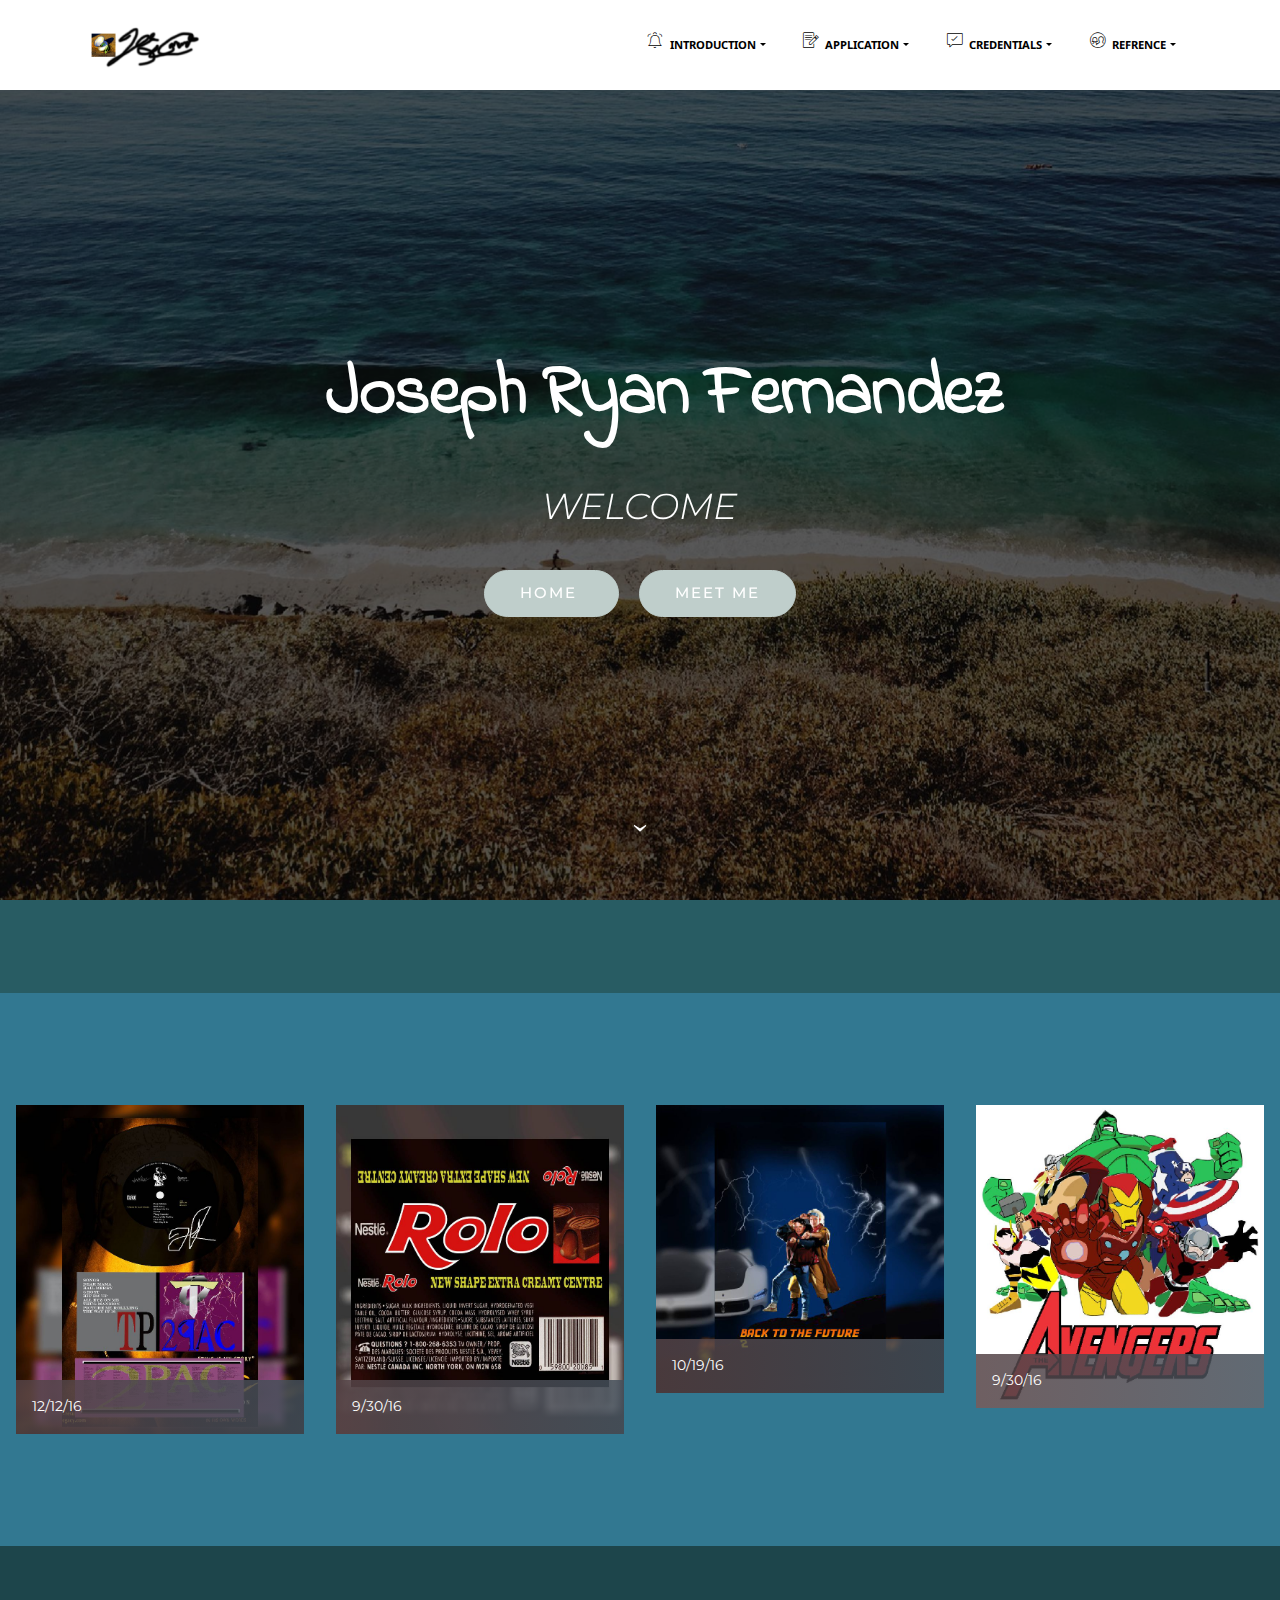
<file: index.html>
<!DOCTYPE html>
<html>
<head>
  <!-- Site made with Mobirise Website Builder v3.11.1, https://mobirise.com -->
  <meta charset="UTF-8">
  <meta http-equiv="X-UA-Compatible" content="IE=edge">
  <meta name="generator" content="Mobirise v3.11.1, mobirise.com">
  <meta name="viewport" content="width=device-width, initial-scale=1">
  <link rel="shortcut icon" href="assets/images/logo-384x128-1.png" type="image/x-icon">
  <meta name="description" content="">
  <title>Joseph Fernandez</title>
  <link rel="stylesheet" href="https://fonts.googleapis.com/css?family=Lora:400,700,400italic,700italic&amp;subset=latin">
  <link rel="stylesheet" href="https://fonts.googleapis.com/css?family=Montserrat:400,700">
  <link rel="stylesheet" href="https://fonts.googleapis.com/css?family=Raleway:100,100i,200,200i,300,300i,400,400i,500,500i,600,600i,700,700i,800,800i,900,900i">
  <link rel="stylesheet" href="assets/bootstrap-material-design-font/css/material.css">
  <link rel="stylesheet" href="assets/et-line-font-plugin/style.css">
  <link rel="stylesheet" href="assets/web/assets/mobirise-icons/mobirise-icons.css">
  <link rel="stylesheet" href="assets/tether/tether.min.css">
  <link rel="stylesheet" href="assets/bootstrap/css/bootstrap.min.css">
  <link rel="stylesheet" href="assets/dropdown/css/style.css">
  <link rel="stylesheet" href="assets/animate.css/animate.min.css">
  <link rel="stylesheet" href="assets/socicon/css/styles.css">
  <link rel="stylesheet" href="assets/theme/css/style.css">
  <link rel="stylesheet" href="assets/mobirise-gallery/style.css">
  <link rel="stylesheet" href="assets/mobirise/css/mbr-additional.css" type="text/css">
  
  
  
</head>
<body>
<section id="ext_menu-l">

    <nav class="navbar navbar-dropdown navbar-fixed-top">
        <div class="container">

            <div class="mbr-table">
                <div class="mbr-table-cell">

                    <div class="navbar-brand">
                        <a href="https://mobirise.com" class="navbar-logo"><img src="assets/images/logo-1-384x128.png" alt="Mobirise"></a>
                        <a class="navbar-caption" href="https://mobirise.com"></a>
                    </div>

                </div>
                <div class="mbr-table-cell">

                    <button class="navbar-toggler pull-xs-right hidden-md-up" type="button" data-toggle="collapse" data-target="#exCollapsingNavbar">
                        <div class="hamburger-icon"></div>
                    </button>

                    <ul class="nav-dropdown collapse pull-xs-right nav navbar-nav navbar-toggleable-sm" id="exCollapsingNavbar"><li class="nav-item dropdown"><a class="nav-link link dropdown-toggle" href="index.html" data-toggle="dropdown-submenu" aria-expanded="false"><span class="mbri-alert mbr-iconfont mbr-iconfont-btn"></span>INTRODUCTION</a></li><li class="nav-item dropdown open"><a class="nav-link link dropdown-toggle" href="https://mobirise.com/" data-toggle="dropdown-submenu" aria-expanded="true"><span class="mbri-edit mbr-iconfont mbr-iconfont-btn"></span>APPLICATION</a><div class="dropdown-menu"><a class="dropdown-item" href="Photoshop .html" target="_blank">Adope Photoshop</a><a class="dropdown-item" href="#" target="_blank">Adope Illustrator</a><div class="dropdown"><a class="dropdown-item dropdown-toggle" href="#" target="_blank" data-toggle="dropdown-submenu" aria-expanded="false">Microsoft Word</a><div class="dropdown-menu dropdown-submenu"><a class="dropdown-item" href="http://joejosephfernandez.github.io/documents/Discuss IT Topic 6.pdf" target="_blank">Discuss IT 6</a></div></div><a class="dropdown-item" href="#" target="_blank">Mobie rise</a><div class="dropdown open"><a class="dropdown-item dropdown-toggle" href="#" data-toggle="dropdown-submenu" aria-expanded="true">Adope Premire<br></a><div class="dropdown-menu dropdown-submenu"><a class="dropdown-item" href="imagine dragons.html" target="_blank">Imagine Dragons&nbsp;</a><a class="dropdown-item" href="thousand million .html" target="_blank">Thousand Million Reasons</a></div></div><a class="dropdown-item" href="#"></a></div></li><li class="nav-item dropdown"><a class="nav-link link dropdown-toggle" href="https://mobirise.com/" data-toggle="dropdown-submenu" aria-expanded="false"><span class="mbri-cust-feedback mbr-iconfont mbr-iconfont-btn"></span>CREDENTIALS</a><div class="dropdown-menu"><a class="dropdown-item" href="#">New Item</a></div></li><li class="nav-item dropdown"><a class="nav-link link dropdown-toggle" href="https://mobirise.com/" data-toggle="dropdown-submenu" aria-expanded="false"><span class="mbri-users mbr-iconfont mbr-iconfont-btn"></span>REFRENCE</a><div class="dropdown-menu"><a class="dropdown-item" href="#">New Item</a></div></li></ul>
                    <button hidden="" class="navbar-toggler navbar-close" type="button" data-toggle="collapse" data-target="#exCollapsingNavbar">
                        <div class="close-icon"></div>
                    </button>

                </div>
            </div>

        </div>
    </nav>

</section>

<section class="engine"><a rel="external" href="https://mobirise.com">https://mobirise.com/</a></section><section class="mbr-section mbr-section-hero mbr-section-full mbr-parallax-background mbr-section-with-arrow mbr-after-navbar" id="header1-q" style="background-image: url(assets/images/full-unsplash-photo-1439189693979-951a79330b7d-2000x1501.jpg);">

    <div class="mbr-overlay" style="opacity: 0.6; background-color: rgb(0, 0, 0);"></div>

    <div class="mbr-table-cell">

        <div class="container">
            <div class="row">
                <div class="mbr-section col-md-10 col-md-offset-1 text-xs-center">

                    <h1 class="mbr-section-title display-1">&nbsp;<br>&nbsp; &nbsp;Joseph Ryan Fernandez</h1>
                    <p class="mbr-section-lead lead"><br>WELCOME</p>
                    <div class="mbr-section-btn"><a class="btn btn-lg btn-secondary" href="Home.html">HOME&nbsp;<br></a> <a class="btn btn-lg btn-secondary" href="https://www.youtube.com/watch?v=Mcz_BhHG9SY&amp;t=1s" target="_blank">MEET ME<br></a> </div>
                </div>
            </div>
        </div>
    </div>

    <div class="mbr-arrow mbr-arrow-floating" aria-hidden="true"><a href="#header3-1c"><i class="mbr-arrow-icon"></i></a></div>

</section>

<section class="mbr-section mbr-section__container article" id="header3-1c" style="background-color: rgb(40, 92, 99); padding-top: 20px; padding-bottom: 20px;">
    <div class="container">
        <div class="row">
            <div class="col-xs-12">
                <h3 class="mbr-section-title display-2">A little bit of my work</h3>
                
            </div>
        </div>
    </div>
</section>

<section class="mbr-gallery mbr-section mbr-section-nopadding mbr-slider-carousel" id="gallery2-1b" data-filter="false" style="background-color: rgb(50, 120, 145); padding-top: 6rem; padding-bottom: 6rem;">
    <!-- Filter -->
    

    <!-- Gallery -->
    <div class="mbr-gallery-row">
        <div class=" mbr-gallery-layout-default">
            <div>
                <div>
                    <div class="mbr-gallery-item mbr-gallery-item__mobirise3 mbr-gallery-item--p1" data-tags="Awesome" data-video-url="false">
                        <div href="#lb-gallery2-1b" data-slide-to="0" data-toggle="modal">
                            
                            

                            <img alt="" src="assets/images/iris-blur-of-tupac-2000x2285-800x914.jpg">
                            
                            <span class="icon-focus"></span>
                            <span class="mbr-gallery-title">12/12/16</span>
                        </div>
                    </div><div class="mbr-gallery-item mbr-gallery-item__mobirise3 mbr-gallery-item--p1" data-tags="Beautiful" data-video-url="false">
                        <div href="#lb-gallery2-1b" data-slide-to="1" data-toggle="modal">
                            
                            

                            <img alt="" src="assets/images/rolo-blur-2000x2285-800x914.jpg">
                            
                            <span class="icon-focus"></span>
                            <span class="mbr-gallery-title">9/30/16<br></span>
                        </div>
                    </div><div class="mbr-gallery-item mbr-gallery-item__mobirise3 mbr-gallery-item--p1" data-tags="Beautiful" data-video-url="false">
                        <div href="#lb-gallery2-1b" data-slide-to="2" data-toggle="modal">
                            
                            

                            <img alt="" src="assets/images/bt-2000x2000-800x800.jpg">
                            
                            <span class="icon-focus"></span>
                            <span class="mbr-gallery-title">10/19/16</span>
                        </div>
                    </div><div class="mbr-gallery-item mbr-gallery-item__mobirise3 mbr-gallery-item--p1" data-tags="Beautiful" data-video-url="false">
                        <div href="#lb-gallery2-1b" data-slide-to="3" data-toggle="modal">
                            
                            

                            <img alt="" src="assets/images/composite-7-almost-done-2000x2103-800x841.jpg">
                            
                            <span class="icon-focus"></span>
                            <span class="mbr-gallery-title">9/30/16<br></span>
                        </div>
                    </div>
                </div>
            </div>
            <div class="clearfix"></div>
        </div>
    </div>

    <!-- Lightbox -->
    <div data-app-prevent-settings="" class="mbr-slider modal fade carousel slide" tabindex="-1" data-keyboard="true" data-interval="false" id="lb-gallery2-1b">
        <div class="modal-dialog">
            <div class="modal-content">
                <div class="modal-body">
                    <ol class="carousel-indicators">
                        <li data-app-prevent-settings="" data-target="#lb-gallery2-1b" data-slide-to="0"></li><li data-app-prevent-settings="" data-target="#lb-gallery2-1b" data-slide-to="1"></li><li data-app-prevent-settings="" data-target="#lb-gallery2-1b" data-slide-to="2"></li><li data-app-prevent-settings="" data-target="#lb-gallery2-1b" class=" active" data-slide-to="3"></li>
                    </ol>
                    <div class="carousel-inner">
                        <div class="carousel-item">
                            <img alt="" src="assets/images/iris-blur-of-tupac-2000x2285.jpg">
                        </div><div class="carousel-item">
                            <img alt="" src="assets/images/rolo-blur-2000x2285.jpg">
                        </div><div class="carousel-item">
                            <img alt="" src="assets/images/bt-2000x2000.jpg">
                        </div><div class="carousel-item active">
                            <img alt="" src="assets/images/composite-7-almost-done-2000x2103.jpg">
                        </div>
                    </div>
                    <a class="left carousel-control" role="button" data-slide="prev" href="#lb-gallery2-1b">
                        <span class="icon-prev" aria-hidden="true"></span>
                        <span class="sr-only">Previous</span>
                    </a>
                    <a class="right carousel-control" role="button" data-slide="next" href="#lb-gallery2-1b">
                        <span class="icon-next" aria-hidden="true"></span>
                        <span class="sr-only">Next</span>
                    </a>

                    <a class="close" href="#" role="button" data-dismiss="modal">
                        <span aria-hidden="true">×</span>
                        <span class="sr-only">Close</span>
                    </a>
                </div>
            </div>
        </div>
    </div>
</section>

<section class="mbr-section mbr-section-md-padding" id="social-buttons2-1i" style="background-color: rgb(29, 69, 75); padding-top: 0px; padding-bottom: 0px;">
    
    <div class="container">
        <div class="row">
            <div class="col-md-8 col-md-offset-2 text-xs-center">
                <h3 class="mbr-section-title display-2">FOLLOW Me&nbsp;</h3>
                <div><a class="btn btn-social" title="Twitter" target="_blank" href="https://twitter.com/mobirise"><i class="socicon socicon-twitter"></i></a>   <a class="btn btn-social" title="YouTube" target="_blank" href="https://www.youtube.com/channel/UChUwgfEahipF0TDXOFs_F1Q"><i class="socicon socicon-youtube"></i></a> <a class="btn btn-social" title="Instagram" target="_blank" href="https://instagram.com/mobirise/"><i class="socicon socicon-instagram"></i></a>      </div>
            </div>
        </div>
    </div>
</section>

<section class="mbr-footer mbr-section mbr-section-md-padding" id="contacts5-1g" style="background-color: rgb(29, 69, 75); padding-top: 30px; padding-bottom: 30px;">


    <div class="row">
    
            <div class="mbr-company col-xs-12 col-md-6 col-lg-3">

                <div class="mbr-company card">
                    <div><img src="assets/images/logo-265x88.png" class="card-img-top"></div>
                    <div class="card-block">
                        <p class="card-text"></p>
                    </div>
                    <ul class="list-group list-group-flush">
                        <li class="list-group-item">
                            <span class="list-group-icon"><span class="etl-icon icon-phone mbr-iconfont-company-contacts5" style="color: rgb(255, 255, 255);"></span></span>
                            <span class="list-group-text">786-603-8716</span>
                        </li>
                        <li class="list-group-item">
                            <span class="list-group-icon"><span class="etl-icon icon-map-pin mbr-iconfont-company-contacts5" style="color: rgb(255, 255, 255);"></span></span>
                            <span class="list-group-text">15015 SW 24th Street, Miami, FL 33185</span>
                        </li>
                        <li class="list-group-item active">
                            <span class="list-group-icon"><span class="etl-icon icon-envelope mbr-iconfont-company-contacts5" style="color: rgb(255, 255, 255);"></span></span>
                            <span class="list-group-text">jfernandez@miamiartsstudio.com</span>
                        </li>
                    </ul>
                </div>

            </div>
            <div class="mbr-footer-content col-xs-12 col-md-6 col-lg-3">
                <h4></h4>
                <ul><br><br></ul>
            </div>
            <div class="mbr-footer-content col-xs-12 col-md-6 col-lg-3">
                <p><strong>Contacts</strong><br>&nbsp;jfernandez@miamiartsstudio.com<br>786-603-8716<br><br><strong>Address&nbsp;</strong><br>15015 SW 24th Street, Miami, FL 33185<br></p>
            </div>
            <div class="col-xs-12 col-md-6 col-lg-3" data-form-type="formoid">

                <div data-form-alert="true">
                    <div hidden="" data-form-alert-success="true">Thanks for filling out form!</div>
                </div>

                <form action="https://mobirise.com/" method="post" data-form-title="MESSAGE">

                    <input type="hidden" value="GR1lF1WSXbAdTGvBgkHqc6NWZ5blc/vxhBoCWI8WkXMMldEdlHIBpkudpRWLWJhTU/Zlx2g+mXpt86B+BgaauvsRMsI0nfnCirWa4190/H5lu0AMj0AjaRV6laAooBGc" data-form-email="true">

                    

                    <div class="form-group">
                        <label class="form-control-label" for="contacts5-1g-email">Email<span class="form-asterisk">*</span></label>
                        <input type="email" class="form-control input-sm input-inverse" name="email" required="" data-form-field="Email" id="contacts5-1g-email">
                    </div>

                    

                    <div class="form-group">
                        <label class="form-control-label" for="contacts5-1g-message">Message</label>
                        <textarea class="form-control input-sm input-inverse" name="message" data-form-field="Message" rows="5" id="contacts5-1g-message"></textarea>
                    </div>

                    <div><button type="submit" class="btn btn-sm btn-black"><span class="mbri-cursor-click mbr-iconfont mbr-iconfont-btn" style="color: rgb(255, 255, 255);"></span>Contact us</button></div>

                </form>

            </div>
        </div>
</section>


  <script src="assets/web/assets/jquery/jquery.min.js"></script>
  <script src="assets/tether/tether.min.js"></script>
  <script src="assets/bootstrap/js/bootstrap.min.js"></script>
  <script src="assets/smooth-scroll/SmoothScroll.js"></script>
  <script src="assets/dropdown/js/script.min.js"></script>
  <script src="assets/touchSwipe/jquery.touchSwipe.min.js"></script>
  <script src="assets/viewportChecker/jquery.viewportchecker.js"></script>
  <script src="assets/jarallax/jarallax.js"></script>
  <script src="assets/masonry/masonry.pkgd.min.js"></script>
  <script src="assets/imagesloaded/imagesloaded.pkgd.min.js"></script>
  <script src="assets/bootstrap-carousel-swipe/bootstrap-carousel-swipe.js"></script>
  <script src="assets/theme/js/script.js"></script>
  <script src="assets/mobirise-gallery/player.min.js"></script>
  <script src="assets/mobirise-gallery/script.js"></script>
  <script src="assets/formoid/formoid.min.js"></script>
  
  
  <input name="animation" type="hidden">
   <div id="scrollToTop" class="scrollToTop mbr-arrow-up"><a style="text-align: center;"><i class="mbr-arrow-up-icon"></i></a></div>
  </body>
</html>
</file>
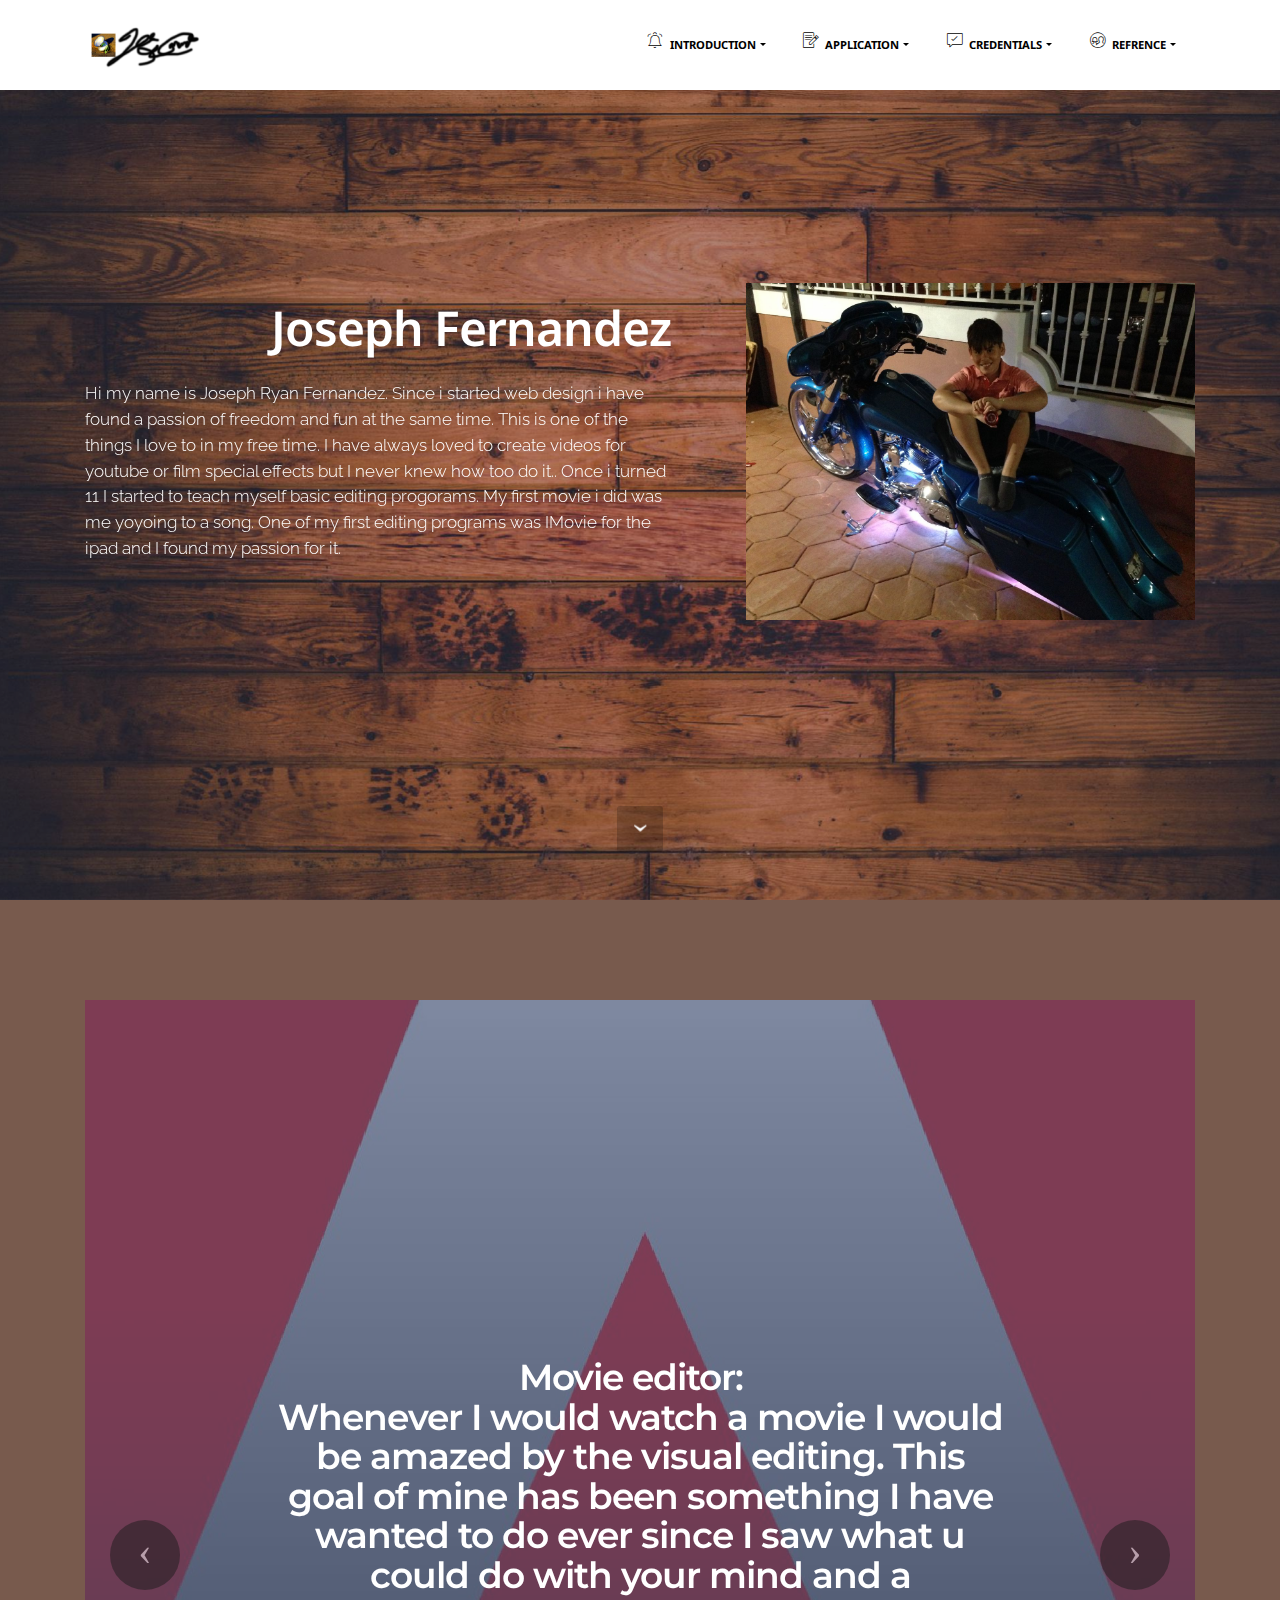
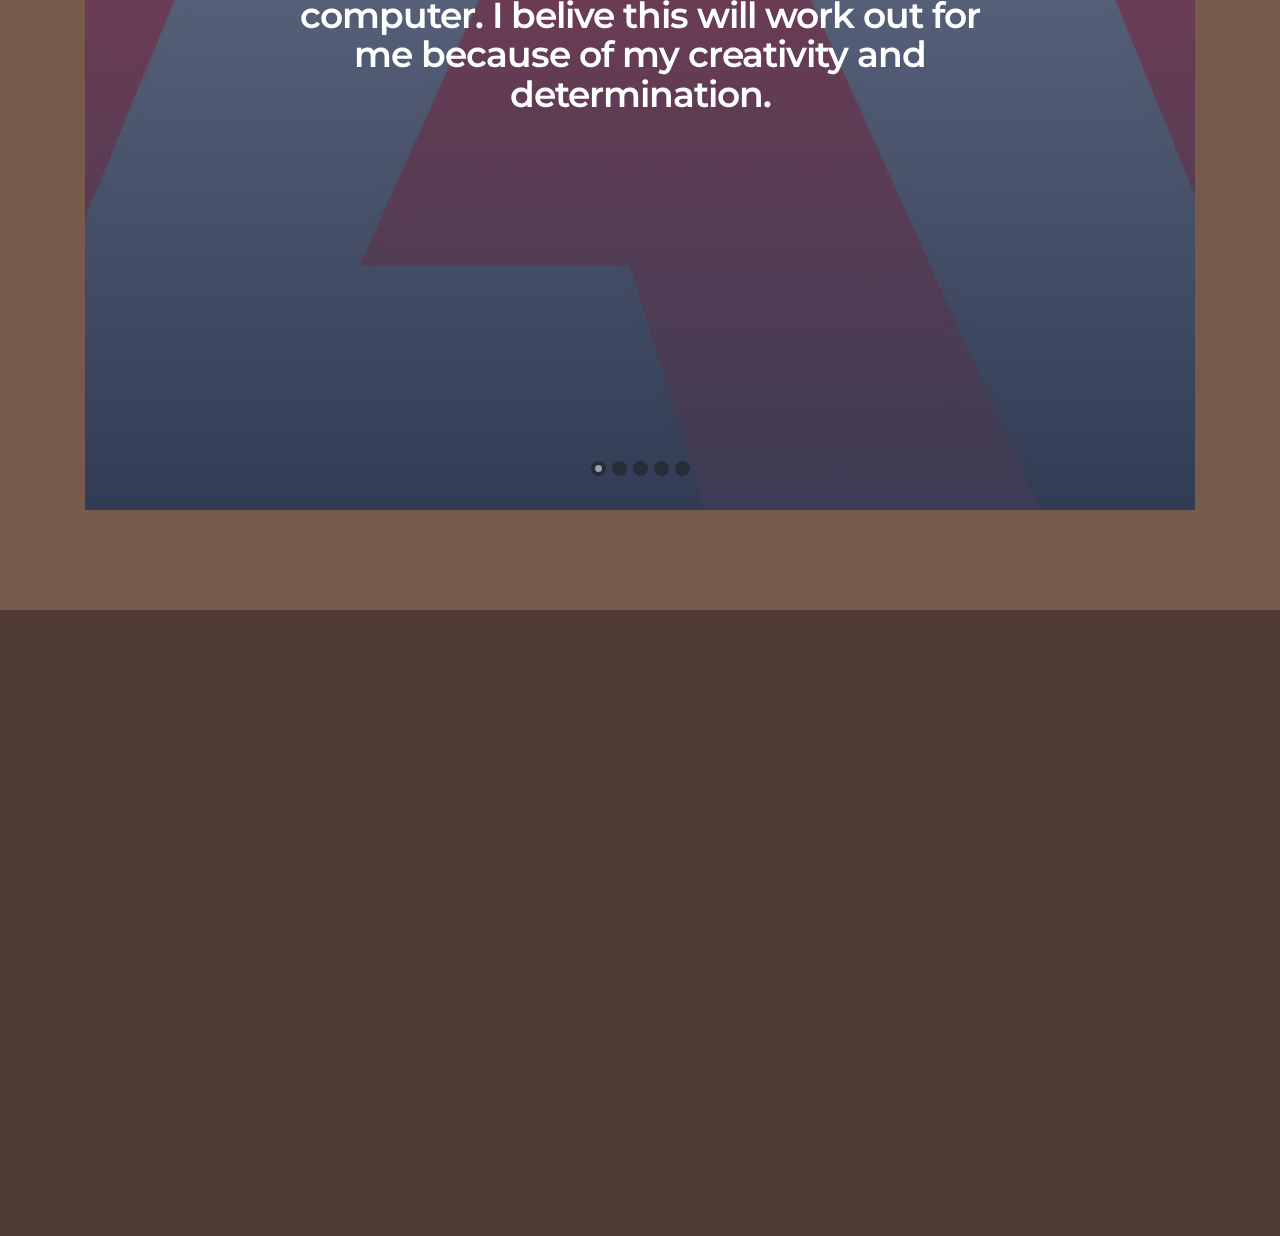
<file: Home.html>
<!DOCTYPE html>
<html>
<head>
  <!-- Site made with Mobirise Website Builder v3.11.1, https://mobirise.com -->
  <meta charset="UTF-8">
  <meta http-equiv="X-UA-Compatible" content="IE=edge">
  <meta name="generator" content="Mobirise v3.11.1, mobirise.com">
  <meta name="viewport" content="width=device-width, initial-scale=1">
  <link rel="shortcut icon" href="assets/images/logo-384x128-1.png" type="image/x-icon">
  <meta name="description" content="">
  <title>Joseph Fernandez</title>
  <link rel="stylesheet" href="https://fonts.googleapis.com/css?family=Lora:400,700,400italic,700italic&amp;subset=latin">
  <link rel="stylesheet" href="https://fonts.googleapis.com/css?family=Montserrat:400,700">
  <link rel="stylesheet" href="https://fonts.googleapis.com/css?family=Raleway:100,100i,200,200i,300,300i,400,400i,500,500i,600,600i,700,700i,800,800i,900,900i">
  <link rel="stylesheet" href="assets/bootstrap-material-design-font/css/material.css">
  <link rel="stylesheet" href="assets/web/assets/mobirise-icons/mobirise-icons.css">
  <link rel="stylesheet" href="assets/et-line-font-plugin/style.css">
  <link rel="stylesheet" href="assets/tether/tether.min.css">
  <link rel="stylesheet" href="assets/bootstrap/css/bootstrap.min.css">
  <link rel="stylesheet" href="assets/dropdown/css/style.css">
  <link rel="stylesheet" href="assets/animate.css/animate.min.css">
  <link rel="stylesheet" href="assets/socicon/css/styles.css">
  <link rel="stylesheet" href="assets/theme/css/style.css">
  <link rel="stylesheet" href="assets/mobirise/css/mbr-additional.css" type="text/css">
  
  
  
</head>
<body>
<section id="ext_menu-0">

    <nav class="navbar navbar-dropdown navbar-fixed-top">
        <div class="container">

            <div class="mbr-table">
                <div class="mbr-table-cell">

                    <div class="navbar-brand">
                        <a href="https://mobirise.com" class="navbar-logo"><img src="assets/images/logo-384x128-1.png" alt="Mobirise"></a>
                        <a class="navbar-caption" href="https://mobirise.com"></a>
                    </div>

                </div>
                <div class="mbr-table-cell">

                    <button class="navbar-toggler pull-xs-right hidden-md-up" type="button" data-toggle="collapse" data-target="#exCollapsingNavbar">
                        <div class="hamburger-icon"></div>
                    </button>

                    <ul class="nav-dropdown collapse pull-xs-right nav navbar-nav navbar-toggleable-sm" id="exCollapsingNavbar"><li class="nav-item dropdown"><a class="nav-link link dropdown-toggle" href="index.html" data-toggle="dropdown-submenu" aria-expanded="false"><span class="mbri-alert mbr-iconfont mbr-iconfont-btn"></span>INTRODUCTION</a></li><li class="nav-item dropdown open"><a class="nav-link link dropdown-toggle" href="https://mobirise.com/" data-toggle="dropdown-submenu" aria-expanded="true"><span class="mbri-edit mbr-iconfont mbr-iconfont-btn"></span>APPLICATION</a><div class="dropdown-menu"><a class="dropdown-item" href="Photoshop .html" target="_blank">Adope Photoshop</a><a class="dropdown-item" href="#" target="_blank">Adope Illustrator</a><div class="dropdown"><a class="dropdown-item dropdown-toggle" href="#" target="_blank" data-toggle="dropdown-submenu" aria-expanded="false">Microsoft Word</a><div class="dropdown-menu dropdown-submenu"><a class="dropdown-item" href="http://joejosephfernandez.github.io/documents/Discuss IT Topic 6.pdf" target="_blank">Discuss IT 6</a></div></div><a class="dropdown-item" href="#" target="_blank">Mobie rise</a><div class="dropdown open"><a class="dropdown-item dropdown-toggle" href="#" data-toggle="dropdown-submenu" aria-expanded="true">Adope Premire<br></a><div class="dropdown-menu dropdown-submenu"><a class="dropdown-item" href="imagine dragons.html" target="_blank">Imagine Dragons&nbsp;</a><a class="dropdown-item" href="thousand million .html" target="_blank">Thousand Million Reasons</a></div></div><a class="dropdown-item" href="#"></a></div></li><li class="nav-item dropdown"><a class="nav-link link dropdown-toggle" href="https://mobirise.com/" data-toggle="dropdown-submenu" aria-expanded="false"><span class="mbri-cust-feedback mbr-iconfont mbr-iconfont-btn"></span>CREDENTIALS</a><div class="dropdown-menu"><a class="dropdown-item" href="#">New Item</a></div></li><li class="nav-item dropdown"><a class="nav-link link dropdown-toggle" href="https://mobirise.com/" data-toggle="dropdown-submenu" aria-expanded="false"><span class="mbri-users mbr-iconfont mbr-iconfont-btn"></span>REFRENCE</a><div class="dropdown-menu"><a class="dropdown-item" href="#">New Item</a></div></li></ul>
                    <button hidden="" class="navbar-toggler navbar-close" type="button" data-toggle="collapse" data-target="#exCollapsingNavbar">
                        <div class="close-icon"></div>
                    </button>

                </div>
            </div>

        </div>
    </nav>

</section>

<section class="engine"><a rel="external" href="https://mobirise.com">Mobirise Website Builder</a></section><section class="mbr-section mbr-section-hero mbr-section-full header2 mbr-parallax-background mbr-after-navbar" id="header2-1l" style="background-image: url(assets/images/full-unsplash-32-mc8kw4x9q3arr3rkp5im-img-4417-jpg-2000x1333.jpg);">

    <div class="mbr-overlay" style="opacity: 0.3; background-color: rgb(0, 0, 0);">
    </div>

    <div class="mbr-table mbr-table-full">
        <div class="mbr-table-cell">

            <div class="container">
                <div class="mbr-section row">
                    <div class="mbr-table-md-up">
                        
                        
                        

                        <div class="mbr-table-cell col-md-5 content-size text-xs-center text-md-right">

                            <h3 class="mbr-section-title display-2"><span style="font-size: 3rem; line-height: 1.1;">Joseph Fernandez</span><br></h3>

                            <div class="mbr-section-text lead">
                                <p>Hi my name is Joseph Ryan Fernandez. Since i started web design i have found a passion of freedom and fun at the same time. This is one of the things I love to in my free time. I have always loved to create videos for youtube or film special effects but I never knew how too do it.. Once i turned 11 I started to teach myself basic editing progorams. My first movie i did was me yoyoing to a song. One of my first editing programs was IMovie for the ipad and I found my passion for it. &nbsp; &nbsp;</p>
                            </div>

                            

                        </div>
                        <div class="mbr-table-cell mbr-valign-top mbr-left-padding-md-up col-md-7 image-size" style="width: 46%;">
                            <div class="mbr-figure"><img src="assets/images/extra-021-1400x1050-1.jpg"></div>
                        </div>

                    </div>
                </div>
            </div>

        </div>
    </div>

    <div class="mbr-arrow mbr-arrow-floating hidden-sm-down" aria-hidden="true"><a href="#slider2-i"><i class="mbr-arrow-icon"></i></a></div>

</section>

<section class="mbr-slider mbr-section mbr-section__container carousel slide" data-ride="carousel" data-keyboard="false" data-wrap="true" data-pause="false" data-interval="7000" id="slider2-i" style="background-color: rgb(120, 90, 77); padding-top: 100px; padding-bottom: 100px;">
    <div class=" container article-slider">
        <div class=" row">
            <div class=" col-xs-12">
                <ol class="carousel-indicators">
                    <li data-app-prevent-settings="" data-target="#slider2-i" data-slide-to="0" class="active"></li><li data-app-prevent-settings="" data-target="#slider2-i" data-slide-to="1"></li><li data-app-prevent-settings="" data-target="#slider2-i" data-slide-to="2"></li><li data-app-prevent-settings="" data-target="#slider2-i" class="" data-slide-to="3"></li><li data-app-prevent-settings="" data-target="#slider2-i" data-slide-to="4"></li>
                </ol>
                <div class="carousel-inner" role="listbox">
                    <div class="mbr-section carousel-item dark center active" data-bg-video-slide="false">
                        <div class="mbr-table-cell">
                            <div class="mbr-overlay" style="opacity: 0.7; background-color: rgb(71, 85, 119);"></div>
                            <div class="container-slide">
                                <img src="assets/images/adope-2000x2000.jpg">
                                <div class="row">
                                    <div class="col-md-8 col-md-offset-2 text-xs-center">
                                        <h2 class="mbr-section-title display-2">Movie editor: &nbsp;<br>Whenever I would watch a movie I would be amazed by the visual editing. This goal of mine has been something I have wanted to do ever since I saw what u could do with your mind and a computer. I belive this will work out for me because of my creativity and determination.</h2>
                                        <p class="mbr-section-lead lead"></p>

                                        
                                    </div>
                                </div>
                            </div>
                        </div>
                    </div><div class="mbr-section carousel-item dark center" data-bg-video-slide="false">
                        <div class="mbr-table-cell">
                            <div class="mbr-overlay" style="opacity: 0.6;"></div>
                            <div class="container-slide">
                                <img src="assets/images/ps-2000x2000.png">
                                <div class="row">
                                    <div class="col-md-8 col-md-offset-2 text-xs-center">
                                        <h2 class="mbr-section-title display-2">&nbsp; &nbsp; &nbsp; &nbsp; &nbsp; Pro Gamer &nbsp;<br> &nbsp; One of the one things I love to do is to play video games. There is a story behind this reason. I would always get inspired by pro gamers and teams that I see on youtube posting amazing videos. The main reason I love video games is because it is a outlet to the real world.</h2>
                                        <p class="mbr-section-lead lead">&nbsp; &nbsp;&nbsp;</p>

                                        
                                    </div>
                                </div>
                            </div>
                        </div>
                    </div><div class="mbr-section carousel-item dark center" data-bg-video-slide="false">
                        <div class="mbr-table-cell">
                            <div class="mbr-overlay"></div>
                            <div class="container-slide">
                                <img src="assets/images/pewdiepie-diamond-play-button-2000x1228.jpg">
                                <div class="row">
                                    <div class="col-md-8 col-md-offset-3 text-xs-right">
                                        <h2 class="mbr-section-title display-2">Youtuber<br>Youtube is something i love to do and watch whenever i have free time. Ever since I discovered it I have been hooked with youtube. I actually have my own channel which you could check out in my social media tab. One dream I want is to get 1 million subscribers on youtube. People have told me that its stupid but i am too determained to let silly words stop me.</h2>
                                        <p class="mbr-section-lead lead"></p>

                                        
                                    </div>
                                </div>
                            </div>
                        </div>
                    </div><div class="mbr-section carousel-item dark center" data-bg-video-slide="false">
                        <div class="mbr-table-cell">
                            <div class="mbr-overlay"></div>
                            <div class="container-slide">
                                <img src="assets/images/sickles-events-593-2000x1333.jpg">
                                <div class="row">
                                    <div class="col-md-8 col-md-offset-2 text-xs-center">
                                        <h2 class="mbr-section-title display-2">Artist<div>I have loved drawing ever since I was 5, I would keep a sketch book that i would show to my friends and family. Drawing has been a really fun thing for me too do. The advantages it will give me when  I have my digital design career.&nbsp;</div><div><br></div></h2>
                                        <p class="mbr-section-lead lead"></p>

                                        
                                    </div>
                                </div>
                            </div>
                        </div>
                    </div><div class="mbr-section carousel-item dark center" data-bg-video-slide="false">
                        <div class="mbr-table-cell">
                            <div class="mbr-overlay"></div>
                            <div class="container-slide">
                                <img src="assets/images/pewdiepie-diamond-play-button-2000x1228.jpg">
                                <div class="row">
                                    <div class="col-md-8 col-md-offset-3 text-xs-right">
                                        <h2 class="mbr-section-title display-2">Youtuber<br>Youtube is something i love to do and watch whenever i have free time. Ever since I discovered it I have been hooked with youtube. I actually have my own channel which you could check out in my social media tab. One dream I want is to get 1 million subscribers on youtube. People have told me that its stupid but i am too determained to let silly words stop me.</h2>
                                        <p class="mbr-section-lead lead"></p>

                                        
                                    </div>
                                </div>
                            </div>
                        </div>
                    </div>
                </div>

                <a data-app-prevent-settings="" class="left carousel-control" role="button" data-slide="prev" href="#slider2-i">
                    <span class="icon-prev" aria-hidden="true"></span>
                    <span class="sr-only">Previous</span>
                </a>
                <a data-app-prevent-settings="" class="right carousel-control" role="button" data-slide="next" href="#slider2-i">
                    <span class="icon-next" aria-hidden="true"></span>
                    <span class="sr-only">Next</span>
                </a>
            </div>
        </div>
    </div>
</section>

<section class="mbr-section mbr-section-md-padding" id="social-buttons4-1n" style="background-color: rgb(81, 60, 51); padding-top: 30px; padding-bottom: 0px;">
    
    <div class="container">
        <div class="row">
            <div class="col-md-8 col-md-offset-2 text-xs-center">
                <h3 class="mbr-section-title display-2">FOLLOW Me</h3>
                <div><a class="btn btn-social" title="Twitter" target="_blank" href="https://twitter.com/mobirise"><i class="socicon socicon-twitter"></i></a>   <a class="btn btn-social" title="YouTube" target="_blank" href="https://www.youtube.com/channel/UCt_tncVAetpK5JeM8L-8jyw"><i class="socicon socicon-youtube"></i></a> <a class="btn btn-social" title="Instagram" target="_blank" href="https://instagram.com/mobirise/"><i class="socicon socicon-instagram"></i></a>      </div>
            </div>
        </div>
    </div>
</section>

<section class="mbr-footer mbr-section mbr-section-md-padding" id="contacts3-1m" style="background-color: rgb(81, 60, 51); padding-top: 0px; padding-bottom: 0px;">


    <div class="row">
    
            <div class="mbr-company col-xs-12 col-md-6 col-lg-3">

                <div class="mbr-company card">
                    <div><img src="assets/images/logo-265x88-1.png" class="card-img-top"></div>
                    <div class="card-block">
                        <p class="card-text"></p>
                    </div>
                    <ul class="list-group list-group-flush">
                        <li class="list-group-item">
                            <span class="list-group-icon"><span class="etl-icon icon-phone mbr-iconfont-company-contacts3"></span></span>
                            <span class="list-group-text">786-603-8716</span>
                        </li>
                        <li class="list-group-item">
                            <span class="list-group-icon"><span class="etl-icon icon-map-pin mbr-iconfont-company-contacts3"></span></span>
                            <span class="list-group-text"> 15015 SW 24th Street, Miami, FL 33185</span>
                        </li>
                        <li class="list-group-item active">
                            <span class="list-group-icon"><span class="etl-icon icon-envelope mbr-iconfont-company-contacts3"></span></span>
                            <span class="list-group-text">jfernandez@miamiartsstudio.com</span>
                        </li>
                    </ul>
                </div>

            </div>
            <div class="mbr-footer-content col-xs-12 col-md-6 col-lg-3">
                <h4></h4>
                <ul><br><br><br><br><br></ul>
            </div>
            <div class="mbr-footer-content col-xs-12 col-md-6 col-lg-3">
                <p><span style="font-size: 0.875rem; line-height: 1.5;"><br></span><br><span style="font-size: 0.875rem; line-height: 1.5;">Email: jfernandez@miamiartsstudio.com</span><br>Phone: 786-603-8716<br><br>Tech Production&nbsp;<br><br><br><br></p>
            </div>
            <div class="col-xs-12 col-md-6 col-lg-3" data-form-type="formoid">

                <div data-form-alert="true">
                    <div hidden="" data-form-alert-success="true">Thanks for filling out form!</div>
                </div>

                <form action="https://mobirise.com/" method="post" data-form-title="MESSAGE">

                    <input type="hidden" value="VXl8amJRQmP9DtLW5on2xTOzgKZCSdxmC/d9LuOAtZqeX0MPwycLNc7SfDqtasJeWJgwuX+yt2bbMKoiZxY2Kn6ENN5PqlFGO6DX1P3xJVipuudv53UZ+SWunZQRwpRi" data-form-email="true">

                    <div class="form-group">
                        <label class="form-control-label" for="contacts3-1m-name">Name<span class="form-asterisk">*</span></label>
                        <input type="text" class="form-control input-sm input-inverse" name="name" required="" data-form-field="Name" id="contacts3-1m-name">
                    </div>

                    <div class="form-group">
                        <label class="form-control-label" for="contacts3-1m-email">Email<span class="form-asterisk">*</span></label>
                        <input type="email" class="form-control input-sm input-inverse" name="email" required="" data-form-field="Email" id="contacts3-1m-email">
                    </div>

                    <div class="form-group">
                        <label class="form-control-label" for="contacts3-1m-phone">Phone</label>
                        <input type="tel" class="form-control input-sm input-inverse" name="phone" data-form-field="Phone" id="contacts3-1m-phone">
                    </div>

                    <div class="form-group">
                        <label class="form-control-label" for="contacts3-1m-message">Message</label>
                        <textarea class="form-control input-sm input-inverse" name="message" data-form-field="Message" rows="5" id="contacts3-1m-message"></textarea>
                    </div>

                    <div><button type="submit" class="btn btn-sm btn-black"><span class="mbri-cursor-click mbr-iconfont mbr-iconfont-btn"></span>Contact Me</button></div>

                </form>

            </div>
        </div>
</section>


  <script src="assets/web/assets/jquery/jquery.min.js"></script>
  <script src="assets/tether/tether.min.js"></script>
  <script src="assets/bootstrap/js/bootstrap.min.js"></script>
  <script src="assets/smooth-scroll/SmoothScroll.js"></script>
  <script src="assets/dropdown/js/script.min.js"></script>
  <script src="assets/touchSwipe/jquery.touchSwipe.min.js"></script>
  <script src="assets/viewportChecker/jquery.viewportchecker.js"></script>
  <script src="assets/jarallax/jarallax.js"></script>
  <script src="assets/bootstrap-carousel-swipe/bootstrap-carousel-swipe.js"></script>
  <script src="assets/theme/js/script.js"></script>
  <script src="assets/formoid/formoid.min.js"></script>
  
  
  <input name="animation" type="hidden">
   <div id="scrollToTop" class="scrollToTop mbr-arrow-up"><a style="text-align: center;"><i class="mbr-arrow-up-icon"></i></a></div>
  </body>
</html>
</file>
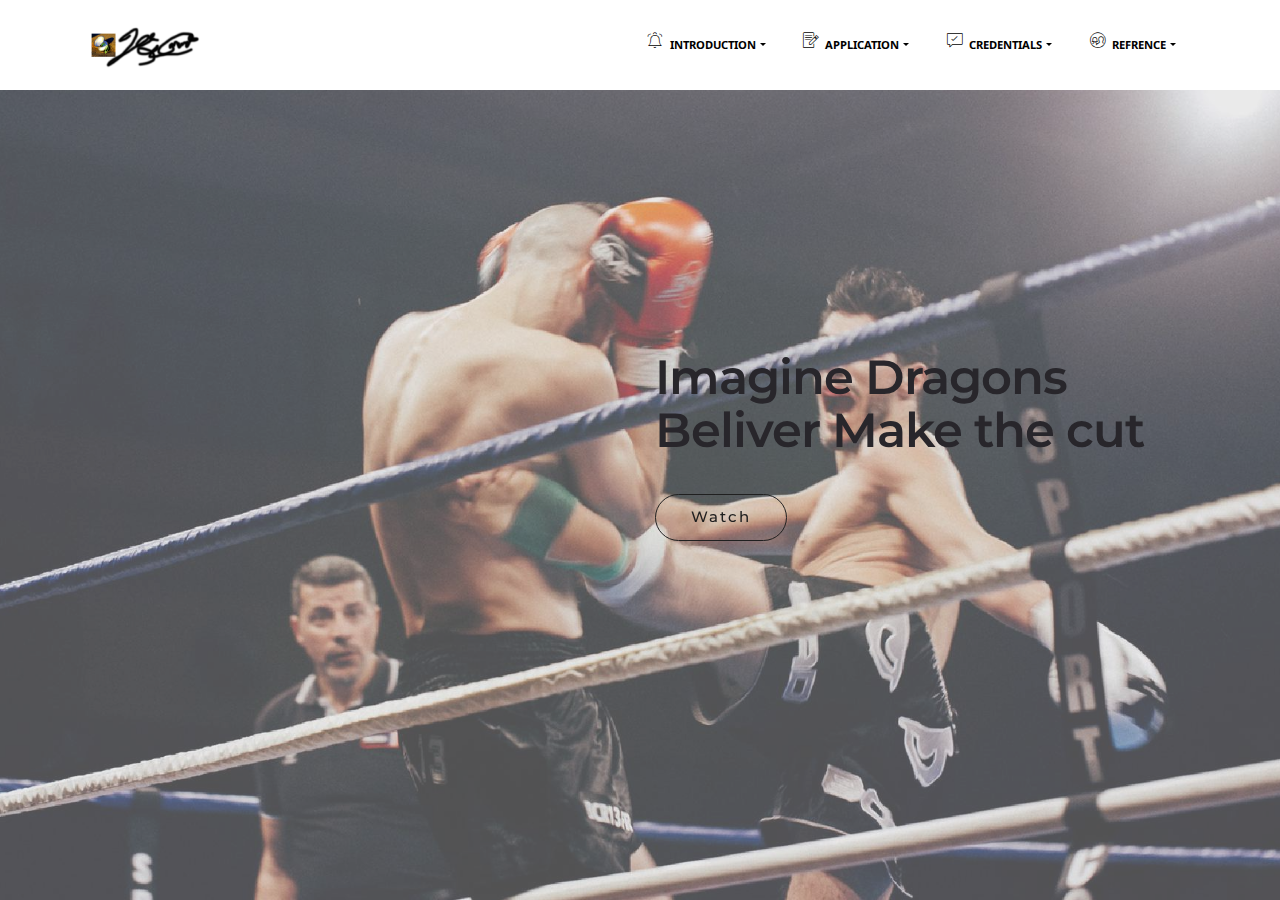
<file: imagine dragons.html>
<!DOCTYPE html>
<html>
<head>
  <!-- Site made with Mobirise Website Builder v3.11.1, https://mobirise.com -->
  <meta charset="UTF-8">
  <meta http-equiv="X-UA-Compatible" content="IE=edge">
  <meta name="generator" content="Mobirise v3.11.1, mobirise.com">
  <meta name="viewport" content="width=device-width, initial-scale=1">
  <link rel="shortcut icon" href="assets/images/logo-384x128-1.png" type="image/x-icon">
  <meta name="description" content="">
  <title>Joseph Fernandez</title>
  <link rel="stylesheet" href="https://fonts.googleapis.com/css?family=Lora:400,700,400italic,700italic&amp;subset=latin">
  <link rel="stylesheet" href="https://fonts.googleapis.com/css?family=Montserrat:400,700">
  <link rel="stylesheet" href="https://fonts.googleapis.com/css?family=Raleway:100,100i,200,200i,300,300i,400,400i,500,500i,600,600i,700,700i,800,800i,900,900i">
  <link rel="stylesheet" href="assets/bootstrap-material-design-font/css/material.css">
  <link rel="stylesheet" href="assets/web/assets/mobirise-icons/mobirise-icons.css">
  <link rel="stylesheet" href="assets/tether/tether.min.css">
  <link rel="stylesheet" href="assets/bootstrap/css/bootstrap.min.css">
  <link rel="stylesheet" href="assets/dropdown/css/style.css">
  <link rel="stylesheet" href="assets/animate.css/animate.min.css">
  <link rel="stylesheet" href="assets/theme/css/style.css">
  <link rel="stylesheet" href="assets/mobirise/css/mbr-additional.css" type="text/css">
  
  
  
</head>
<body>
<section id="ext_menu-1x">

    <nav class="navbar navbar-dropdown navbar-fixed-top">
        <div class="container">

            <div class="mbr-table">
                <div class="mbr-table-cell">

                    <div class="navbar-brand">
                        <a href="https://mobirise.com" class="navbar-logo"><img src="assets/images/logo-1-384x128.png" alt="Mobirise"></a>
                        <a class="navbar-caption" href="https://mobirise.com"></a>
                    </div>

                </div>
                <div class="mbr-table-cell">

                    <button class="navbar-toggler pull-xs-right hidden-md-up" type="button" data-toggle="collapse" data-target="#exCollapsingNavbar">
                        <div class="hamburger-icon"></div>
                    </button>

                    <ul class="nav-dropdown collapse pull-xs-right nav navbar-nav navbar-toggleable-sm" id="exCollapsingNavbar"><li class="nav-item dropdown"><a class="nav-link link dropdown-toggle" href="index.html" data-toggle="dropdown-submenu" aria-expanded="false"><span class="mbri-alert mbr-iconfont mbr-iconfont-btn"></span>INTRODUCTION</a></li><li class="nav-item dropdown open"><a class="nav-link link dropdown-toggle" href="https://mobirise.com/" data-toggle="dropdown-submenu" aria-expanded="true"><span class="mbri-edit mbr-iconfont mbr-iconfont-btn"></span>APPLICATION</a><div class="dropdown-menu"><a class="dropdown-item" href="Photoshop .html" target="_blank">Adope Photoshop</a><a class="dropdown-item" href="#" target="_blank">Adope Illustrator</a><div class="dropdown"><a class="dropdown-item dropdown-toggle" href="#" target="_blank" data-toggle="dropdown-submenu" aria-expanded="false">Microsoft Word</a><div class="dropdown-menu dropdown-submenu"><a class="dropdown-item" href="http://joejosephfernandez.github.io/documents/Discuss IT Topic 6.pdf" target="_blank">Discuss IT 6</a></div></div><a class="dropdown-item" href="#" target="_blank">Mobie rise</a><div class="dropdown open"><a class="dropdown-item dropdown-toggle" href="#" data-toggle="dropdown-submenu" aria-expanded="true">Adope Premire<br></a><div class="dropdown-menu dropdown-submenu"><a class="dropdown-item" href="imagine dragons.html" target="_blank">Imagine Dragons&nbsp;</a><a class="dropdown-item" href="thousand million .html" target="_blank">Thousand Million Reasons</a></div></div><a class="dropdown-item" href="#"></a></div></li><li class="nav-item dropdown"><a class="nav-link link dropdown-toggle" href="https://mobirise.com/" data-toggle="dropdown-submenu" aria-expanded="false"><span class="mbri-cust-feedback mbr-iconfont mbr-iconfont-btn"></span>CREDENTIALS</a><div class="dropdown-menu"><a class="dropdown-item" href="#">New Item</a></div></li><li class="nav-item dropdown"><a class="nav-link link dropdown-toggle" href="https://mobirise.com/" data-toggle="dropdown-submenu" aria-expanded="false"><span class="mbri-users mbr-iconfont mbr-iconfont-btn"></span>REFRENCE</a><div class="dropdown-menu"><a class="dropdown-item" href="#">New Item</a></div></li></ul>
                    <button hidden="" class="navbar-toggler navbar-close" type="button" data-toggle="collapse" data-target="#exCollapsingNavbar">
                        <div class="close-icon"></div>
                    </button>

                </div>
            </div>

        </div>
    </nav>

</section>

<section class="engine"><a rel="external" href="https://mobirise.com">Mobirise</a></section><section class="mbr-section mbr-section-hero mbr-section-full header2 mbr-parallax-background mbr-after-navbar" id="header6-21" style="background-image: url(assets/images/full-unsplash-photo-1486215397028-cb4f31efea3e-2000x1333.jpg);">

    <div class="mbr-overlay" style="opacity: 0.4; background-color: rgb(204, 204, 204);">
    </div>

    <div class="mbr-table mbr-table-full">
        <div class="mbr-table-cell">

            <div class="container">
                <div class="mbr-section row">
                    <div class="mbr-table-md-up">
                        
                        <div class="mbr-table-cell mbr-right-padding-md-up mbr-valign-top col-md-7 image-size" style="width: 50%;">
                            <div class="mbr-figure"><iframe class="mbr-embedded-video" src="https://www.youtube.com/embed/NdpQATsek9s?rel=0&amp;amp;showinfo=0&amp;autoplay=0&amp;loop=0" width="1280" height="720" frameborder="0" allowfullscreen></iframe></div>
                        </div>
                        <div class="mbr-table-cell col-md-5 text-xs-center text-md-left content-size">

                            <h3 class="mbr-section-title display-2">Imagine Dragons Beliver Make the cut</h3>

                            <div class="mbr-section-text lead">
                                <p></p>
                            </div>

                            <div class="mbr-section-btn"><a class="btn btn-lg btn-black-outline btn-black" href="https://www.youtube.com/watch?v=NdpQATsek9s" target="_blank">Watch</a></div>

                        </div>

                        
                        

                    </div>
                </div>
            </div>

        </div>
    </div>

    

</section>


  <script src="assets/web/assets/jquery/jquery.min.js"></script>
  <script src="assets/tether/tether.min.js"></script>
  <script src="assets/bootstrap/js/bootstrap.min.js"></script>
  <script src="assets/smooth-scroll/SmoothScroll.js"></script>
  <script src="assets/dropdown/js/script.min.js"></script>
  <script src="assets/touchSwipe/jquery.touchSwipe.min.js"></script>
  <script src="assets/viewportChecker/jquery.viewportchecker.js"></script>
  <script src="assets/jarallax/jarallax.js"></script>
  <script src="assets/theme/js/script.js"></script>
  
  
  <input name="animation" type="hidden">
   <div id="scrollToTop" class="scrollToTop mbr-arrow-up"><a style="text-align: center;"><i class="mbr-arrow-up-icon"></i></a></div>
  </body>
</html>
</file>
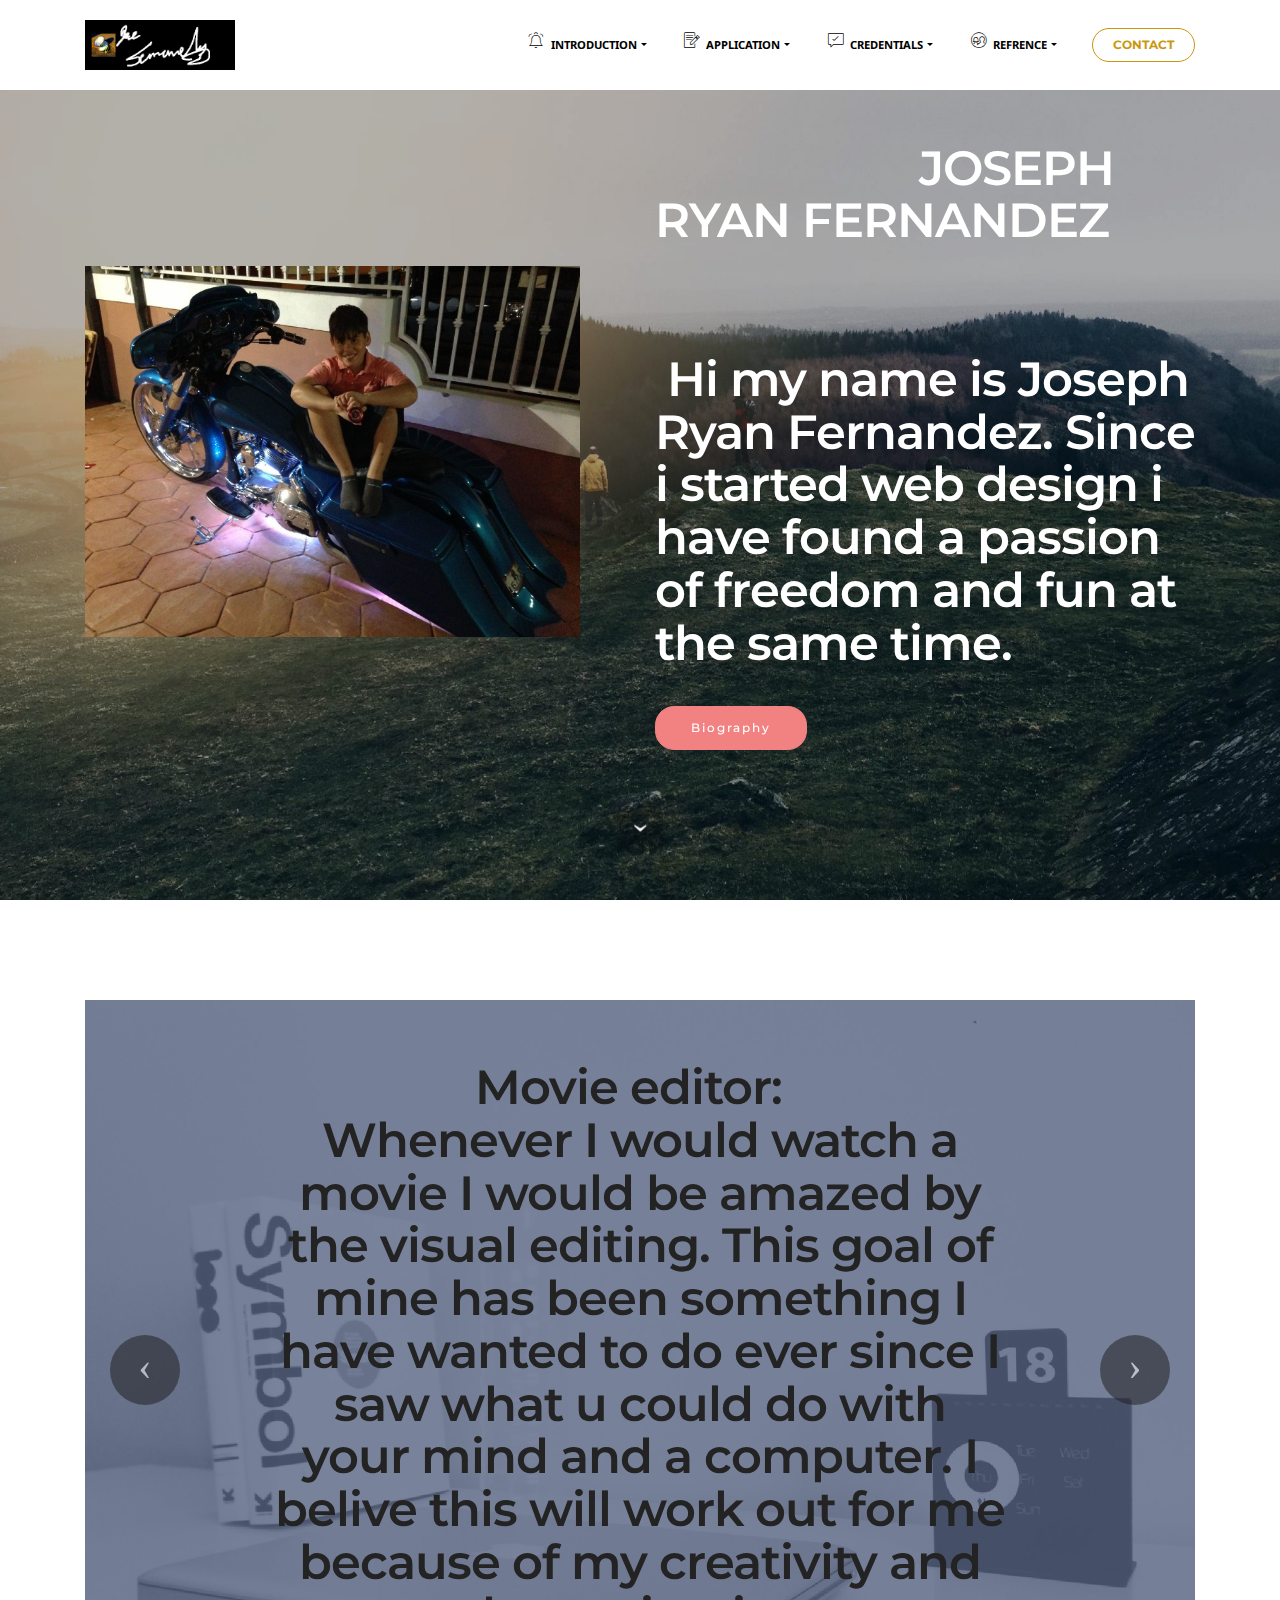
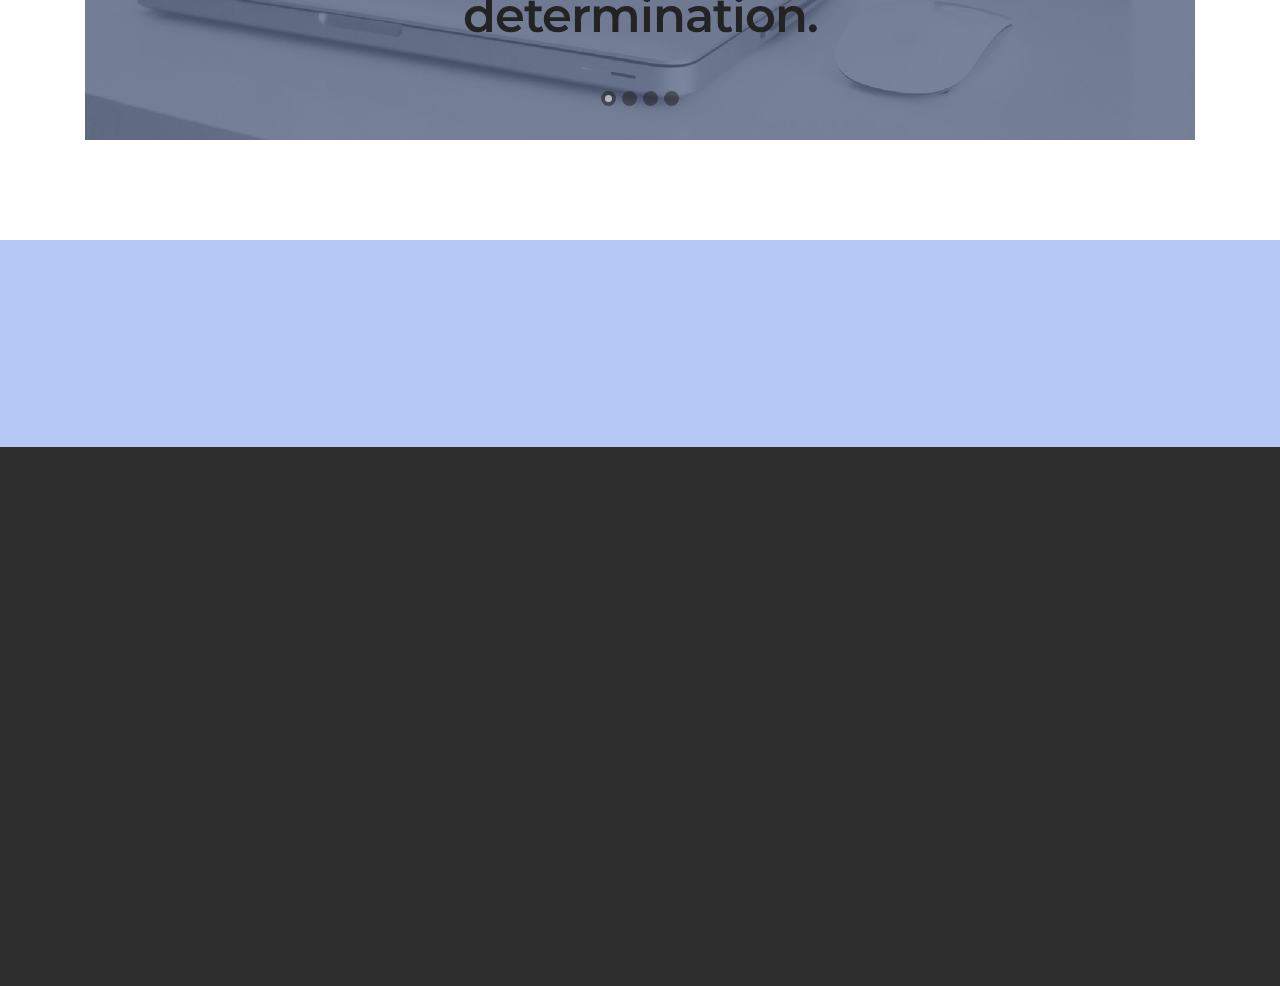
<file: photoshop.html>
<!DOCTYPE html>
<html>
<head>
  <!-- Site made with Mobirise Website Builder v3.11.1, https://mobirise.com -->
  <meta charset="UTF-8">
  <meta http-equiv="X-UA-Compatible" content="IE=edge">
  <meta name="generator" content="Mobirise v3.11.1, mobirise.com">
  <meta name="viewport" content="width=device-width, initial-scale=1">
  <link rel="shortcut icon" href="assets/images/logo-384x128.png" type="image/x-icon">
  <meta name="description" content="">
  
  <link rel="stylesheet" href="https://fonts.googleapis.com/css?family=Lora:400,700,400italic,700italic&amp;subset=latin">
  <link rel="stylesheet" href="https://fonts.googleapis.com/css?family=Montserrat:400,700">
  <link rel="stylesheet" href="https://fonts.googleapis.com/css?family=Raleway:100,100i,200,200i,300,300i,400,400i,500,500i,600,600i,700,700i,800,800i,900,900i">
  <link rel="stylesheet" href="assets/bootstrap-material-design-font/css/material.css">
  <link rel="stylesheet" href="assets/web/assets/mobirise-icons/mobirise-icons.css">
  <link rel="stylesheet" href="assets/et-line-font-plugin/style.css">
  <link rel="stylesheet" href="assets/tether/tether.min.css">
  <link rel="stylesheet" href="assets/bootstrap/css/bootstrap.min.css">
  <link rel="stylesheet" href="assets/dropdown/css/style.css">
  <link rel="stylesheet" href="assets/animate.css/animate.min.css">
  <link rel="stylesheet" href="assets/theme/css/style.css">
  <link rel="stylesheet" href="assets/mobirise/css/mbr-additional.css" type="text/css">
  
  
  
</head>
<body>
<section id="ext_menu-l">

    <nav class="navbar navbar-dropdown navbar-fixed-top">
        <div class="container">

            <div class="mbr-table">
                <div class="mbr-table-cell">

                    <div class="navbar-brand">
                        <a href="https://mobirise.com" class="navbar-logo"><img src="assets/images/logo-384x128.png" alt="Mobirise"></a>
                        <a class="navbar-caption" href="https://mobirise.com"></a>
                    </div>

                </div>
                <div class="mbr-table-cell">

                    <button class="navbar-toggler pull-xs-right hidden-md-up" type="button" data-toggle="collapse" data-target="#exCollapsingNavbar">
                        <div class="hamburger-icon"></div>
                    </button>

                    <ul class="nav-dropdown collapse pull-xs-right nav navbar-nav navbar-toggleable-sm" id="exCollapsingNavbar"><li class="nav-item dropdown"><a class="nav-link link dropdown-toggle" href="index.html" data-toggle="dropdown-submenu" aria-expanded="false"><span class="mbri-alert mbr-iconfont mbr-iconfont-btn"></span>INTRODUCTION</a></li><li class="nav-item dropdown open"><a class="nav-link link dropdown-toggle" href="https://mobirise.com/" data-toggle="dropdown-submenu" aria-expanded="true"><span class="mbri-edit mbr-iconfont mbr-iconfont-btn"></span>APPLICATION</a><div class="dropdown-menu"><a class="dropdown-item" href="photoshop.html" target="_blank">Adope Photoshop</a><a class="dropdown-item" href="#" target="_blank">Adope Illustrator</a><div class="dropdown open"><a class="dropdown-item dropdown-toggle" href="#" target="_blank" data-toggle="dropdown-submenu" aria-expanded="true">Microsoft Word</a><div class="dropdown-menu dropdown-submenu"><a class="dropdown-item" href="http://joejosephfernandez.github.io/documents/Discuss IT Topic 6.pdf" target="_blank">Discuss IT 6</a></div></div><a class="dropdown-item" href="#" target="_blank">Mobie rise</a></div></li><li class="nav-item dropdown"><a class="nav-link link dropdown-toggle" href="https://mobirise.com/" data-toggle="dropdown-submenu" aria-expanded="false"><span class="mbri-cust-feedback mbr-iconfont mbr-iconfont-btn"></span>CREDENTIALS</a><div class="dropdown-menu"><a class="dropdown-item" href="#">New Item</a></div></li><li class="nav-item dropdown"><a class="nav-link link dropdown-toggle" href="https://mobirise.com/" data-toggle="dropdown-submenu" aria-expanded="false"><span class="mbri-users mbr-iconfont mbr-iconfont-btn"></span>REFRENCE</a><div class="dropdown-menu"><a class="dropdown-item" href="#">New Item</a></div></li><li class="nav-item nav-btn"><a class="nav-link btn btn-warning-outline btn-warning" href="https://mobirise.com/">CONTACT</a></li></ul>
                    <button hidden="" class="navbar-toggler navbar-close" type="button" data-toggle="collapse" data-target="#exCollapsingNavbar">
                        <div class="close-icon"></div>
                    </button>

                </div>
            </div>

        </div>
    </nav>

</section>

<section class="engine"><a rel="external" href="https://mobirise.com">https://mobirise.com/</a></section><section class="mbr-section mbr-section-hero mbr-section-full header2 mbr-parallax-background mbr-after-navbar" id="header2-m" style="background-image: url(assets/images/landscape.jpg);">

    <div class="mbr-overlay" style="opacity: 0.3; background-color: rgb(0, 0, 0);">
    </div>

    <div class="mbr-table mbr-table-full">
        <div class="mbr-table-cell">

            <div class="container">
                <div class="mbr-section row">
                    <div class="mbr-table-md-up">
                        
                        <div class="mbr-table-cell mbr-right-padding-md-up mbr-valign-top col-md-7 image-size" style="width: 50%;">
                            <div class="mbr-figure"><img src="assets/images/img-2304-1400x1050.jpg"></div>
                        </div>
                        <div class="mbr-table-cell col-md-5 text-xs-center text-md-left content-size">

                            <h3 class="mbr-section-title display-2">&nbsp; &nbsp; &nbsp; &nbsp; &nbsp; &nbsp; &nbsp; &nbsp; &nbsp; &nbsp; &nbsp; JOSEPH RYAN FERNANDEZ<br><br><br>&nbsp;Hi my name is Joseph Ryan Fernandez. Since i started web design i have found a passion of freedom and fun at the same time.<br></h3>

                            <div class="mbr-section-text lead">
                                <p></p>
                            </div>

                            <div class="mbr-section-btn"><a class="btn btn-danger" href="index.html#content2-j" target="_blank">Biography<br></a></div>

                        </div>

                        
                        

                    </div>
                </div>
            </div>

        </div>
    </div>

    <div class="mbr-arrow mbr-arrow-floating hidden-sm-down" aria-hidden="true"><a href="#slider2-n"><i class="mbr-arrow-icon"></i></a></div>

</section>

<section class="mbr-slider mbr-section mbr-section__container carousel slide" data-ride="carousel" data-keyboard="false" data-wrap="true" data-pause="false" data-interval="7000" id="slider2-n" style="background-color: rgb(255, 255, 255); padding-top: 100px; padding-bottom: 100px;">
    <div class=" container article-slider">
        <div class=" row">
            <div class=" col-xs-12">
                <ol class="carousel-indicators">
                    <li data-app-prevent-settings="" data-target="#slider2-n" class="active" data-slide-to="0"></li><li data-app-prevent-settings="" data-target="#slider2-n" data-slide-to="1"></li><li data-app-prevent-settings="" data-target="#slider2-n" data-slide-to="2"></li><li data-app-prevent-settings="" data-target="#slider2-n" data-slide-to="3"></li>
                </ol>
                <div class="carousel-inner" role="listbox">
                    <div class="mbr-section carousel-item dark center active" data-bg-video-slide="false">
                        <div class="mbr-table-cell">
                            <div class="mbr-overlay" style="opacity: 0.7; background-color: rgb(71, 85, 119);"></div>
                            <div class="container-slide">
                                <img src="assets/images/mbr-3-2000x1333.jpg">
                                <div class="row">
                                    <div class="col-md-8 col-md-offset-2 text-xs-center">
                                        <h2 class="mbr-section-title display-2">Movie editor: &nbsp;<br>Whenever I would watch a movie I would be amazed by the visual editing. This goal of mine has been something I have wanted to do ever since I saw what u could do with your mind and a computer. I belive this will work out for me because of my creativity and determination.</h2>
                                        <p class="mbr-section-lead lead"></p>

                                        
                                    </div>
                                </div>
                            </div>
                        </div>
                    </div><div class="mbr-section carousel-item dark center" data-bg-video-slide="false">
                        <div class="mbr-table-cell">
                            <div class="mbr-overlay"></div>
                            <div class="container-slide">
                                <img src="assets/images/pewdiepie-diamond-play-button-2000x1228.jpg">
                                <div class="row">
                                    <div class="col-md-8 col-md-offset-3 text-xs-right">
                                        <h2 class="mbr-section-title display-2">Youtuber<br>Youtube is something i love to do and watch whenever i have free time. Ever since I discovered it I have been hooked with youtube. I actually have my own channel which you could check out in my social media tab. One dream I want is to get 1 million subscribers on youtube. People have told me that its stupid but i am too determained to let silly words stop me.</h2>
                                        <p class="mbr-section-lead lead"></p>

                                        
                                    </div>
                                </div>
                            </div>
                        </div>
                    </div><div class="mbr-section carousel-item dark center" data-bg-video-slide="false">
                        <div class="mbr-table-cell">
                            <div class="mbr-overlay" style="opacity: 0.6;"></div>
                            <div class="container-slide">
                                <img src="assets/images/ps-2000x2000.png">
                                <div class="row">
                                    <div class="col-md-8 col-md-offset-2 text-xs-center">
                                        <h2 class="mbr-section-title display-2">&nbsp; &nbsp; &nbsp; &nbsp; &nbsp; Pro Gamer &nbsp;<br> &nbsp; One of the one things I love to do is to play video games. There is a story behind this reason. I would always get inspired by pro gamers and teams that I see on youtube posting amazing videos. The main reason I love video games is because it is a outlet to the real world.</h2>
                                        <p class="mbr-section-lead lead">&nbsp; &nbsp;&nbsp;</p>

                                        
                                    </div>
                                </div>
                            </div>
                        </div>
                    </div><div class="mbr-section carousel-item dark center" data-bg-video-slide="false">
                        <div class="mbr-table-cell">
                            <div class="mbr-overlay"></div>
                            <div class="container-slide">
                                <img src="assets/images/sickles-events-2000x1333.jpg">
                                <div class="row">
                                    <div class="col-md-8 col-md-offset-2 text-xs-center">
                                        <h2 class="mbr-section-title display-2">Artist<div>I have loved drawing ever since I was 5, I would keep a sketch book that i would show to my friends and family. Drawing has been a really fun thing for me too do. The advantages it will give me when  I have my digital design career.&nbsp;</div><div><br></div></h2>
                                        <p class="mbr-section-lead lead"></p>

                                        
                                    </div>
                                </div>
                            </div>
                        </div>
                    </div>
                </div>

                <a data-app-prevent-settings="" class="left carousel-control" role="button" data-slide="prev" href="#slider2-n">
                    <span class="icon-prev" aria-hidden="true"></span>
                    <span class="sr-only">Previous</span>
                </a>
                <a data-app-prevent-settings="" class="right carousel-control" role="button" data-slide="next" href="#slider2-n">
                    <span class="icon-next" aria-hidden="true"></span>
                    <span class="sr-only">Next</span>
                </a>
            </div>
        </div>
    </div>
</section>

<section class="mbr-section article mbr-section__container" id="content2-o" style="background-color: rgb(181, 199, 244); padding-top: 40px; padding-bottom: 60px;">

    <div class="container">
        <div class="row">
            <div class="col-xs-12 lead"><font face="Lora, serif"><span style="line-height: 26px;"><em>Hi my name is Joseph Ryan Fernandez. Since i started web design i have found a passion of freedom and fun at the same time. This is one of the things I love to in my free time. I have always loved to create videos for youtube or film special effects but I never knew how too do it.. Once i turned 11 I started to teach myself basic editing progorams. My first movie i did was me yoyoing to a song. One of my first editing programs was IMovie for the ipad and I found my passion for it. &nbsp; &nbsp;</em></span></font></div>
        </div>
    </div>

</section>

<section class="mbr-footer mbr-section mbr-section-md-padding" id="contacts3-p" style="background-color: rgb(46, 46, 46); padding-top: 90px; padding-bottom: 90px;">


    <div class="row">
    
            <div class="mbr-company col-xs-12 col-md-6 col-lg-3">

                <div class="mbr-company card">
                    <div><img src="assets/images/logo.png" class="card-img-top"></div>
                    <div class="card-block">
                        <p class="card-text">Footer with solid color background and a contact form, Easily add subscribe and contact forms without any server-side integration.</p>
                    </div>
                    <ul class="list-group list-group-flush">
                        <li class="list-group-item">
                            <span class="list-group-icon"><span class="etl-icon icon-phone mbr-iconfont-company-contacts3"></span></span>
                            <span class="list-group-text">+1 (0) 000 0000 001 or +1 (0) 000 0000 002</span>
                        </li>
                        <li class="list-group-item">
                            <span class="list-group-icon"><span class="etl-icon icon-map-pin mbr-iconfont-company-contacts3"></span></span>
                            <span class="list-group-text">1234 Street Name, City AA 99999</span>
                        </li>
                        <li class="list-group-item active">
                            <span class="list-group-icon"><span class="etl-icon icon-envelope mbr-iconfont-company-contacts3"></span></span>
                            <span class="list-group-text"><a href="mailto:support@mobirise.com">support@mobirise.com</a></span>
                        </li>
                    </ul>
                </div>

            </div>
            <div class="mbr-footer-content col-xs-12 col-md-6 col-lg-3">
                <h4>Categories</h4>
                <ul><li><a class="text-white" href="#">Business</a></li><li><a class="text-white" href="#">Design</a></li><li><a class="text-white" href="#">Real life</a></li><li><a class="text-white" href="#">Science</a></li><li><a class="text-white" href="#">Tech</a></li></ul>
            </div>
            <div class="mbr-footer-content col-xs-12 col-md-6 col-lg-3">
                <p><strong>Contacts</strong><br>Email: support@mobirise.com<br>Phone: +1 (0) 000 0000 001<br>Fax: +1 (0) 000 0000 002<br><br><br><strong>Address</strong><br>1234 Street Name<br>City, AA 99999</p>
            </div>
            <div class="col-xs-12 col-md-6 col-lg-3" data-form-type="formoid">

                <div data-form-alert="true">
                    <div hidden="" data-form-alert-success="true">Thanks for filling out form!</div>
                </div>

                <form action="https://mobirise.com/" method="post" data-form-title="MESSAGE">

                    <input type="hidden" value="Wk1nPtXUkv9x5SDqJBHg1d+Ycd/GTv/EJFUOsAcinaY3/djjQcjL6JZcQp2PhzdCgZWyBVv7uhp1wKOOz972O3+7u1Ys8BcZtHXd6s775Ecj5H4QWCyGA08VWDsi5y8T" data-form-email="true">

                    

                    <div class="form-group">
                        <label class="form-control-label" for="contacts3-p-email">Email<span class="form-asterisk">*</span></label>
                        <input type="email" class="form-control input-sm input-inverse" name="email" required="" data-form-field="Email" id="contacts3-p-email">
                    </div>

                    

                    <div class="form-group">
                        <label class="form-control-label" for="contacts3-p-message">Message</label>
                        <textarea class="form-control input-sm input-inverse" name="message" data-form-field="Message" rows="5" id="contacts3-p-message"></textarea>
                    </div>

                    <div><button type="submit" class="btn btn-sm btn-black">Contact us</button></div>

                </form>

            </div>
        </div>
</section>


  <script src="assets/web/assets/jquery/jquery.min.js"></script>
  <script src="assets/tether/tether.min.js"></script>
  <script src="assets/bootstrap/js/bootstrap.min.js"></script>
  <script src="assets/smooth-scroll/SmoothScroll.js"></script>
  <script src="assets/dropdown/js/script.min.js"></script>
  <script src="assets/touchSwipe/jquery.touchSwipe.min.js"></script>
  <script src="assets/viewportChecker/jquery.viewportchecker.js"></script>
  <script src="assets/jarallax/jarallax.js"></script>
  <script src="assets/bootstrap-carousel-swipe/bootstrap-carousel-swipe.js"></script>
  <script src="assets/theme/js/script.js"></script>
  <script src="assets/formoid/formoid.min.js"></script>
  
  
  <input name="animation" type="hidden">
   <div id="scrollToTop" class="scrollToTop mbr-arrow-up"><a style="text-align: center;"><i class="mbr-arrow-up-icon"></i></a></div>
  </body>
</html>
</file>
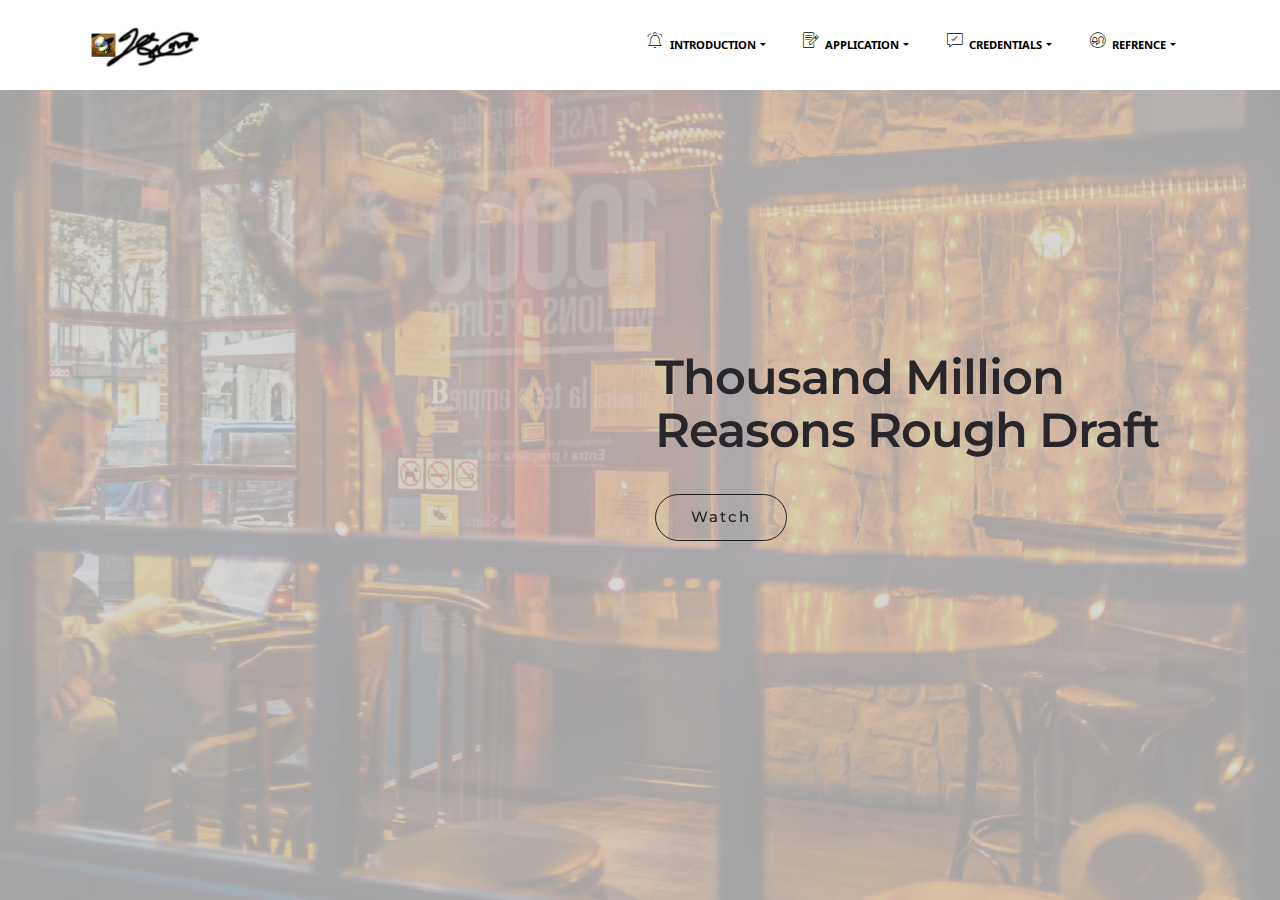
<file: Thousand Million .html>
<!DOCTYPE html>
<html>
<head>
  <!-- Site made with Mobirise Website Builder v3.11.1, https://mobirise.com -->
  <meta charset="UTF-8">
  <meta http-equiv="X-UA-Compatible" content="IE=edge">
  <meta name="generator" content="Mobirise v3.11.1, mobirise.com">
  <meta name="viewport" content="width=device-width, initial-scale=1">
  <link rel="shortcut icon" href="assets/images/logo-384x128-1.png" type="image/x-icon">
  <meta name="description" content="">
  <title>Joseph Fernandez</title>
  <link rel="stylesheet" href="https://fonts.googleapis.com/css?family=Lora:400,700,400italic,700italic&amp;subset=latin">
  <link rel="stylesheet" href="https://fonts.googleapis.com/css?family=Montserrat:400,700">
  <link rel="stylesheet" href="https://fonts.googleapis.com/css?family=Raleway:100,100i,200,200i,300,300i,400,400i,500,500i,600,600i,700,700i,800,800i,900,900i">
  <link rel="stylesheet" href="assets/bootstrap-material-design-font/css/material.css">
  <link rel="stylesheet" href="assets/web/assets/mobirise-icons/mobirise-icons.css">
  <link rel="stylesheet" href="assets/tether/tether.min.css">
  <link rel="stylesheet" href="assets/bootstrap/css/bootstrap.min.css">
  <link rel="stylesheet" href="assets/dropdown/css/style.css">
  <link rel="stylesheet" href="assets/animate.css/animate.min.css">
  <link rel="stylesheet" href="assets/theme/css/style.css">
  <link rel="stylesheet" href="assets/mobirise/css/mbr-additional.css" type="text/css">
  
  
  
</head>
<body>
<section id="ext_menu-22">

    <nav class="navbar navbar-dropdown navbar-fixed-top">
        <div class="container">

            <div class="mbr-table">
                <div class="mbr-table-cell">

                    <div class="navbar-brand">
                        <a href="https://mobirise.com" class="navbar-logo"><img src="assets/images/logo-1-384x128.png" alt="Mobirise"></a>
                        <a class="navbar-caption" href="https://mobirise.com"></a>
                    </div>

                </div>
                <div class="mbr-table-cell">

                    <button class="navbar-toggler pull-xs-right hidden-md-up" type="button" data-toggle="collapse" data-target="#exCollapsingNavbar">
                        <div class="hamburger-icon"></div>
                    </button>

                    <ul class="nav-dropdown collapse pull-xs-right nav navbar-nav navbar-toggleable-sm" id="exCollapsingNavbar"><li class="nav-item dropdown"><a class="nav-link link dropdown-toggle" href="index.html" data-toggle="dropdown-submenu" aria-expanded="false"><span class="mbri-alert mbr-iconfont mbr-iconfont-btn"></span>INTRODUCTION</a></li><li class="nav-item dropdown open"><a class="nav-link link dropdown-toggle" href="https://mobirise.com/" data-toggle="dropdown-submenu" aria-expanded="true"><span class="mbri-edit mbr-iconfont mbr-iconfont-btn"></span>APPLICATION</a><div class="dropdown-menu"><a class="dropdown-item" href="Photoshop .html" target="_blank">Adope Photoshop</a><a class="dropdown-item" href="#" target="_blank">Adope Illustrator</a><div class="dropdown"><a class="dropdown-item dropdown-toggle" href="#" target="_blank" data-toggle="dropdown-submenu" aria-expanded="false">Microsoft Word</a><div class="dropdown-menu dropdown-submenu"><a class="dropdown-item" href="http://joejosephfernandez.github.io/documents/Discuss IT Topic 6.pdf" target="_blank">Discuss IT 6</a></div></div><a class="dropdown-item" href="#" target="_blank">Mobie rise</a><div class="dropdown open"><a class="dropdown-item dropdown-toggle" href="#" data-toggle="dropdown-submenu" aria-expanded="true">Adope Premire<br></a><div class="dropdown-menu dropdown-submenu"><a class="dropdown-item" href="https://www.youtube.com/watch?v=NdpQATsek9s" target="_blank">Imagine Dragons&nbsp;</a></div></div><a class="dropdown-item" href="#"></a></div></li><li class="nav-item dropdown"><a class="nav-link link dropdown-toggle" href="https://mobirise.com/" data-toggle="dropdown-submenu" aria-expanded="false"><span class="mbri-cust-feedback mbr-iconfont mbr-iconfont-btn"></span>CREDENTIALS</a><div class="dropdown-menu"><a class="dropdown-item" href="#">New Item</a></div></li><li class="nav-item dropdown"><a class="nav-link link dropdown-toggle" href="https://mobirise.com/" data-toggle="dropdown-submenu" aria-expanded="false"><span class="mbri-users mbr-iconfont mbr-iconfont-btn"></span>REFRENCE</a><div class="dropdown-menu"><a class="dropdown-item" href="#">New Item</a></div></li></ul>
                    <button hidden="" class="navbar-toggler navbar-close" type="button" data-toggle="collapse" data-target="#exCollapsingNavbar">
                        <div class="close-icon"></div>
                    </button>

                </div>
            </div>

        </div>
    </nav>

</section>

<section class="engine"><a rel="external" href="https://mobirise.com">Site Creator</a></section><section class="mbr-section mbr-section-hero mbr-section-full header2 mbr-parallax-background mbr-after-navbar" id="header6-23" style="background-image: url(assets/images/mbr-2000x1334.jpg);">

    <div class="mbr-overlay" style="opacity: 0.8; background-color: rgb(204, 204, 204);">
    </div>

    <div class="mbr-table mbr-table-full">
        <div class="mbr-table-cell">

            <div class="container">
                <div class="mbr-section row">
                    <div class="mbr-table-md-up">
                        
                        <div class="mbr-table-cell mbr-right-padding-md-up mbr-valign-top col-md-7 image-size" style="width: 50%;">
                            <div class="mbr-figure"><iframe class="mbr-embedded-video" src="https://www.youtube.com/embed/Y2N-MyqcrOQ?rel=0&amp;amp;showinfo=0&amp;autoplay=1&amp;loop=0" width="1280" height="720" frameborder="0" allowfullscreen></iframe></div>
                        </div>
                        <div class="mbr-table-cell col-md-5 text-xs-center text-md-left content-size">

                            <h3 class="mbr-section-title display-2">Thousand Million Reasons Rough Draft</h3>

                            <div class="mbr-section-text lead">
                                <p></p>
                            </div>

                            <div class="mbr-section-btn"><a class="btn btn-lg btn-black-outline btn-black" href="https://youtu.be/Y2N-MyqcrOQ" target="_blank">Watch</a></div>

                        </div>

                        
                        

                    </div>
                </div>
            </div>

        </div>
    </div>

    

</section>


  <script src="assets/web/assets/jquery/jquery.min.js"></script>
  <script src="assets/tether/tether.min.js"></script>
  <script src="assets/bootstrap/js/bootstrap.min.js"></script>
  <script src="assets/smooth-scroll/SmoothScroll.js"></script>
  <script src="assets/dropdown/js/script.min.js"></script>
  <script src="assets/touchSwipe/jquery.touchSwipe.min.js"></script>
  <script src="assets/viewportChecker/jquery.viewportchecker.js"></script>
  <script src="assets/jarallax/jarallax.js"></script>
  <script src="assets/theme/js/script.js"></script>
  
  
  <input name="animation" type="hidden">
   <div id="scrollToTop" class="scrollToTop mbr-arrow-up"><a style="text-align: center;"><i class="mbr-arrow-up-icon"></i></a></div>
  </body>
</html>
</file>
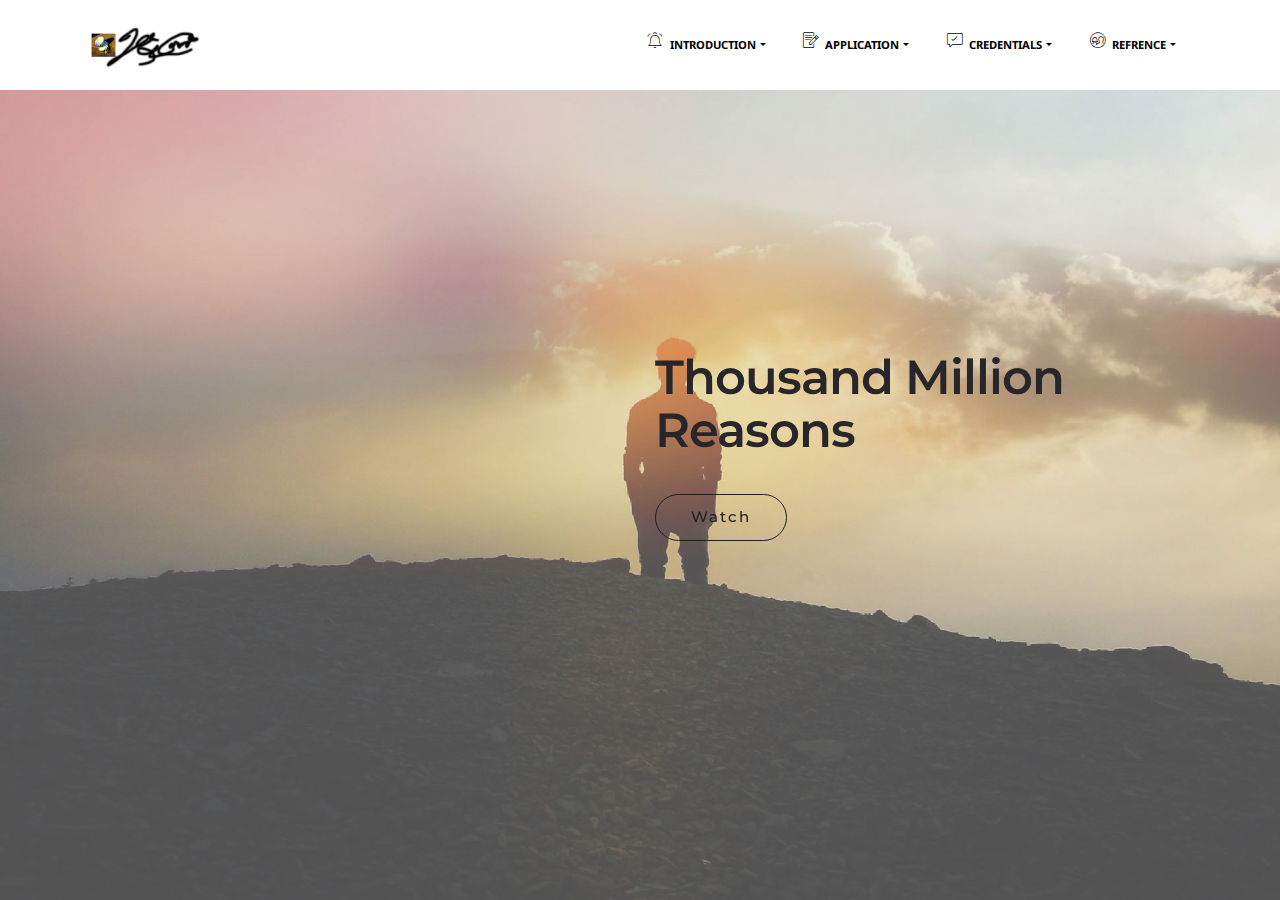
<file: thousand million .html>
<!DOCTYPE html>
<html>
<head>
  <!-- Site made with Mobirise Website Builder v3.10.7, https://mobirise.com -->
  <meta charset="UTF-8">
  <meta http-equiv="X-UA-Compatible" content="IE=edge">
  <meta name="generator" content="Mobirise v3.10.7, mobirise.com">
  <meta name="viewport" content="width=device-width, initial-scale=1">
  <link rel="shortcut icon" href="assets/images/logo-384x128-1.png" type="image/x-icon">
  <meta name="description" content="">
  <title>Joseph Fernandez</title>
  <link rel="stylesheet" href="https://fonts.googleapis.com/css?family=Lora:400,700,400italic,700italic&amp;subset=latin">
  <link rel="stylesheet" href="https://fonts.googleapis.com/css?family=Montserrat:400,700">
  <link rel="stylesheet" href="https://fonts.googleapis.com/css?family=Raleway:100,100i,200,200i,300,300i,400,400i,500,500i,600,600i,700,700i,800,800i,900,900i">
  <link rel="stylesheet" href="assets/bootstrap-material-design-font/css/material.css">
  <link rel="stylesheet" href="assets/web/assets/mobirise-icons/mobirise-icons.css">
  <link rel="stylesheet" href="assets/tether/tether.min.css">
  <link rel="stylesheet" href="assets/bootstrap/css/bootstrap.min.css">
  <link rel="stylesheet" href="assets/dropdown/css/style.css">
  <link rel="stylesheet" href="assets/animate.css/animate.min.css">
  <link rel="stylesheet" href="assets/theme/css/style.css">
  <link rel="stylesheet" href="assets/mobirise/css/mbr-additional.css" type="text/css">
  
  
  
</head>
<body>
<section id="ext_menu-22">

    <nav class="navbar navbar-dropdown navbar-fixed-top">
        <div class="container">

            <div class="mbr-table">
                <div class="mbr-table-cell">

                    <div class="navbar-brand">
                        <a href="https://mobirise.com" class="navbar-logo"><img src="assets/images/logo-1-384x128.png" alt="Mobirise"></a>
                        <a class="navbar-caption" href="https://mobirise.com"></a>
                    </div>

                </div>
                <div class="mbr-table-cell">

                    <button class="navbar-toggler pull-xs-right hidden-md-up" type="button" data-toggle="collapse" data-target="#exCollapsingNavbar">
                        <div class="hamburger-icon"></div>
                    </button>

                    <ul class="nav-dropdown collapse pull-xs-right nav navbar-nav navbar-toggleable-sm" id="exCollapsingNavbar"><li class="nav-item dropdown"><a class="nav-link link dropdown-toggle" href="index.html" data-toggle="dropdown-submenu" aria-expanded="false"><span class="mbri-alert mbr-iconfont mbr-iconfont-btn"></span>INTRODUCTION</a></li><li class="nav-item dropdown open"><a class="nav-link link dropdown-toggle" href="https://mobirise.com/" data-toggle="dropdown-submenu" aria-expanded="true"><span class="mbri-edit mbr-iconfont mbr-iconfont-btn"></span>APPLICATION</a><div class="dropdown-menu"><a class="dropdown-item" href="Photoshop .html" target="_blank">Adope Photoshop</a><a class="dropdown-item" href="#" target="_blank">Adope Illustrator</a><div class="dropdown"><a class="dropdown-item dropdown-toggle" href="#" target="_blank" data-toggle="dropdown-submenu" aria-expanded="false">Microsoft Word</a><div class="dropdown-menu dropdown-submenu"><a class="dropdown-item" href="http://joejosephfernandez.github.io/documents/Discuss IT Topic 6.pdf" target="_blank">Discuss IT 6</a></div></div><a class="dropdown-item" href="#" target="_blank">Mobie rise</a><div class="dropdown open"><a class="dropdown-item dropdown-toggle" href="#" data-toggle="dropdown-submenu" aria-expanded="true">Adope Premire<br></a><div class="dropdown-menu dropdown-submenu"><a class="dropdown-item" href="imagine dragons.html" target="_blank">Imagine Dragons&nbsp;</a><a class="dropdown-item" href="thousand million .html" target="_blank">Thousand Million Reasons</a></div></div><a class="dropdown-item" href="#"></a></div></li><li class="nav-item dropdown"><a class="nav-link link dropdown-toggle" href="https://mobirise.com/" data-toggle="dropdown-submenu" aria-expanded="false"><span class="mbri-cust-feedback mbr-iconfont mbr-iconfont-btn"></span>CREDENTIALS</a><div class="dropdown-menu"><a class="dropdown-item" href="#">New Item</a></div></li><li class="nav-item dropdown"><a class="nav-link link dropdown-toggle" href="https://mobirise.com/" data-toggle="dropdown-submenu" aria-expanded="false"><span class="mbri-users mbr-iconfont mbr-iconfont-btn"></span>REFRENCE</a><div class="dropdown-menu"><a class="dropdown-item" href="#">New Item</a></div></li></ul>
                    <button hidden="" class="navbar-toggler navbar-close" type="button" data-toggle="collapse" data-target="#exCollapsingNavbar">
                        <div class="close-icon"></div>
                    </button>

                </div>
            </div>

        </div>
    </nav>

</section>

<section class="engine"><a rel="external" href="https://mobirise.com">free wysiwyg web site builder software</a></section><section class="mbr-section mbr-section-hero mbr-section-full header2 mbr-parallax-background mbr-after-navbar" id="header6-23" style="background-image: url(assets/images/full-unsplash-photo-1415509038608-afca35072cff-2000x1492.jpg);">

    <div class="mbr-overlay" style="opacity: 0.4; background-color: rgb(204, 204, 204);">
    </div>

    <div class="mbr-table mbr-table-full">
        <div class="mbr-table-cell">

            <div class="container">
                <div class="mbr-section row">
                    <div class="mbr-table-md-up">
                        
                        <div class="mbr-table-cell mbr-right-padding-md-up mbr-valign-top col-md-7 image-size" style="width: 50%;">
                            <div class="mbr-figure"><iframe class="mbr-embedded-video" src="https://www.youtube.com/embed/Y2N-MyqcrOQ?rel=0&amp;amp;showinfo=0&amp;autoplay=1&amp;loop=0" width="1280" height="720" frameborder="0" allowfullscreen></iframe></div>
                        </div>
                        <div class="mbr-table-cell col-md-5 text-xs-center text-md-left content-size">

                            <h3 class="mbr-section-title display-2">Thousand Million Reasons</h3>

                            <div class="mbr-section-text lead">
                                <p></p>
                            </div>

                            <div class="mbr-section-btn"><a class="btn btn-lg btn-black-outline btn-black" href="https://www.youtube.com/watch?v=Y2N-MyqcrOQ" target="_blank">Watch</a></div>

                        </div>

                        
                        

                    </div>
                </div>
            </div>

        </div>
    </div>

    

</section>


  <script src="assets/web/assets/jquery/jquery.min.js"></script>
  <script src="assets/tether/tether.min.js"></script>
  <script src="assets/bootstrap/js/bootstrap.min.js"></script>
  <script src="assets/smooth-scroll/SmoothScroll.js"></script>
  <script src="assets/dropdown/js/script.min.js"></script>
  <script src="assets/touchSwipe/jquery.touchSwipe.min.js"></script>
  <script src="assets/jarallax/jarallax.js"></script>
  <script src="assets/viewportChecker/jquery.viewportchecker.js"></script>
  <script src="assets/theme/js/script.js"></script>
  
  
  <input name="animation" type="hidden">
   <div id="scrollToTop" class="scrollToTop mbr-arrow-up"><a style="text-align: center;"><i class="mbr-arrow-up-icon"></i></a></div>
  </body>
</html>
</file>
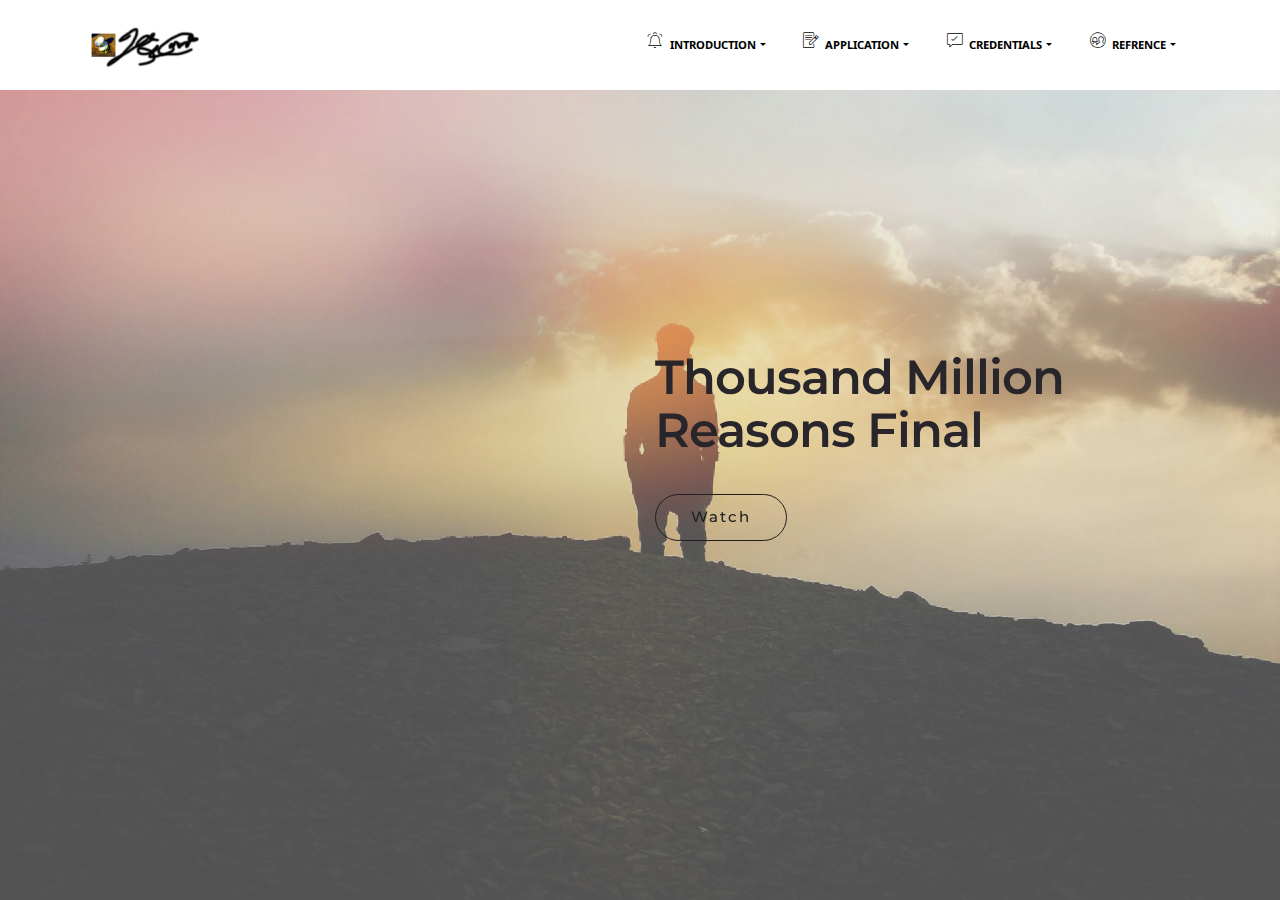
<file: Thousand million reasons.html>
<!DOCTYPE html>
<html>
<head>
  <!-- Site made with Mobirise Website Builder v3.11.1, https://mobirise.com -->
  <meta charset="UTF-8">
  <meta http-equiv="X-UA-Compatible" content="IE=edge">
  <meta name="generator" content="Mobirise v3.11.1, mobirise.com">
  <meta name="viewport" content="width=device-width, initial-scale=1">
  <link rel="shortcut icon" href="assets/images/logo-384x128-1.png" type="image/x-icon">
  <meta name="description" content="">
  <title>Joseph Fernandez</title>
  <link rel="stylesheet" href="https://fonts.googleapis.com/css?family=Lora:400,700,400italic,700italic&amp;subset=latin">
  <link rel="stylesheet" href="https://fonts.googleapis.com/css?family=Montserrat:400,700">
  <link rel="stylesheet" href="https://fonts.googleapis.com/css?family=Raleway:100,100i,200,200i,300,300i,400,400i,500,500i,600,600i,700,700i,800,800i,900,900i">
  <link rel="stylesheet" href="assets/bootstrap-material-design-font/css/material.css">
  <link rel="stylesheet" href="assets/web/assets/mobirise-icons/mobirise-icons.css">
  <link rel="stylesheet" href="assets/tether/tether.min.css">
  <link rel="stylesheet" href="assets/bootstrap/css/bootstrap.min.css">
  <link rel="stylesheet" href="assets/dropdown/css/style.css">
  <link rel="stylesheet" href="assets/animate.css/animate.min.css">
  <link rel="stylesheet" href="assets/theme/css/style.css">
  <link rel="stylesheet" href="assets/mobirise/css/mbr-additional.css" type="text/css">
  
  
  
</head>
<body>
<section id="ext_menu-26">

    <nav class="navbar navbar-dropdown navbar-fixed-top">
        <div class="container">

            <div class="mbr-table">
                <div class="mbr-table-cell">

                    <div class="navbar-brand">
                        <a href="https://mobirise.com" class="navbar-logo"><img src="assets/images/logo-1-384x128.png" alt="Mobirise"></a>
                        <a class="navbar-caption" href="https://mobirise.com"></a>
                    </div>

                </div>
                <div class="mbr-table-cell">

                    <button class="navbar-toggler pull-xs-right hidden-md-up" type="button" data-toggle="collapse" data-target="#exCollapsingNavbar">
                        <div class="hamburger-icon"></div>
                    </button>

                    <ul class="nav-dropdown collapse pull-xs-right nav navbar-nav navbar-toggleable-sm" id="exCollapsingNavbar"><li class="nav-item dropdown"><a class="nav-link link dropdown-toggle" href="index.html" data-toggle="dropdown-submenu" aria-expanded="false"><span class="mbri-alert mbr-iconfont mbr-iconfont-btn"></span>INTRODUCTION</a></li><li class="nav-item dropdown open"><a class="nav-link link dropdown-toggle" href="https://mobirise.com/" data-toggle="dropdown-submenu" aria-expanded="true"><span class="mbri-edit mbr-iconfont mbr-iconfont-btn"></span>APPLICATION</a><div class="dropdown-menu"><a class="dropdown-item" href="Photoshop .html" target="_blank">Adope Photoshop</a><a class="dropdown-item" href="#" target="_blank">Adope Illustrator</a><div class="dropdown"><a class="dropdown-item dropdown-toggle" href="#" target="_blank" data-toggle="dropdown-submenu" aria-expanded="false">Microsoft Word</a><div class="dropdown-menu dropdown-submenu"><a class="dropdown-item" href="http://joejosephfernandez.github.io/documents/Discuss IT Topic 6.pdf" target="_blank">Discuss IT 6</a></div></div><a class="dropdown-item" href="#" target="_blank">Mobie rise</a><div class="dropdown open"><a class="dropdown-item dropdown-toggle" href="#" data-toggle="dropdown-submenu" aria-expanded="true">Adope Premire<br></a><div class="dropdown-menu dropdown-submenu"><a class="dropdown-item" href="imagine dragons.html" target="_blank">Imagine Dragons&nbsp;</a><a class="dropdown-item" href="thousand million .html" target="_blank">Thousand Million Reasons</a></div></div><a class="dropdown-item" href="#"></a></div></li><li class="nav-item dropdown"><a class="nav-link link dropdown-toggle" href="https://mobirise.com/" data-toggle="dropdown-submenu" aria-expanded="false"><span class="mbri-cust-feedback mbr-iconfont mbr-iconfont-btn"></span>CREDENTIALS</a><div class="dropdown-menu"><a class="dropdown-item" href="#">New Item</a></div></li><li class="nav-item dropdown"><a class="nav-link link dropdown-toggle" href="https://mobirise.com/" data-toggle="dropdown-submenu" aria-expanded="false"><span class="mbri-users mbr-iconfont mbr-iconfont-btn"></span>REFRENCE</a><div class="dropdown-menu"><a class="dropdown-item" href="#">New Item</a></div></li></ul>
                    <button hidden="" class="navbar-toggler navbar-close" type="button" data-toggle="collapse" data-target="#exCollapsingNavbar">
                        <div class="close-icon"></div>
                    </button>

                </div>
            </div>

        </div>
    </nav>

</section>

<section class="engine"><a rel="external" href="https://mobirise.com">Website Builder</a></section><section class="mbr-section mbr-section-hero mbr-section-full header2 mbr-parallax-background mbr-after-navbar" id="header6-27" style="background-image: url(assets/images/full-unsplash-photo-1415509038608-afca35072cff-2000x1492.jpg);">

    <div class="mbr-overlay" style="opacity: 0.4; background-color: rgb(204, 204, 204);">
    </div>

    <div class="mbr-table mbr-table-full">
        <div class="mbr-table-cell">

            <div class="container">
                <div class="mbr-section row">
                    <div class="mbr-table-md-up">
                        
                        <div class="mbr-table-cell mbr-right-padding-md-up mbr-valign-top col-md-7 image-size" style="width: 50%;">
                            <div class="mbr-figure"><iframe class="mbr-embedded-video" src="https://www.youtube.com/embed/yBFaHDK4_RQ?rel=0&amp;amp;showinfo=0&amp;autoplay=1&amp;loop=0" width="1280" height="720" frameborder="0" allowfullscreen></iframe></div>
                        </div>
                        <div class="mbr-table-cell col-md-5 text-xs-center text-md-left content-size">

                            <h3 class="mbr-section-title display-2">Thousand Million Reasons Final</h3>

                            <div class="mbr-section-text lead">
                                <p></p>
                            </div>

                            <div class="mbr-section-btn"><a class="btn btn-lg btn-black-outline btn-black" href="https://www.youtube.com/watch?v=yBFaHDK4_RQ" target="_blank">Watch</a></div>

                        </div>

                        
                        

                    </div>
                </div>
            </div>

        </div>
    </div>

    

</section>


  <script src="assets/web/assets/jquery/jquery.min.js"></script>
  <script src="assets/tether/tether.min.js"></script>
  <script src="assets/bootstrap/js/bootstrap.min.js"></script>
  <script src="assets/smooth-scroll/SmoothScroll.js"></script>
  <script src="assets/dropdown/js/script.min.js"></script>
  <script src="assets/touchSwipe/jquery.touchSwipe.min.js"></script>
  <script src="assets/viewportChecker/jquery.viewportchecker.js"></script>
  <script src="assets/jarallax/jarallax.js"></script>
  <script src="assets/theme/js/script.js"></script>
  
  
  <input name="animation" type="hidden">
   <div id="scrollToTop" class="scrollToTop mbr-arrow-up"><a style="text-align: center;"><i class="mbr-arrow-up-icon"></i></a></div>
  </body>
</html>
</file>
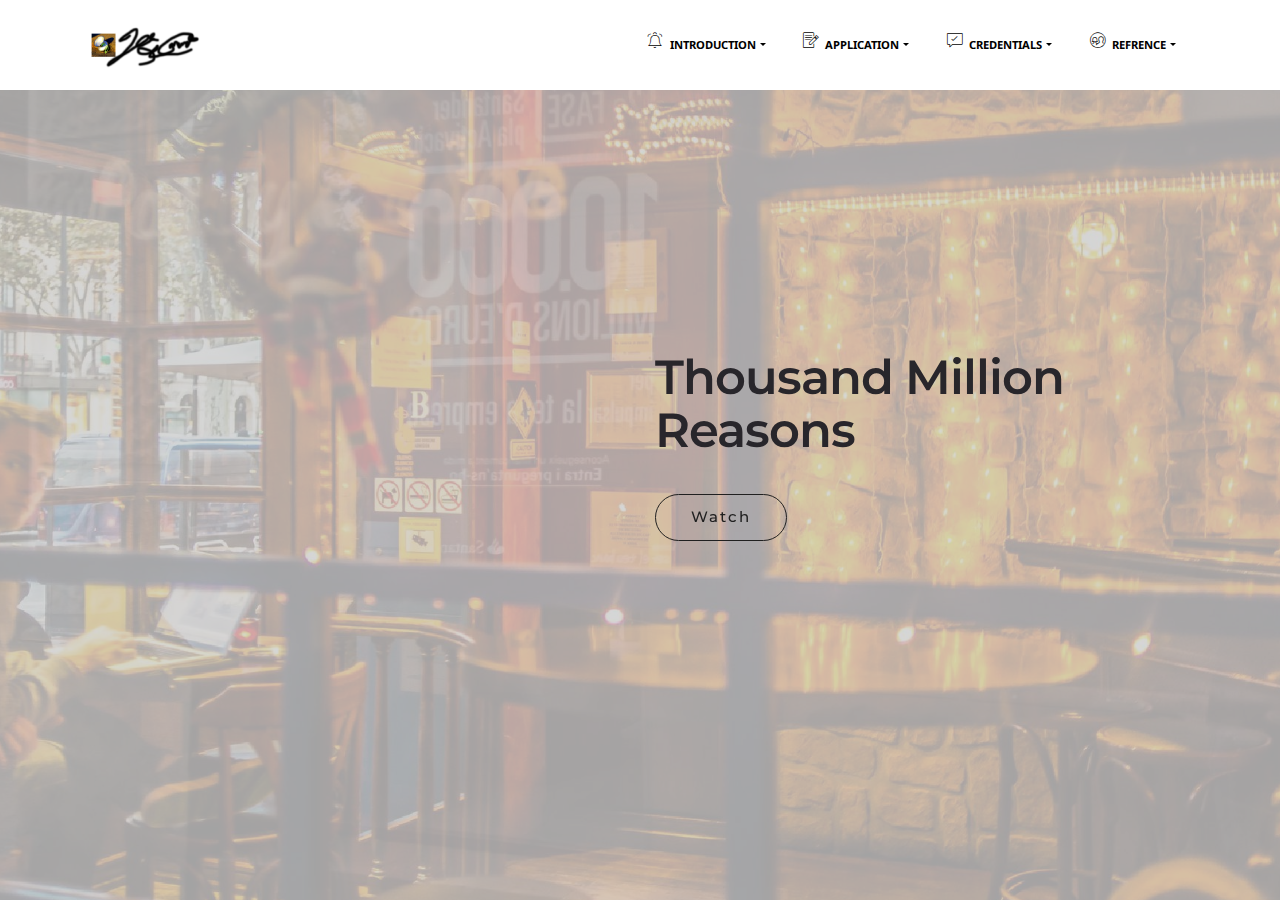
<file: thousand million.html>
<!DOCTYPE html>
<html>
<head>
  <!-- Site made with Mobirise Website Builder v3.11.1, https://mobirise.com -->
  <meta charset="UTF-8">
  <meta http-equiv="X-UA-Compatible" content="IE=edge">
  <meta name="generator" content="Mobirise v3.11.1, mobirise.com">
  <meta name="viewport" content="width=device-width, initial-scale=1">
  <link rel="shortcut icon" href="assets/images/logo-384x128-1.png" type="image/x-icon">
  <meta name="description" content="">
  <title>Joseph Fernandez</title>
  <link rel="stylesheet" href="https://fonts.googleapis.com/css?family=Lora:400,700,400italic,700italic&amp;subset=latin">
  <link rel="stylesheet" href="https://fonts.googleapis.com/css?family=Montserrat:400,700">
  <link rel="stylesheet" href="https://fonts.googleapis.com/css?family=Raleway:100,100i,200,200i,300,300i,400,400i,500,500i,600,600i,700,700i,800,800i,900,900i">
  <link rel="stylesheet" href="assets/bootstrap-material-design-font/css/material.css">
  <link rel="stylesheet" href="assets/web/assets/mobirise-icons/mobirise-icons.css">
  <link rel="stylesheet" href="assets/tether/tether.min.css">
  <link rel="stylesheet" href="assets/bootstrap/css/bootstrap.min.css">
  <link rel="stylesheet" href="assets/dropdown/css/style.css">
  <link rel="stylesheet" href="assets/animate.css/animate.min.css">
  <link rel="stylesheet" href="assets/theme/css/style.css">
  <link rel="stylesheet" href="assets/mobirise/css/mbr-additional.css" type="text/css">
  
  
  
</head>
<body>
<section id="ext_menu-22">

    <nav class="navbar navbar-dropdown navbar-fixed-top">
        <div class="container">

            <div class="mbr-table">
                <div class="mbr-table-cell">

                    <div class="navbar-brand">
                        <a href="https://mobirise.com" class="navbar-logo"><img src="assets/images/logo-1-384x128.png" alt="Mobirise"></a>
                        <a class="navbar-caption" href="https://mobirise.com"></a>
                    </div>

                </div>
                <div class="mbr-table-cell">

                    <button class="navbar-toggler pull-xs-right hidden-md-up" type="button" data-toggle="collapse" data-target="#exCollapsingNavbar">
                        <div class="hamburger-icon"></div>
                    </button>

                    <ul class="nav-dropdown collapse pull-xs-right nav navbar-nav navbar-toggleable-sm" id="exCollapsingNavbar"><li class="nav-item dropdown"><a class="nav-link link dropdown-toggle" href="index.html" data-toggle="dropdown-submenu" aria-expanded="false"><span class="mbri-alert mbr-iconfont mbr-iconfont-btn"></span>INTRODUCTION</a></li><li class="nav-item dropdown open"><a class="nav-link link dropdown-toggle" href="https://mobirise.com/" data-toggle="dropdown-submenu" aria-expanded="true"><span class="mbri-edit mbr-iconfont mbr-iconfont-btn"></span>APPLICATION</a><div class="dropdown-menu"><a class="dropdown-item" href="Photoshop .html" target="_blank">Adope Photoshop</a><a class="dropdown-item" href="#" target="_blank">Adope Illustrator</a><div class="dropdown"><a class="dropdown-item dropdown-toggle" href="#" target="_blank" data-toggle="dropdown-submenu" aria-expanded="false">Microsoft Word</a><div class="dropdown-menu dropdown-submenu"><a class="dropdown-item" href="http://joejosephfernandez.github.io/documents/Discuss IT Topic 6.pdf" target="_blank">Discuss IT 6</a></div></div><a class="dropdown-item" href="#" target="_blank">Mobie rise</a><div class="dropdown open"><a class="dropdown-item dropdown-toggle" href="#" data-toggle="dropdown-submenu" aria-expanded="true">Adope Premire<br></a><div class="dropdown-menu dropdown-submenu"><a class="dropdown-item" href="https://www.youtube.com/watch?v=NdpQATsek9s" target="_blank">Imagine Dragons&nbsp;</a><a class="dropdown-item" href="https://www.youtube.com/watch?v=NdpQATsek9s" target="_blank">Thousand Million Reasons</a></div></div><a class="dropdown-item" href="#"></a></div></li><li class="nav-item dropdown"><a class="nav-link link dropdown-toggle" href="https://mobirise.com/" data-toggle="dropdown-submenu" aria-expanded="false"><span class="mbri-cust-feedback mbr-iconfont mbr-iconfont-btn"></span>CREDENTIALS</a><div class="dropdown-menu"><a class="dropdown-item" href="#">New Item</a></div></li><li class="nav-item dropdown"><a class="nav-link link dropdown-toggle" href="https://mobirise.com/" data-toggle="dropdown-submenu" aria-expanded="false"><span class="mbri-users mbr-iconfont mbr-iconfont-btn"></span>REFRENCE</a><div class="dropdown-menu"><a class="dropdown-item" href="#">New Item</a></div></li></ul>
                    <button hidden="" class="navbar-toggler navbar-close" type="button" data-toggle="collapse" data-target="#exCollapsingNavbar">
                        <div class="close-icon"></div>
                    </button>

                </div>
            </div>

        </div>
    </nav>

</section>

<section class="engine"><a rel="external" href="https://mobirise.com">Mobirise Web Site Maker</a></section><section class="mbr-section mbr-section-hero mbr-section-full header2 mbr-parallax-background mbr-after-navbar" id="header6-23" style="background-image: url(assets/images/mbr-2000x1334.jpg);">

    <div class="mbr-overlay" style="opacity: 0.8; background-color: rgb(204, 204, 204);">
    </div>

    <div class="mbr-table mbr-table-full">
        <div class="mbr-table-cell">

            <div class="container">
                <div class="mbr-section row">
                    <div class="mbr-table-md-up">
                        
                        <div class="mbr-table-cell mbr-right-padding-md-up mbr-valign-top col-md-7 image-size" style="width: 50%;">
                            <div class="mbr-figure"><iframe class="mbr-embedded-video" src="https://www.youtube.com/embed/Y2N-MyqcrOQ?rel=0&amp;amp;showinfo=0&amp;autoplay=0&amp;loop=0" width="1280" height="720" frameborder="0" allowfullscreen></iframe></div>
                        </div>
                        <div class="mbr-table-cell col-md-5 text-xs-center text-md-left content-size">

                            <h3 class="mbr-section-title display-2">Thousand Million Reasons</h3>

                            <div class="mbr-section-text lead">
                                <p></p>
                            </div>

                            <div class="mbr-section-btn"><a class="btn btn-lg btn-black-outline btn-black" href="https://www.youtube.com/watch?v=Y2N-MyqcrOQ" target="_blank">Watch</a></div>

                        </div>

                        
                        

                    </div>
                </div>
            </div>

        </div>
    </div>

    

</section>


  <script src="assets/web/assets/jquery/jquery.min.js"></script>
  <script src="assets/tether/tether.min.js"></script>
  <script src="assets/bootstrap/js/bootstrap.min.js"></script>
  <script src="assets/smooth-scroll/SmoothScroll.js"></script>
  <script src="assets/dropdown/js/script.min.js"></script>
  <script src="assets/touchSwipe/jquery.touchSwipe.min.js"></script>
  <script src="assets/viewportChecker/jquery.viewportchecker.js"></script>
  <script src="assets/jarallax/jarallax.js"></script>
  <script src="assets/theme/js/script.js"></script>
  
  
  <input name="animation" type="hidden">
   <div id="scrollToTop" class="scrollToTop mbr-arrow-up"><a style="text-align: center;"><i class="mbr-arrow-up-icon"></i></a></div>
  </body>
</html>
</file>
<file: assets/bootstrap-material-design-font/css/material.css>
@font-face {
  font-family: 'Material-Design-Icons';
  src: url('../fonts/Material-Design-Icons.eot?3ocs8m');
  src: url('../fonts/Material-Design-Icons.eot?#iefix3ocs8m') format('embedded-opentype'), url('../fonts/Material-Design-Icons.woff?3ocs8m') format('woff'), url('../fonts/Material-Design-Icons.ttf?3ocs8m') format('truetype'), url('../fonts/Material-Design-Icons.svg?3ocs8m#Material-Design-Icons') format('svg');
  font-weight: normal;
  font-style: normal;
}
[class^="mdi-"],
[class*="mdi-"] {
  speak: none;
  display: inline-block;
  font-style: normal;
  font-variant:normal;
  font-weight:normal;
  /*font-size:24px;*/
  line-height:1;
  font-family:'Material-Design-Icons' !important;
  text-rendering: auto;
  
  -webkit-font-smoothing: antialiased;
  -moz-osx-font-smoothing: grayscale;
  -webkit-transform: translate(0, 0);
      -ms-transform: translate(0, 0);
          transform: translate(0, 0);
}
[class^="mdi-"]:before,
[class*="mdi-"]:before {
  display: inline-block;
  speak: none;
  text-decoration: inherit;
}
[class^="mdi-"].pull-left,
[class*="mdi-"].pull-left {
  margin-right: .3em;
}
[class^="mdi-"].pull-right,
[class*="mdi-"].pull-right {
  margin-left: .3em;
}
[class^="mdi-"].mdi-lg:before,
[class*="mdi-"].mdi-lg:before,
[class^="mdi-"].mdi-lg:after,
[class*="mdi-"].mdi-lg:after {
  font-size: 1.33333333em;
  line-height: 0.75em;
  vertical-align: -15%;
}
[class^="mdi-"].mdi-2x:before,
[class*="mdi-"].mdi-2x:before,
[class^="mdi-"].mdi-2x:after,
[class*="mdi-"].mdi-2x:after {
  font-size: 2em;
}
[class^="mdi-"].mdi-3x:before,
[class*="mdi-"].mdi-3x:before,
[class^="mdi-"].mdi-3x:after,
[class*="mdi-"].mdi-3x:after {
  font-size: 3em;
}
[class^="mdi-"].mdi-4x:before,
[class*="mdi-"].mdi-4x:before,
[class^="mdi-"].mdi-4x:after,
[class*="mdi-"].mdi-4x:after {
  font-size: 4em;
}
[class^="mdi-"].mdi-5x:before,
[class*="mdi-"].mdi-5x:before,
[class^="mdi-"].mdi-5x:after,
[class*="mdi-"].mdi-5x:after {
  font-size: 5em;
}
[class^="mdi-device-signal-cellular-"]:after,
[class^="mdi-device-battery-"]:after,
[class^="mdi-device-battery-charging-"]:after,
[class^="mdi-device-signal-cellular-connected-no-internet-"]:after,
[class^="mdi-device-signal-wifi-"]:after,
[class^="mdi-device-signal-wifi-statusbar-not-connected"]:after,
.mdi-device-network-wifi:after {
  opacity: .3;
  position: absolute;
  left: 0;
  top: 0;
  z-index: 1;
  display: inline-block;
  speak: none;
  text-decoration: inherit;
}
[class^="mdi-device-signal-cellular-"]:after {
  content: "\e758";
}
[class^="mdi-device-battery-"]:after {
  content: "\e735";
}
[class^="mdi-device-battery-charging-"]:after {
  content: "\e733";
}
[class^="mdi-device-signal-cellular-connected-no-internet-"]:after {
  content: "\e75d";
}
[class^="mdi-device-signal-wifi-"]:after,
.mdi-device-network-wifi:after {
  content: "\e765";
}
[class^="mdi-device-signal-wifi-statusbasr-not-connected"]:after {
  content: "\e8f7";
}
.mdi-device-signal-cellular-off:after,
.mdi-device-signal-cellular-null:after,
.mdi-device-signal-cellular-no-sim:after,
.mdi-device-signal-wifi-off:after,
.mdi-device-signal-wifi-4-bar:after,
.mdi-device-signal-cellular-4-bar:after,
.mdi-device-battery-alert:after,
.mdi-device-signal-cellular-connected-no-internet-4-bar:after,
.mdi-device-battery-std:after,
.mdi-device-battery-full .mdi-device-battery-unknown:after {
  content: "";
}
.mdi-fw {
  width: 1.28571429em;
  text-align: center;
}
.mdi-ul {
  padding-left: 0;
  margin-left: 2.14285714em;
  list-style-type: none;
}
.mdi-ul > li {
  position: relative;
}
.mdi-li {
  position: absolute;
  left: -2.14285714em;
  width: 2.14285714em;
  top: 0.14285714em;
  text-align: center;
}
.mdi-li.mdi-lg {
  left: -1.85714286em;
}
.mdi-border {
  padding: .2em .25em .15em;
  border: solid 0.08em #eeeeee;
  border-radius: .1em;
}
.mdi-spin {
  -webkit-animation: mdi-spin 2s infinite linear;
  animation: mdi-spin 2s infinite linear;
  -webkit-transform-origin: 50% 50%;
  -ms-transform-origin: 50% 50%;
      transform-origin: 50% 50%;
}
.mdi-pulse {
  -webkit-animation: mdi-spin 1s steps(8) infinite;
  animation: mdi-spin 1s steps(8) infinite;
  -webkit-transform-origin: 50% 50%;
  -ms-transform-origin: 50% 50%;
      transform-origin: 50% 50%;
}
@-webkit-keyframes mdi-spin {
  0% {
    -webkit-transform: rotate(0deg);
    transform: rotate(0deg);
  }
  100% {
    -webkit-transform: rotate(359deg);
    transform: rotate(359deg);
  }
}
@keyframes mdi-spin {
  0% {
    -webkit-transform: rotate(0deg);
    transform: rotate(0deg);
  }
  100% {
    -webkit-transform: rotate(359deg);
    transform: rotate(359deg);
  }
}
.mdi-rotate-90 {
  filter: progid:DXImageTransform.Microsoft.BasicImage(rotation=1);
  -webkit-transform: rotate(90deg);
  -ms-transform: rotate(90deg);
  transform: rotate(90deg);
}
.mdi-rotate-180 {
  filter: progid:DXImageTransform.Microsoft.BasicImage(rotation=2);
  -webkit-transform: rotate(180deg);
  -ms-transform: rotate(180deg);
  transform: rotate(180deg);
}
.mdi-rotate-270 {
  filter: progid:DXImageTransform.Microsoft.BasicImage(rotation=3);
  -webkit-transform: rotate(270deg);
  -ms-transform: rotate(270deg);
  transform: rotate(270deg);
}
.mdi-flip-horizontal {
  filter: progid:DXImageTransform.Microsoft.BasicImage(rotation=0, mirror=1);
  -webkit-transform: scale(-1, 1);
  -ms-transform: scale(-1, 1);
  transform: scale(-1, 1);
}
.mdi-flip-vertical {
  filter: progid:DXImageTransform.Microsoft.BasicImage(rotation=2, mirror=1);
  -webkit-transform: scale(1, -1);
  -ms-transform: scale(1, -1);
  transform: scale(1, -1);
}
:root .mdi-rotate-90,
:root .mdi-rotate-180,
:root .mdi-rotate-270,
:root .mdi-flip-horizontal,
:root .mdi-flip-vertical {
  -webkit-filter: none;
          filter: none;
}
.mdi-stack {
  position: relative;
  display: inline-block;
  width: 2em;
  height: 2em;
  line-height: 2em;
  vertical-align: middle;
}
.mdi-stack-1x,
.mdi-stack-2x {
  position: absolute;
  left: 0;
  width: 100%;
  text-align: center;
}
.mdi-stack-1x {
  line-height: inherit;
}
.mdi-stack-2x {
  font-size: 2em;
}
.mdi-inverse {
  color: #ffffff;
}
/* Start Icons */
.mdi-action-3d-rotation:before {
  content: "\e600";
}
.mdi-action-accessibility:before {
  content: "\e601";
}
.mdi-action-account-balance-wallet:before {
  content: "\e602";
}
.mdi-action-account-balance:before {
  content: "\e603";
}
.mdi-action-account-box:before {
  content: "\e604";
}
.mdi-action-account-child:before {
  content: "\e605";
}
.mdi-action-account-circle:before {
  content: "\e606";
}
.mdi-action-add-shopping-cart:before {
  content: "\e607";
}
.mdi-action-alarm-add:before {
  content: "\e608";
}
.mdi-action-alarm-off:before {
  content: "\e609";
}
.mdi-action-alarm-on:before {
  content: "\e60a";
}
.mdi-action-alarm:before {
  content: "\e60b";
}
.mdi-action-android:before {
  content: "\e60c";
}
.mdi-action-announcement:before {
  content: "\e60d";
}
.mdi-action-aspect-ratio:before {
  content: "\e60e";
}
.mdi-action-assessment:before {
  content: "\e60f";
}
.mdi-action-assignment-ind:before {
  content: "\e610";
}
.mdi-action-assignment-late:before {
  content: "\e611";
}
.mdi-action-assignment-return:before {
  content: "\e612";
}
.mdi-action-assignment-returned:before {
  content: "\e613";
}
.mdi-action-assignment-turned-in:before {
  content: "\e614";
}
.mdi-action-assignment:before {
  content: "\e615";
}
.mdi-action-autorenew:before {
  content: "\e616";
}
.mdi-action-backup:before {
  content: "\e617";
}
.mdi-action-book:before {
  content: "\e618";
}
.mdi-action-bookmark-outline:before {
  content: "\e619";
}
.mdi-action-bookmark:before {
  content: "\e61a";
}
.mdi-action-bug-report:before {
  content: "\e61b";
}
.mdi-action-cached:before {
  content: "\e61c";
}
.mdi-action-check-circle:before {
  content: "\e61d";
}
.mdi-action-class:before {
  content: "\e61e";
}
.mdi-action-credit-card:before {
  content: "\e61f";
}
.mdi-action-dashboard:before {
  content: "\e620";
}
.mdi-action-delete:before {
  content: "\e621";
}
.mdi-action-description:before {
  content: "\e622";
}
.mdi-action-dns:before {
  content: "\e623";
}
.mdi-action-done-all:before {
  content: "\e624";
}
.mdi-action-done:before {
  content: "\e625";
}
.mdi-action-event:before {
  content: "\e626";
}
.mdi-action-exit-to-app:before {
  content: "\e627";
}
.mdi-action-explore:before {
  content: "\e628";
}
.mdi-action-extension:before {
  content: "\e629";
}
.mdi-action-face-unlock:before {
  content: "\e62a";
}
.mdi-action-favorite-outline:before {
  content: "\e62b";
}
.mdi-action-favorite:before {
  content: "\e62c";
}
.mdi-action-find-in-page:before {
  content: "\e62d";
}
.mdi-action-find-replace:before {
  content: "\e62e";
}
.mdi-action-flip-to-back:before {
  content: "\e62f";
}
.mdi-action-flip-to-front:before {
  content: "\e630";
}
.mdi-action-get-app:before {
  content: "\e631";
}
.mdi-action-grade:before {
  content: "\e632";
}
.mdi-action-group-work:before {
  content: "\e633";
}
.mdi-action-help:before {
  content: "\e634";
}
.mdi-action-highlight-remove:before {
  content: "\e635";
}
.mdi-action-history:before {
  content: "\e636";
}
.mdi-action-home:before {
  content: "\e637";
}
.mdi-action-https:before {
  content: "\e638";
}
.mdi-action-info-outline:before {
  content: "\e639";
}
.mdi-action-info:before {
  content: "\e63a";
}
.mdi-action-input:before {
  content: "\e63b";
}
.mdi-action-invert-colors:before {
  content: "\e63c";
}
.mdi-action-label-outline:before {
  content: "\e63d";
}
.mdi-action-label:before {
  content: "\e63e";
}
.mdi-action-language:before {
  content: "\e63f";
}
.mdi-action-launch:before {
  content: "\e640";
}
.mdi-action-list:before {
  content: "\e641";
}
.mdi-action-lock-open:before {
  content: "\e642";
}
.mdi-action-lock-outline:before {
  content: "\e643";
}
.mdi-action-lock:before {
  content: "\e644";
}
.mdi-action-loyalty:before {
  content: "\e645";
}
.mdi-action-markunread-mailbox:before {
  content: "\e646";
}
.mdi-action-note-add:before {
  content: "\e647";
}
.mdi-action-open-in-browser:before {
  content: "\e648";
}
.mdi-action-open-in-new:before {
  content: "\e649";
}
.mdi-action-open-with:before {
  content: "\e64a";
}
.mdi-action-pageview:before {
  content: "\e64b";
}
.mdi-action-payment:before {
  content: "\e64c";
}
.mdi-action-perm-camera-mic:before {
  content: "\e64d";
}
.mdi-action-perm-contact-cal:before {
  content: "\e64e";
}
.mdi-action-perm-data-setting:before {
  content: "\e64f";
}
.mdi-action-perm-device-info:before {
  content: "\e650";
}
.mdi-action-perm-identity:before {
  content: "\e651";
}
.mdi-action-perm-media:before {
  content: "\e652";
}
.mdi-action-perm-phone-msg:before {
  content: "\e653";
}
.mdi-action-perm-scan-wifi:before {
  content: "\e654";
}
.mdi-action-picture-in-picture:before {
  content: "\e655";
}
.mdi-action-polymer:before {
  content: "\e656";
}
.mdi-action-print:before {
  content: "\e657";
}
.mdi-action-query-builder:before {
  content: "\e658";
}
.mdi-action-question-answer:before {
  content: "\e659";
}
.mdi-action-receipt:before {
  content: "\e65a";
}
.mdi-action-redeem:before {
  content: "\e65b";
}
.mdi-action-reorder:before {
  content: "\e65c";
}
.mdi-action-report-problem:before {
  content: "\e65d";
}
.mdi-action-restore:before {
  content: "\e65e";
}
.mdi-action-room:before {
  content: "\e65f";
}
.mdi-action-schedule:before {
  content: "\e660";
}
.mdi-action-search:before {
  content: "\e661";
}
.mdi-action-settings-applications:before {
  content: "\e662";
}
.mdi-action-settings-backup-restore:before {
  content: "\e663";
}
.mdi-action-settings-bluetooth:before {
  content: "\e664";
}
.mdi-action-settings-cell:before {
  content: "\e665";
}
.mdi-action-settings-display:before {
  content: "\e666";
}
.mdi-action-settings-ethernet:before {
  content: "\e667";
}
.mdi-action-settings-input-antenna:before {
  content: "\e668";
}
.mdi-action-settings-input-component:before {
  content: "\e669";
}
.mdi-action-settings-input-composite:before {
  content: "\e66a";
}
.mdi-action-settings-input-hdmi:before {
  content: "\e66b";
}
.mdi-action-settings-input-svideo:before {
  content: "\e66c";
}
.mdi-action-settings-overscan:before {
  content: "\e66d";
}
.mdi-action-settings-phone:before {
  content: "\e66e";
}
.mdi-action-settings-power:before {
  content: "\e66f";
}
.mdi-action-settings-remote:before {
  content: "\e670";
}
.mdi-action-settings-voice:before {
  content: "\e671";
}
.mdi-action-settings:before {
  content: "\e672";
}
.mdi-action-shop-two:before {
  content: "\e673";
}
.mdi-action-shop:before {
  content: "\e674";
}
.mdi-action-shopping-basket:before {
  content: "\e675";
}
.mdi-action-shopping-cart:before {
  content: "\e676";
}
.mdi-action-speaker-notes:before {
  content: "\e677";
}
.mdi-action-spellcheck:before {
  content: "\e678";
}
.mdi-action-star-rate:before {
  content: "\e679";
}
.mdi-action-stars:before {
  content: "\e67a";
}
.mdi-action-store:before {
  content: "\e67b";
}
.mdi-action-subject:before {
  content: "\e67c";
}
.mdi-action-supervisor-account:before {
  content: "\e67d";
}
.mdi-action-swap-horiz:before {
  content: "\e67e";
}
.mdi-action-swap-vert-circle:before {
  content: "\e67f";
}
.mdi-action-swap-vert:before {
  content: "\e680";
}
.mdi-action-system-update-tv:before {
  content: "\e681";
}
.mdi-action-tab-unselected:before {
  content: "\e682";
}
.mdi-action-tab:before {
  content: "\e683";
}
.mdi-action-theaters:before {
  content: "\e684";
}
.mdi-action-thumb-down:before {
  content: "\e685";
}
.mdi-action-thumb-up:before {
  content: "\e686";
}
.mdi-action-thumbs-up-down:before {
  content: "\e687";
}
.mdi-action-toc:before {
  content: "\e688";
}
.mdi-action-today:before {
  content: "\e689";
}
.mdi-action-track-changes:before {
  content: "\e68a";
}
.mdi-action-translate:before {
  content: "\e68b";
}
.mdi-action-trending-down:before {
  content: "\e68c";
}
.mdi-action-trending-neutral:before {
  content: "\e68d";
}
.mdi-action-trending-up:before {
  content: "\e68e";
}
.mdi-action-turned-in-not:before {
  content: "\e68f";
}
.mdi-action-turned-in:before {
  content: "\e690";
}
.mdi-action-verified-user:before {
  content: "\e691";
}
.mdi-action-view-agenda:before {
  content: "\e692";
}
.mdi-action-view-array:before {
  content: "\e693";
}
.mdi-action-view-carousel:before {
  content: "\e694";
}
.mdi-action-view-column:before {
  content: "\e695";
}
.mdi-action-view-day:before {
  content: "\e696";
}
.mdi-action-view-headline:before {
  content: "\e697";
}
.mdi-action-view-list:before {
  content: "\e698";
}
.mdi-action-view-module:before {
  content: "\e699";
}
.mdi-action-view-quilt:before {
  content: "\e69a";
}
.mdi-action-view-stream:before {
  content: "\e69b";
}
.mdi-action-view-week:before {
  content: "\e69c";
}
.mdi-action-visibility-off:before {
  content: "\e69d";
}
.mdi-action-visibility:before {
  content: "\e69e";
}
.mdi-action-wallet-giftcard:before {
  content: "\e69f";
}
.mdi-action-wallet-membership:before {
  content: "\e6a0";
}
.mdi-action-wallet-travel:before {
  content: "\e6a1";
}
.mdi-action-work:before {
  content: "\e6a2";
}
.mdi-alert-error:before {
  content: "\e6a3";
}
.mdi-alert-warning:before {
  content: "\e6a4";
}
.mdi-av-album:before {
  content: "\e6a5";
}
.mdi-av-closed-caption:before {
  content: "\e6a6";
}
.mdi-av-equalizer:before {
  content: "\e6a7";
}
.mdi-av-explicit:before {
  content: "\e6a8";
}
.mdi-av-fast-forward:before {
  content: "\e6a9";
}
.mdi-av-fast-rewind:before {
  content: "\e6aa";
}
.mdi-av-games:before {
  content: "\e6ab";
}
.mdi-av-hearing:before {
  content: "\e6ac";
}
.mdi-av-high-quality:before {
  content: "\e6ad";
}
.mdi-av-loop:before {
  content: "\e6ae";
}
.mdi-av-mic-none:before {
  content: "\e6af";
}
.mdi-av-mic-off:before {
  content: "\e6b0";
}
.mdi-av-mic:before {
  content: "\e6b1";
}
.mdi-av-movie:before {
  content: "\e6b2";
}
.mdi-av-my-library-add:before {
  content: "\e6b3";
}
.mdi-av-my-library-books:before {
  content: "\e6b4";
}
.mdi-av-my-library-music:before {
  content: "\e6b5";
}
.mdi-av-new-releases:before {
  content: "\e6b6";
}
.mdi-av-not-interested:before {
  content: "\e6b7";
}
.mdi-av-pause-circle-fill:before {
  content: "\e6b8";
}
.mdi-av-pause-circle-outline:before {
  content: "\e6b9";
}
.mdi-av-pause:before {
  content: "\e6ba";
}
.mdi-av-play-arrow:before {
  content: "\e6bb";
}
.mdi-av-play-circle-fill:before {
  content: "\e6bc";
}
.mdi-av-play-circle-outline:before {
  content: "\e6bd";
}
.mdi-av-play-shopping-bag:before {
  content: "\e6be";
}
.mdi-av-playlist-add:before {
  content: "\e6bf";
}
.mdi-av-queue-music:before {
  content: "\e6c0";
}
.mdi-av-queue:before {
  content: "\e6c1";
}
.mdi-av-radio:before {
  content: "\e6c2";
}
.mdi-av-recent-actors:before {
  content: "\e6c3";
}
.mdi-av-repeat-one:before {
  content: "\e6c4";
}
.mdi-av-repeat:before {
  content: "\e6c5";
}
.mdi-av-replay:before {
  content: "\e6c6";
}
.mdi-av-shuffle:before {
  content: "\e6c7";
}
.mdi-av-skip-next:before {
  content: "\e6c8";
}
.mdi-av-skip-previous:before {
  content: "\e6c9";
}
.mdi-av-snooze:before {
  content: "\e6ca";
}
.mdi-av-stop:before {
  content: "\e6cb";
}
.mdi-av-subtitles:before {
  content: "\e6cc";
}
.mdi-av-surround-sound:before {
  content: "\e6cd";
}
.mdi-av-timer:before {
  content: "\e6ce";
}
.mdi-av-video-collection:before {
  content: "\e6cf";
}
.mdi-av-videocam-off:before {
  content: "\e6d0";
}
.mdi-av-videocam:before {
  content: "\e6d1";
}
.mdi-av-volume-down:before {
  content: "\e6d2";
}
.mdi-av-volume-mute:before {
  content: "\e6d3";
}
.mdi-av-volume-off:before {
  content: "\e6d4";
}
.mdi-av-volume-up:before {
  content: "\e6d5";
}
.mdi-av-web:before {
  content: "\e6d6";
}
.mdi-communication-business:before {
  content: "\e6d7";
}
.mdi-communication-call-end:before {
  content: "\e6d8";
}
.mdi-communication-call-made:before {
  content: "\e6d9";
}
.mdi-communication-call-merge:before {
  content: "\e6da";
}
.mdi-communication-call-missed:before {
  content: "\e6db";
}
.mdi-communication-call-received:before {
  content: "\e6dc";
}
.mdi-communication-call-split:before {
  content: "\e6dd";
}
.mdi-communication-call:before {
  content: "\e6de";
}
.mdi-communication-chat:before {
  content: "\e6df";
}
.mdi-communication-clear-all:before {
  content: "\e6e0";
}
.mdi-communication-comment:before {
  content: "\e6e1";
}
.mdi-communication-contacts:before {
  content: "\e6e2";
}
.mdi-communication-dialer-sip:before {
  content: "\e6e3";
}
.mdi-communication-dialpad:before {
  content: "\e6e4";
}
.mdi-communication-dnd-on:before {
  content: "\e6e5";
}
.mdi-communication-email:before {
  content: "\e6e6";
}
.mdi-communication-forum:before {
  content: "\e6e7";
}
.mdi-communication-import-export:before {
  content: "\e6e8";
}
.mdi-communication-invert-colors-off:before {
  content: "\e6e9";
}
.mdi-communication-invert-colors-on:before {
  content: "\e6ea";
}
.mdi-communication-live-help:before {
  content: "\e6eb";
}
.mdi-communication-location-off:before {
  content: "\e6ec";
}
.mdi-communication-location-on:before {
  content: "\e6ed";
}
.mdi-communication-message:before {
  content: "\e6ee";
}
.mdi-communication-messenger:before {
  content: "\e6ef";
}
.mdi-communication-no-sim:before {
  content: "\e6f0";
}
.mdi-communication-phone:before {
  content: "\e6f1";
}
.mdi-communication-portable-wifi-off:before {
  content: "\e6f2";
}
.mdi-communication-quick-contacts-dialer:before {
  content: "\e6f3";
}
.mdi-communication-quick-contacts-mail:before {
  content: "\e6f4";
}
.mdi-communication-ring-volume:before {
  content: "\e6f5";
}
.mdi-communication-stay-current-landscape:before {
  content: "\e6f6";
}
.mdi-communication-stay-current-portrait:before {
  content: "\e6f7";
}
.mdi-communication-stay-primary-landscape:before {
  content: "\e6f8";
}
.mdi-communication-stay-primary-portrait:before {
  content: "\e6f9";
}
.mdi-communication-swap-calls:before {
  content: "\e6fa";
}
.mdi-communication-textsms:before {
  content: "\e6fb";
}
.mdi-communication-voicemail:before {
  content: "\e6fc";
}
.mdi-communication-vpn-key:before {
  content: "\e6fd";
}
.mdi-content-add-box:before {
  content: "\e6fe";
}
.mdi-content-add-circle-outline:before {
  content: "\e6ff";
}
.mdi-content-add-circle:before {
  content: "\e700";
}
.mdi-content-add:before {
  content: "\e701";
}
.mdi-content-archive:before {
  content: "\e702";
}
.mdi-content-backspace:before {
  content: "\e703";
}
.mdi-content-block:before {
  content: "\e704";
}
.mdi-content-clear:before {
  content: "\e705";
}
.mdi-content-content-copy:before {
  content: "\e706";
}
.mdi-content-content-cut:before {
  content: "\e707";
}
.mdi-content-content-paste:before {
  content: "\e708";
}
.mdi-content-create:before {
  content: "\e709";
}
.mdi-content-drafts:before {
  content: "\e70a";
}
.mdi-content-filter-list:before {
  content: "\e70b";
}
.mdi-content-flag:before {
  content: "\e70c";
}
.mdi-content-forward:before {
  content: "\e70d";
}
.mdi-content-gesture:before {
  content: "\e70e";
}
.mdi-content-inbox:before {
  content: "\e70f";
}
.mdi-content-link:before {
  content: "\e710";
}
.mdi-content-mail:before {
  content: "\e711";
}
.mdi-content-markunread:before {
  content: "\e712";
}
.mdi-content-redo:before {
  content: "\e713";
}
.mdi-content-remove-circle-outline:before {
  content: "\e714";
}
.mdi-content-remove-circle:before {
  content: "\e715";
}
.mdi-content-remove:before {
  content: "\e716";
}
.mdi-content-reply-all:before {
  content: "\e717";
}
.mdi-content-reply:before {
  content: "\e718";
}
.mdi-content-report:before {
  content: "\e719";
}
.mdi-content-save:before {
  content: "\e71a";
}
.mdi-content-select-all:before {
  content: "\e71b";
}
.mdi-content-send:before {
  content: "\e71c";
}
.mdi-content-sort:before {
  content: "\e71d";
}
.mdi-content-text-format:before {
  content: "\e71e";
}
.mdi-content-undo:before {
  content: "\e71f";
}
.mdi-editor-attach-file:before {
  content: "\e776";
}
.mdi-editor-attach-money:before {
  content: "\e777";
}
.mdi-editor-border-all:before {
  content: "\e778";
}
.mdi-editor-border-bottom:before {
  content: "\e779";
}
.mdi-editor-border-clear:before {
  content: "\e77a";
}
.mdi-editor-border-color:before {
  content: "\e77b";
}
.mdi-editor-border-horizontal:before {
  content: "\e77c";
}
.mdi-editor-border-inner:before {
  content: "\e77d";
}
.mdi-editor-border-left:before {
  content: "\e77e";
}
.mdi-editor-border-outer:before {
  content: "\e77f";
}
.mdi-editor-border-right:before {
  content: "\e780";
}
.mdi-editor-border-style:before {
  content: "\e781";
}
.mdi-editor-border-top:before {
  content: "\e782";
}
.mdi-editor-border-vertical:before {
  content: "\e783";
}
.mdi-editor-format-align-center:before {
  content: "\e784";
}
.mdi-editor-format-align-justify:before {
  content: "\e785";
}
.mdi-editor-format-align-left:before {
  content: "\e786";
}
.mdi-editor-format-align-right:before {
  content: "\e787";
}
.mdi-editor-format-bold:before {
  content: "\e788";
}
.mdi-editor-format-clear:before {
  content: "\e789";
}
.mdi-editor-format-color-fill:before {
  content: "\e78a";
}
.mdi-editor-format-color-reset:before {
  content: "\e78b";
}
.mdi-editor-format-color-text:before {
  content: "\e78c";
}
.mdi-editor-format-indent-decrease:before {
  content: "\e78d";
}
.mdi-editor-format-indent-increase:before {
  content: "\e78e";
}
.mdi-editor-format-italic:before {
  content: "\e78f";
}
.mdi-editor-format-line-spacing:before {
  content: "\e790";
}
.mdi-editor-format-list-bulleted:before {
  content: "\e791";
}
.mdi-editor-format-list-numbered:before {
  content: "\e792";
}
.mdi-editor-format-paint:before {
  content: "\e793";
}
.mdi-editor-format-quote:before {
  content: "\e794";
}
.mdi-editor-format-size:before {
  content: "\e795";
}
.mdi-editor-format-strikethrough:before {
  content: "\e796";
}
.mdi-editor-format-textdirection-l-to-r:before {
  content: "\e797";
}
.mdi-editor-format-textdirection-r-to-l:before {
  content: "\e798";
}
.mdi-editor-format-underline:before {
  content: "\e799";
}
.mdi-editor-functions:before {
  content: "\e79a";
}
.mdi-editor-insert-chart:before {
  content: "\e79b";
}
.mdi-editor-insert-comment:before {
  content: "\e79c";
}
.mdi-editor-insert-drive-file:before {
  content: "\e79d";
}
.mdi-editor-insert-emoticon:before {
  content: "\e79e";
}
.mdi-editor-insert-invitation:before {
  content: "\e79f";
}
.mdi-editor-insert-link:before {
  content: "\e7a0";
}
.mdi-editor-insert-photo:before {
  content: "\e7a1";
}
.mdi-editor-merge-type:before {
  content: "\e7a2";
}
.mdi-editor-mode-comment:before {
  content: "\e7a3";
}
.mdi-editor-mode-edit:before {
  content: "\e7a4";
}
.mdi-editor-publish:before {
  content: "\e7a5";
}
.mdi-editor-vertical-align-bottom:before {
  content: "\e7a6";
}
.mdi-editor-vertical-align-center:before {
  content: "\e7a7";
}
.mdi-editor-vertical-align-top:before {
  content: "\e7a8";
}
.mdi-editor-wrap-text:before {
  content: "\e7a9";
}
.mdi-file-attachment:before {
  content: "\e7aa";
}
.mdi-file-cloud-circle:before {
  content: "\e7ab";
}
.mdi-file-cloud-done:before {
  content: "\e7ac";
}
.mdi-file-cloud-download:before {
  content: "\e7ad";
}
.mdi-file-cloud-off:before {
  content: "\e7ae";
}
.mdi-file-cloud-queue:before {
  content: "\e7af";
}
.mdi-file-cloud-upload:before {
  content: "\e7b0";
}
.mdi-file-cloud:before {
  content: "\e7b1";
}
.mdi-file-file-download:before {
  content: "\e7b2";
}
.mdi-file-file-upload:before {
  content: "\e7b3";
}
.mdi-file-folder-open:before {
  content: "\e7b4";
}
.mdi-file-folder-shared:before {
  content: "\e7b5";
}
.mdi-file-folder:before {
  content: "\e7b6";
}
.mdi-device-access-alarm:before {
  content: "\e720";
}
.mdi-device-access-alarms:before {
  content: "\e721";
}
.mdi-device-access-time:before {
  content: "\e722";
}
.mdi-device-add-alarm:before {
  content: "\e723";
}
.mdi-device-airplanemode-off:before {
  content: "\e724";
}
.mdi-device-airplanemode-on:before {
  content: "\e725";
}
.mdi-device-battery-20:before {
  content: "\e726";
}
.mdi-device-battery-30:before {
  content: "\e727";
}
.mdi-device-battery-50:before {
  content: "\e728";
}
.mdi-device-battery-60:before {
  content: "\e729";
}
.mdi-device-battery-80:before {
  content: "\e72a";
}
.mdi-device-battery-90:before {
  content: "\e72b";
}
.mdi-device-battery-alert:before {
  content: "\e72c";
}
.mdi-device-battery-charging-20:before {
  content: "\e72d";
}
.mdi-device-battery-charging-30:before {
  content: "\e72e";
}
.mdi-device-battery-charging-50:before {
  content: "\e72f";
}
.mdi-device-battery-charging-60:before {
  content: "\e730";
}
.mdi-device-battery-charging-80:before {
  content: "\e731";
}
.mdi-device-battery-charging-90:before {
  content: "\e732";
}
.mdi-device-battery-charging-full:before {
  content: "\e733";
}
.mdi-device-battery-full:before {
  content: "\e734";
}
.mdi-device-battery-std:before {
  content: "\e735";
}
.mdi-device-battery-unknown:before {
  content: "\e736";
}
.mdi-device-bluetooth-connected:before {
  content: "\e737";
}
.mdi-device-bluetooth-disabled:before {
  content: "\e738";
}
.mdi-device-bluetooth-searching:before {
  content: "\e739";
}
.mdi-device-bluetooth:before {
  content: "\e73a";
}
.mdi-device-brightness-auto:before {
  content: "\e73b";
}
.mdi-device-brightness-high:before {
  content: "\e73c";
}
.mdi-device-brightness-low:before {
  content: "\e73d";
}
.mdi-device-brightness-medium:before {
  content: "\e73e";
}
.mdi-device-data-usage:before {
  content: "\e73f";
}
.mdi-device-developer-mode:before {
  content: "\e740";
}
.mdi-device-devices:before {
  content: "\e741";
}
.mdi-device-dvr:before {
  content: "\e742";
}
.mdi-device-gps-fixed:before {
  content: "\e743";
}
.mdi-device-gps-not-fixed:before {
  content: "\e744";
}
.mdi-device-gps-off:before {
  content: "\e745";
}
.mdi-device-location-disabled:before {
  content: "\e746";
}
.mdi-device-location-searching:before {
  content: "\e747";
}
.mdi-device-multitrack-audio:before {
  content: "\e748";
}
.mdi-device-network-cell:before {
  content: "\e749";
}
.mdi-device-network-wifi:before {
  content: "\e74a";
}
.mdi-device-nfc:before {
  content: "\e74b";
}
.mdi-device-now-wallpaper:before {
  content: "\e74c";
}
.mdi-device-now-widgets:before {
  content: "\e74d";
}
.mdi-device-screen-lock-landscape:before {
  content: "\e74e";
}
.mdi-device-screen-lock-portrait:before {
  content: "\e74f";
}
.mdi-device-screen-lock-rotation:before {
  content: "\e750";
}
.mdi-device-screen-rotation:before {
  content: "\e751";
}
.mdi-device-sd-storage:before {
  content: "\e752";
}
.mdi-device-settings-system-daydream:before {
  content: "\e753";
}
.mdi-device-signal-cellular-0-bar:before {
  content: "\e754";
}
.mdi-device-signal-cellular-1-bar:before {
  content: "\e755";
}
.mdi-device-signal-cellular-2-bar:before {
  content: "\e756";
}
.mdi-device-signal-cellular-3-bar:before {
  content: "\e757";
}
.mdi-device-signal-cellular-4-bar:before {
  content: "\e758";
}
.mdi-signal-wifi-statusbar-connected-no-internet-after:before {
  content: "\e8f6";
}
.mdi-device-signal-cellular-connected-no-internet-0-bar:before {
  content: "\e759";
}
.mdi-device-signal-cellular-connected-no-internet-1-bar:before {
  content: "\e75a";
}
.mdi-device-signal-cellular-connected-no-internet-2-bar:before {
  content: "\e75b";
}
.mdi-device-signal-cellular-connected-no-internet-3-bar:before {
  content: "\e75c";
}
.mdi-device-signal-cellular-connected-no-internet-4-bar:before {
  content: "\e75d";
}
.mdi-device-signal-cellular-no-sim:before {
  content: "\e75e";
}
.mdi-device-signal-cellular-null:before {
  content: "\e75f";
}
.mdi-device-signal-cellular-off:before {
  content: "\e760";
}
.mdi-device-signal-wifi-0-bar:before {
  content: "\e761";
}
.mdi-device-signal-wifi-1-bar:before {
  content: "\e762";
}
.mdi-device-signal-wifi-2-bar:before {
  content: "\e763";
}
.mdi-device-signal-wifi-3-bar:before {
  content: "\e764";
}
.mdi-device-signal-wifi-4-bar:before {
  content: "\e765";
}
.mdi-device-signal-wifi-off:before {
  content: "\e766";
}
.mdi-device-signal-wifi-statusbar-1-bar:before {
  content: "\e767";
}
.mdi-device-signal-wifi-statusbar-2-bar:before {
  content: "\e768";
}
.mdi-device-signal-wifi-statusbar-3-bar:before {
  content: "\e769";
}
.mdi-device-signal-wifi-statusbar-4-bar:before {
  content: "\e76a";
}
.mdi-device-signal-wifi-statusbar-connected-no-internet-:before {
  content: "\e76b";
}
.mdi-device-signal-wifi-statusbar-connected-no-internet:before {
  content: "\e76f";
}
.mdi-device-signal-wifi-statusbar-connected-no-internet-2:before {
  content: "\e76c";
}
.mdi-device-signal-wifi-statusbar-connected-no-internet-3:before {
  content: "\e76d";
}
.mdi-device-signal-wifi-statusbar-connected-no-internet-4:before {
  content: "\e76e";
}
.mdi-signal-wifi-statusbar-not-connected-after:before {
  content: "\e8f7";
}
.mdi-device-signal-wifi-statusbar-not-connected:before {
  content: "\e770";
}
.mdi-device-signal-wifi-statusbar-null:before {
  content: "\e771";
}
.mdi-device-storage:before {
  content: "\e772";
}
.mdi-device-usb:before {
  content: "\e773";
}
.mdi-device-wifi-lock:before {
  content: "\e774";
}
.mdi-device-wifi-tethering:before {
  content: "\e775";
}
.mdi-hardware-cast-connected:before {
  content: "\e7b7";
}
.mdi-hardware-cast:before {
  content: "\e7b8";
}
.mdi-hardware-computer:before {
  content: "\e7b9";
}
.mdi-hardware-desktop-mac:before {
  content: "\e7ba";
}
.mdi-hardware-desktop-windows:before {
  content: "\e7bb";
}
.mdi-hardware-dock:before {
  content: "\e7bc";
}
.mdi-hardware-gamepad:before {
  content: "\e7bd";
}
.mdi-hardware-headset-mic:before {
  content: "\e7be";
}
.mdi-hardware-headset:before {
  content: "\e7bf";
}
.mdi-hardware-keyboard-alt:before {
  content: "\e7c0";
}
.mdi-hardware-keyboard-arrow-down:before {
  content: "\e7c1";
}
.mdi-hardware-keyboard-arrow-left:before {
  content: "\e7c2";
}
.mdi-hardware-keyboard-arrow-right:before {
  content: "\e7c3";
}
.mdi-hardware-keyboard-arrow-up:before {
  content: "\e7c4";
}
.mdi-hardware-keyboard-backspace:before {
  content: "\e7c5";
}
.mdi-hardware-keyboard-capslock:before {
  content: "\e7c6";
}
.mdi-hardware-keyboard-control:before {
  content: "\e7c7";
}
.mdi-hardware-keyboard-hide:before {
  content: "\e7c8";
}
.mdi-hardware-keyboard-return:before {
  content: "\e7c9";
}
.mdi-hardware-keyboard-tab:before {
  content: "\e7ca";
}
.mdi-hardware-keyboard-voice:before {
  content: "\e7cb";
}
.mdi-hardware-keyboard:before {
  content: "\e7cc";
}
.mdi-hardware-laptop-chromebook:before {
  content: "\e7cd";
}
.mdi-hardware-laptop-mac:before {
  content: "\e7ce";
}
.mdi-hardware-laptop-windows:before {
  content: "\e7cf";
}
.mdi-hardware-laptop:before {
  content: "\e7d0";
}
.mdi-hardware-memory:before {
  content: "\e7d1";
}
.mdi-hardware-mouse:before {
  content: "\e7d2";
}
.mdi-hardware-phone-android:before {
  content: "\e7d3";
}
.mdi-hardware-phone-iphone:before {
  content: "\e7d4";
}
.mdi-hardware-phonelink-off:before {
  content: "\e7d5";
}
.mdi-hardware-phonelink:before {
  content: "\e7d6";
}
.mdi-hardware-security:before {
  content: "\e7d7";
}
.mdi-hardware-sim-card:before {
  content: "\e7d8";
}
.mdi-hardware-smartphone:before {
  content: "\e7d9";
}
.mdi-hardware-speaker:before {
  content: "\e7da";
}
.mdi-hardware-tablet-android:before {
  content: "\e7db";
}
.mdi-hardware-tablet-mac:before {
  content: "\e7dc";
}
.mdi-hardware-tablet:before {
  content: "\e7dd";
}
.mdi-hardware-tv:before {
  content: "\e7de";
}
.mdi-hardware-watch:before {
  content: "\e7df";
}
.mdi-image-add-to-photos:before {
  content: "\e7e0";
}
.mdi-image-adjust:before {
  content: "\e7e1";
}
.mdi-image-assistant-photo:before {
  content: "\e7e2";
}
.mdi-image-audiotrack:before {
  content: "\e7e3";
}
.mdi-image-blur-circular:before {
  content: "\e7e4";
}
.mdi-image-blur-linear:before {
  content: "\e7e5";
}
.mdi-image-blur-off:before {
  content: "\e7e6";
}
.mdi-image-blur-on:before {
  content: "\e7e7";
}
.mdi-image-brightness-1:before {
  content: "\e7e8";
}
.mdi-image-brightness-2:before {
  content: "\e7e9";
}
.mdi-image-brightness-3:before {
  content: "\e7ea";
}
.mdi-image-brightness-4:before {
  content: "\e7eb";
}
.mdi-image-brightness-5:before {
  content: "\e7ec";
}
.mdi-image-brightness-6:before {
  content: "\e7ed";
}
.mdi-image-brightness-7:before {
  content: "\e7ee";
}
.mdi-image-brush:before {
  content: "\e7ef";
}
.mdi-image-camera-alt:before {
  content: "\e7f0";
}
.mdi-image-camera-front:before {
  content: "\e7f1";
}
.mdi-image-camera-rear:before {
  content: "\e7f2";
}
.mdi-image-camera-roll:before {
  content: "\e7f3";
}
.mdi-image-camera:before {
  content: "\e7f4";
}
.mdi-image-center-focus-strong:before {
  content: "\e7f5";
}
.mdi-image-center-focus-weak:before {
  content: "\e7f6";
}
.mdi-image-collections:before {
  content: "\e7f7";
}
.mdi-image-color-lens:before {
  content: "\e7f8";
}
.mdi-image-colorize:before {
  content: "\e7f9";
}
.mdi-image-compare:before {
  content: "\e7fa";
}
.mdi-image-control-point-duplicate:before {
  content: "\e7fb";
}
.mdi-image-control-point:before {
  content: "\e7fc";
}
.mdi-image-crop-3-2:before {
  content: "\e7fd";
}
.mdi-image-crop-5-4:before {
  content: "\e7fe";
}
.mdi-image-crop-7-5:before {
  content: "\e7ff";
}
.mdi-image-crop-16-9:before {
  content: "\e800";
}
.mdi-image-crop-din:before {
  content: "\e801";
}
.mdi-image-crop-free:before {
  content: "\e802";
}
.mdi-image-crop-landscape:before {
  content: "\e803";
}
.mdi-image-crop-original:before {
  content: "\e804";
}
.mdi-image-crop-portrait:before {
  content: "\e805";
}
.mdi-image-crop-square:before {
  content: "\e806";
}
.mdi-image-crop:before {
  content: "\e807";
}
.mdi-image-dehaze:before {
  content: "\e808";
}
.mdi-image-details:before {
  content: "\e809";
}
.mdi-image-edit:before {
  content: "\e80a";
}
.mdi-image-exposure-minus-1:before {
  content: "\e80b";
}
.mdi-image-exposure-minus-2:before {
  content: "\e80c";
}
.mdi-image-exposure-plus-1:before {
  content: "\e80d";
}
.mdi-image-exposure-plus-2:before {
  content: "\e80e";
}
.mdi-image-exposure-zero:before {
  content: "\e80f";
}
.mdi-image-exposure:before {
  content: "\e810";
}
.mdi-image-filter-1:before {
  content: "\e811";
}
.mdi-image-filter-2:before {
  content: "\e812";
}
.mdi-image-filter-3:before {
  content: "\e813";
}
.mdi-image-filter-4:before {
  content: "\e814";
}
.mdi-image-filter-5:before {
  content: "\e815";
}
.mdi-image-filter-6:before {
  content: "\e816";
}
.mdi-image-filter-7:before {
  content: "\e817";
}
.mdi-image-filter-8:before {
  content: "\e818";
}
.mdi-image-filter-9-plus:before {
  content: "\e819";
}
.mdi-image-filter-9:before {
  content: "\e81a";
}
.mdi-image-filter-b-and-w:before {
  content: "\e81b";
}
.mdi-image-filter-center-focus:before {
  content: "\e81c";
}
.mdi-image-filter-drama:before {
  content: "\e81d";
}
.mdi-image-filter-frames:before {
  content: "\e81e";
}
.mdi-image-filter-hdr:before {
  content: "\e81f";
}
.mdi-image-filter-none:before {
  content: "\e820";
}
.mdi-image-filter-tilt-shift:before {
  content: "\e821";
}
.mdi-image-filter-vintage:before {
  content: "\e822";
}
.mdi-image-filter:before {
  content: "\e823";
}
.mdi-image-flare:before {
  content: "\e824";
}
.mdi-image-flash-auto:before {
  content: "\e825";
}
.mdi-image-flash-off:before {
  content: "\e826";
}
.mdi-image-flash-on:before {
  content: "\e827";
}
.mdi-image-flip:before {
  content: "\e828";
}
.mdi-image-gradient:before {
  content: "\e829";
}
.mdi-image-grain:before {
  content: "\e82a";
}
.mdi-image-grid-off:before {
  content: "\e82b";
}
.mdi-image-grid-on:before {
  content: "\e82c";
}
.mdi-image-hdr-off:before {
  content: "\e82d";
}
.mdi-image-hdr-on:before {
  content: "\e82e";
}
.mdi-image-hdr-strong:before {
  content: "\e82f";
}
.mdi-image-hdr-weak:before {
  content: "\e830";
}
.mdi-image-healing:before {
  content: "\e831";
}
.mdi-image-image-aspect-ratio:before {
  content: "\e832";
}
.mdi-image-image:before {
  content: "\e833";
}
.mdi-image-iso:before {
  content: "\e834";
}
.mdi-image-landscape:before {
  content: "\e835";
}
.mdi-image-leak-add:before {
  content: "\e836";
}
.mdi-image-leak-remove:before {
  content: "\e837";
}
.mdi-image-lens:before {
  content: "\e838";
}
.mdi-image-looks-3:before {
  content: "\e839";
}
.mdi-image-looks-4:before {
  content: "\e83a";
}
.mdi-image-looks-5:before {
  content: "\e83b";
}
.mdi-image-looks-6:before {
  content: "\e83c";
}
.mdi-image-looks-one:before {
  content: "\e83d";
}
.mdi-image-looks-two:before {
  content: "\e83e";
}
.mdi-image-looks:before {
  content: "\e83f";
}
.mdi-image-loupe:before {
  content: "\e840";
}
.mdi-image-movie-creation:before {
  content: "\e841";
}
.mdi-image-nature-people:before {
  content: "\e842";
}
.mdi-image-nature:before {
  content: "\e843";
}
.mdi-image-navigate-before:before {
  content: "\e844";
}
.mdi-image-navigate-next:before {
  content: "\e845";
}
.mdi-image-palette:before {
  content: "\e846";
}
.mdi-image-panorama-fisheye:before {
  content: "\e847";
}
.mdi-image-panorama-horizontal:before {
  content: "\e848";
}
.mdi-image-panorama-vertical:before {
  content: "\e849";
}
.mdi-image-panorama-wide-angle:before {
  content: "\e84a";
}
.mdi-image-panorama:before {
  content: "\e84b";
}
.mdi-image-photo-album:before {
  content: "\e84c";
}
.mdi-image-photo-camera:before {
  content: "\e84d";
}
.mdi-image-photo-library:before {
  content: "\e84e";
}
.mdi-image-photo:before {
  content: "\e84f";
}
.mdi-image-portrait:before {
  content: "\e850";
}
.mdi-image-remove-red-eye:before {
  content: "\e851";
}
.mdi-image-rotate-left:before {
  content: "\e852";
}
.mdi-image-rotate-right:before {
  content: "\e853";
}
.mdi-image-slideshow:before {
  content: "\e854";
}
.mdi-image-straighten:before {
  content: "\e855";
}
.mdi-image-style:before {
  content: "\e856";
}
.mdi-image-switch-camera:before {
  content: "\e857";
}
.mdi-image-switch-video:before {
  content: "\e858";
}
.mdi-image-tag-faces:before {
  content: "\e859";
}
.mdi-image-texture:before {
  content: "\e85a";
}
.mdi-image-timelapse:before {
  content: "\e85b";
}
.mdi-image-timer-3:before {
  content: "\e85c";
}
.mdi-image-timer-10:before {
  content: "\e85d";
}
.mdi-image-timer-auto:before {
  content: "\e85e";
}
.mdi-image-timer-off:before {
  content: "\e85f";
}
.mdi-image-timer:before {
  content: "\e860";
}
.mdi-image-tonality:before {
  content: "\e861";
}
.mdi-image-transform:before {
  content: "\e862";
}
.mdi-image-tune:before {
  content: "\e863";
}
.mdi-image-wb-auto:before {
  content: "\e864";
}
.mdi-image-wb-cloudy:before {
  content: "\e865";
}
.mdi-image-wb-incandescent:before {
  content: "\e866";
}
.mdi-image-wb-irradescent:before {
  content: "\e867";
}
.mdi-image-wb-sunny:before {
  content: "\e868";
}
.mdi-maps-beenhere:before {
  content: "\e869";
}
.mdi-maps-directions-bike:before {
  content: "\e86a";
}
.mdi-maps-directions-bus:before {
  content: "\e86b";
}
.mdi-maps-directions-car:before {
  content: "\e86c";
}
.mdi-maps-directions-ferry:before {
  content: "\e86d";
}
.mdi-maps-directions-subway:before {
  content: "\e86e";
}
.mdi-maps-directions-train:before {
  content: "\e86f";
}
.mdi-maps-directions-transit:before {
  content: "\e870";
}
.mdi-maps-directions-walk:before {
  content: "\e871";
}
.mdi-maps-directions:before {
  content: "\e872";
}
.mdi-maps-flight:before {
  content: "\e873";
}
.mdi-maps-hotel:before {
  content: "\e874";
}
.mdi-maps-layers-clear:before {
  content: "\e875";
}
.mdi-maps-layers:before {
  content: "\e876";
}
.mdi-maps-local-airport:before {
  content: "\e877";
}
.mdi-maps-local-atm:before {
  content: "\e878";
}
.mdi-maps-local-attraction:before {
  content: "\e879";
}
.mdi-maps-local-bar:before {
  content: "\e87a";
}
.mdi-maps-local-cafe:before {
  content: "\e87b";
}
.mdi-maps-local-car-wash:before {
  content: "\e87c";
}
.mdi-maps-local-convenience-store:before {
  content: "\e87d";
}
.mdi-maps-local-drink:before {
  content: "\e87e";
}
.mdi-maps-local-florist:before {
  content: "\e87f";
}
.mdi-maps-local-gas-station:before {
  content: "\e880";
}
.mdi-maps-local-grocery-store:before {
  content: "\e881";
}
.mdi-maps-local-hospital:before {
  content: "\e882";
}
.mdi-maps-local-hotel:before {
  content: "\e883";
}
.mdi-maps-local-laundry-service:before {
  content: "\e884";
}
.mdi-maps-local-library:before {
  content: "\e885";
}
.mdi-maps-local-mall:before {
  content: "\e886";
}
.mdi-maps-local-movies:before {
  content: "\e887";
}
.mdi-maps-local-offer:before {
  content: "\e888";
}
.mdi-maps-local-parking:before {
  content: "\e889";
}
.mdi-maps-local-pharmacy:before {
  content: "\e88a";
}
.mdi-maps-local-phone:before {
  content: "\e88b";
}
.mdi-maps-local-pizza:before {
  content: "\e88c";
}
.mdi-maps-local-play:before {
  content: "\e88d";
}
.mdi-maps-local-post-office:before {
  content: "\e88e";
}
.mdi-maps-local-print-shop:before {
  content: "\e88f";
}
.mdi-maps-local-restaurant:before {
  content: "\e890";
}
.mdi-maps-local-see:before {
  content: "\e891";
}
.mdi-maps-local-shipping:before {
  content: "\e892";
}
.mdi-maps-local-taxi:before {
  content: "\e893";
}
.mdi-maps-location-history:before {
  content: "\e894";
}
.mdi-maps-map:before {
  content: "\e895";
}
.mdi-maps-my-location:before {
  content: "\e896";
}
.mdi-maps-navigation:before {
  content: "\e897";
}
.mdi-maps-pin-drop:before {
  content: "\e898";
}
.mdi-maps-place:before {
  content: "\e899";
}
.mdi-maps-rate-review:before {
  content: "\e89a";
}
.mdi-maps-restaurant-menu:before {
  content: "\e89b";
}
.mdi-maps-satellite:before {
  content: "\e89c";
}
.mdi-maps-store-mall-directory:before {
  content: "\e89d";
}
.mdi-maps-terrain:before {
  content: "\e89e";
}
.mdi-maps-traffic:before {
  content: "\e89f";
}
.mdi-navigation-apps:before {
  content: "\e8a0";
}
.mdi-navigation-arrow-back:before {
  content: "\e8a1";
}
.mdi-navigation-arrow-drop-down-circle:before {
  content: "\e8a2";
}
.mdi-navigation-arrow-drop-down:before {
  content: "\e8a3";
}
.mdi-navigation-arrow-drop-up:before {
  content: "\e8a4";
}
.mdi-navigation-arrow-forward:before {
  content: "\e8a5";
}
.mdi-navigation-cancel:before {
  content: "\e8a6";
}
.mdi-navigation-check:before {
  content: "\e8a7";
}
.mdi-navigation-chevron-left:before {
  content: "\e8a8";
}
.mdi-navigation-chevron-right:before {
  content: "\e8a9";
}
.mdi-navigation-close:before {
  content: "\e8aa";
}
.mdi-navigation-expand-less:before {
  content: "\e8ab";
}
.mdi-navigation-expand-more:before {
  content: "\e8ac";
}
.mdi-navigation-fullscreen-exit:before {
  content: "\e8ad";
}
.mdi-navigation-fullscreen:before {
  content: "\e8ae";
}
.mdi-navigation-menu:before {
  content: "\e8af";
}
.mdi-navigation-more-horiz:before {
  content: "\e8b0";
}
.mdi-navigation-more-vert:before {
  content: "\e8b1";
}
.mdi-navigation-refresh:before {
  content: "\e8b2";
}
.mdi-navigation-unfold-less:before {
  content: "\e8b3";
}
.mdi-navigation-unfold-more:before {
  content: "\e8b4";
}
.mdi-notification-adb:before {
  content: "\e8b5";
}
.mdi-notification-bluetooth-audio:before {
  content: "\e8b6";
}
.mdi-notification-disc-full:before {
  content: "\e8b7";
}
.mdi-notification-dnd-forwardslash:before {
  content: "\e8b8";
}
.mdi-notification-do-not-disturb:before {
  content: "\e8b9";
}
.mdi-notification-drive-eta:before {
  content: "\e8ba";
}
.mdi-notification-event-available:before {
  content: "\e8bb";
}
.mdi-notification-event-busy:before {
  content: "\e8bc";
}
.mdi-notification-event-note:before {
  content: "\e8bd";
}
.mdi-notification-folder-special:before {
  content: "\e8be";
}
.mdi-notification-mms:before {
  content: "\e8bf";
}
.mdi-notification-more:before {
  content: "\e8c0";
}
.mdi-notification-network-locked:before {
  content: "\e8c1";
}
.mdi-notification-phone-bluetooth-speaker:before {
  content: "\e8c2";
}
.mdi-notification-phone-forwarded:before {
  content: "\e8c3";
}
.mdi-notification-phone-in-talk:before {
  content: "\e8c4";
}
.mdi-notification-phone-locked:before {
  content: "\e8c5";
}
.mdi-notification-phone-missed:before {
  content: "\e8c6";
}
.mdi-notification-phone-paused:before {
  content: "\e8c7";
}
.mdi-notification-play-download:before {
  content: "\e8c8";
}
.mdi-notification-play-install:before {
  content: "\e8c9";
}
.mdi-notification-sd-card:before {
  content: "\e8ca";
}
.mdi-notification-sim-card-alert:before {
  content: "\e8cb";
}
.mdi-notification-sms-failed:before {
  content: "\e8cc";
}
.mdi-notification-sms:before {
  content: "\e8cd";
}
.mdi-notification-sync-disabled:before {
  content: "\e8ce";
}
.mdi-notification-sync-problem:before {
  content: "\e8cf";
}
.mdi-notification-sync:before {
  content: "\e8d0";
}
.mdi-notification-system-update:before {
  content: "\e8d1";
}
.mdi-notification-tap-and-play:before {
  content: "\e8d2";
}
.mdi-notification-time-to-leave:before {
  content: "\e8d3";
}
.mdi-notification-vibration:before {
  content: "\e8d4";
}
.mdi-notification-voice-chat:before {
  content: "\e8d5";
}
.mdi-notification-vpn-lock:before {
  content: "\e8d6";
}
.mdi-social-cake:before {
  content: "\e8d7";
}
.mdi-social-domain:before {
  content: "\e8d8";
}
.mdi-social-group-add:before {
  content: "\e8d9";
}
.mdi-social-group:before {
  content: "\e8da";
}
.mdi-social-location-city:before {
  content: "\e8db";
}
.mdi-social-mood:before {
  content: "\e8dc";
}
.mdi-social-notifications-none:before {
  content: "\e8dd";
}
.mdi-social-notifications-off:before {
  content: "\e8de";
}
.mdi-social-notifications-on:before {
  content: "\e8df";
}
.mdi-social-notifications-paused:before {
  content: "\e8e0";
}
.mdi-social-notifications:before {
  content: "\e8e1";
}
.mdi-social-pages:before {
  content: "\e8e2";
}
.mdi-social-party-mode:before {
  content: "\e8e3";
}
.mdi-social-people-outline:before {
  content: "\e8e4";
}
.mdi-social-people:before {
  content: "\e8e5";
}
.mdi-social-person-add:before {
  content: "\e8e6";
}
.mdi-social-person-outline:before {
  content: "\e8e7";
}
.mdi-social-person:before {
  content: "\e8e8";
}
.mdi-social-plus-one:before {
  content: "\e8e9";
}
.mdi-social-poll:before {
  content: "\e8ea";
}
.mdi-social-public:before {
  content: "\e8eb";
}
.mdi-social-school:before {
  content: "\e8ec";
}
.mdi-social-share:before {
  content: "\e8ed";
}
.mdi-social-whatshot:before {
  content: "\e8ee";
}
.mdi-toggle-check-box-outline-blank:before {
  content: "\e8ef";
}
.mdi-toggle-check-box:before {
  content: "\e8f0";
}
.mdi-toggle-radio-button-off:before {
  content: "\e8f1";
}
.mdi-toggle-radio-button-on:before {
  content: "\e8f2";
}
.mdi-toggle-star-half:before {
  content: "\e8f3";
}
.mdi-toggle-star-outline:before {
  content: "\e8f4";
}
.mdi-toggle-star:before {
  content: "\e8f5";
}
</file>
<file: assets/et-line-font-plugin/style.css>
@font-face {
	font-family: 'et-line';
	src:url('fonts/et-line.eot');
	src:url('fonts/et-line.eot?#iefix') format('embedded-opentype'),
		url('fonts/et-line.woff') format('woff'),
		url('fonts/et-line.ttf') format('truetype'),
		url('fonts/et-line.svg#et-line') format('svg');
	font-weight: normal;
	font-style: normal;
}

/* Use the following CSS code if you want to use data attributes for inserting your icons */
.etl-icon, [data-icon]:before {
	font-family: 'et-line';
	content: attr(data-icon);
	speak: none;
	font-weight: normal;
	font-variant: normal;
	text-transform: none;
	line-height: 1;
	-webkit-font-smoothing: antialiased;
	-moz-osx-font-smoothing: grayscale;
	display:inline-block;
}

/* Use the following CSS code if you want to have a class per icon */
/*
Instead of a list of all class selectors,
you can use the generic selector below, but it's slower:
[class*="icon-"] {
*/
.icon-mobile, .icon-laptop, .icon-desktop, .icon-tablet, .icon-phone, .icon-document, .icon-documents, .icon-search, .icon-clipboard, .icon-newspaper, .icon-notebook, .icon-book-open, .icon-browser, .icon-calendar, .icon-presentation, .icon-picture, .icon-pictures, .icon-video, .icon-camera, .icon-printer, .icon-toolbox, .icon-briefcase, .icon-wallet, .icon-gift, .icon-bargraph, .icon-grid, .icon-expand, .icon-focus, .icon-edit, .icon-adjustments, .icon-ribbon, .icon-hourglass, .icon-lock, .icon-megaphone, .icon-shield, .icon-trophy, .icon-flag, .icon-map, .icon-puzzle, .icon-basket, .icon-envelope, .icon-streetsign, .icon-telescope, .icon-gears, .icon-key, .icon-paperclip, .icon-attachment, .icon-pricetags, .icon-lightbulb, .icon-layers, .icon-pencil, .icon-tools, .icon-tools-2, .icon-scissors, .icon-paintbrush, .icon-magnifying-glass, .icon-circle-compass, .icon-linegraph, .icon-mic, .icon-strategy, .icon-beaker, .icon-caution, .icon-recycle, .icon-anchor, .icon-profile-male, .icon-profile-female, .icon-bike, .icon-wine, .icon-hotairballoon, .icon-globe, .icon-genius, .icon-map-pin, .icon-dial, .icon-chat, .icon-heart, .icon-cloud, .icon-upload, .icon-download, .icon-target, .icon-hazardous, .icon-piechart, .icon-speedometer, .icon-global, .icon-compass, .icon-lifesaver, .icon-clock, .icon-aperture, .icon-quote, .icon-scope, .icon-alarmclock, .icon-refresh, .icon-happy, .icon-sad, .icon-facebook, .icon-twitter, .icon-googleplus, .icon-rss, .icon-tumblr, .icon-linkedin, .icon-dribbble {
	font-family: 'et-line';
	speak: none;
	font-style: normal;
	font-weight: normal;
	font-variant: normal;
	text-transform: none;
	line-height: 1;
	-webkit-font-smoothing: antialiased;
	-moz-osx-font-smoothing: grayscale;
	display:inline-block;
}
.icon-mobile:before {
	content: "\e000";
}
.icon-laptop:before {
	content: "\e001";
}
.icon-desktop:before {
	content: "\e002";
}
.icon-tablet:before {
	content: "\e003";
}
.icon-phone:before {
	content: "\e004";
}
.icon-document:before {
	content: "\e005";
}
.icon-documents:before {
	content: "\e006";
}
.icon-search:before {
	content: "\e007";
}
.icon-clipboard:before {
	content: "\e008";
}
.icon-newspaper:before {
	content: "\e009";
}
.icon-notebook:before {
	content: "\e00a";
}
.icon-book-open:before {
	content: "\e00b";
}
.icon-browser:before {
	content: "\e00c";
}
.icon-calendar:before {
	content: "\e00d";
}
.icon-presentation:before {
	content: "\e00e";
}
.icon-picture:before {
	content: "\e00f";
}
.icon-pictures:before {
	content: "\e010";
}
.icon-video:before {
	content: "\e011";
}
.icon-camera:before {
	content: "\e012";
}
.icon-printer:before {
	content: "\e013";
}
.icon-toolbox:before {
	content: "\e014";
}
.icon-briefcase:before {
	content: "\e015";
}
.icon-wallet:before {
	content: "\e016";
}
.icon-gift:before {
	content: "\e017";
}
.icon-bargraph:before {
	content: "\e018";
}
.icon-grid:before {
	content: "\e019";
}
.icon-expand:before {
	content: "\e01a";
}
.icon-focus:before {
	content: "\e01b";
}
.icon-edit:before {
	content: "\e01c";
}
.icon-adjustments:before {
	content: "\e01d";
}
.icon-ribbon:before {
	content: "\e01e";
}
.icon-hourglass:before {
	content: "\e01f";
}
.icon-lock:before {
	content: "\e020";
}
.icon-megaphone:before {
	content: "\e021";
}
.icon-shield:before {
	content: "\e022";
}
.icon-trophy:before {
	content: "\e023";
}
.icon-flag:before {
	content: "\e024";
}
.icon-map:before {
	content: "\e025";
}
.icon-puzzle:before {
	content: "\e026";
}
.icon-basket:before {
	content: "\e027";
}
.icon-envelope:before {
	content: "\e028";
}
.icon-streetsign:before {
	content: "\e029";
}
.icon-telescope:before {
	content: "\e02a";
}
.icon-gears:before {
	content: "\e02b";
}
.icon-key:before {
	content: "\e02c";
}
.icon-paperclip:before {
	content: "\e02d";
}
.icon-attachment:before {
	content: "\e02e";
}
.icon-pricetags:before {
	content: "\e02f";
}
.icon-lightbulb:before {
	content: "\e030";
}
.icon-layers:before {
	content: "\e031";
}
.icon-pencil:before {
	content: "\e032";
}
.icon-tools:before {
	content: "\e033";
}
.icon-tools-2:before {
	content: "\e034";
}
.icon-scissors:before {
	content: "\e035";
}
.icon-paintbrush:before {
	content: "\e036";
}
.icon-magnifying-glass:before {
	content: "\e037";
}
.icon-circle-compass:before {
	content: "\e038";
}
.icon-linegraph:before {
	content: "\e039";
}
.icon-mic:before {
	content: "\e03a";
}
.icon-strategy:before {
	content: "\e03b";
}
.icon-beaker:before {
	content: "\e03c";
}
.icon-caution:before {
	content: "\e03d";
}
.icon-recycle:before {
	content: "\e03e";
}
.icon-anchor:before {
	content: "\e03f";
}
.icon-profile-male:before {
	content: "\e040";
}
.icon-profile-female:before {
	content: "\e041";
}
.icon-bike:before {
	content: "\e042";
}
.icon-wine:before {
	content: "\e043";
}
.icon-hotairballoon:before {
	content: "\e044";
}
.icon-globe:before {
	content: "\e045";
}
.icon-genius:before {
	content: "\e046";
}
.icon-map-pin:before {
	content: "\e047";
}
.icon-dial:before {
	content: "\e048";
}
.icon-chat:before {
	content: "\e049";
}
.icon-heart:before {
	content: "\e04a";
}
.icon-cloud:before {
	content: "\e04b";
}
.icon-upload:before {
	content: "\e04c";
}
.icon-download:before {
	content: "\e04d";
}
.icon-target:before {
	content: "\e04e";
}
.icon-hazardous:before {
	content: "\e04f";
}
.icon-piechart:before {
	content: "\e050";
}
.icon-speedometer:before {
	content: "\e051";
}
.icon-global:before {
	content: "\e052";
}
.icon-compass:before {
	content: "\e053";
}
.icon-lifesaver:before {
	content: "\e054";
}
.icon-clock:before {
	content: "\e055";
}
.icon-aperture:before {
	content: "\e056";
}
.icon-quote:before {
	content: "\e057";
}
.icon-scope:before {
	content: "\e058";
}
.icon-alarmclock:before {
	content: "\e059";
}
.icon-refresh:before {
	content: "\e05a";
}
.icon-happy:before {
	content: "\e05b";
}
.icon-sad:before {
	content: "\e05c";
}
.icon-facebook:before {
	content: "\e05d";
}
.icon-twitter:before {
	content: "\e05e";
}
.icon-googleplus:before {
	content: "\e05f";
}
.icon-rss:before {
	content: "\e060";
}
.icon-tumblr:before {
	content: "\e061";
}
.icon-linkedin:before {
	content: "\e062";
}
.icon-dribbble:before {
	content: "\e063";
}
</file>
<file: assets/web/assets/mobirise-icons/mobirise-icons.css>
@font-face {
  font-family: 'MobiriseIcons';
  src:  url('mobirise-icons.eot?spat4u');
  src:  url('mobirise-icons.eot?spat4u#iefix') format('embedded-opentype'),
    url('mobirise-icons.ttf?spat4u') format('truetype'),
    url('mobirise-icons.woff?spat4u') format('woff'),
    url('mobirise-icons.svg?spat4u#MobiriseIcons') format('svg');
  font-weight: normal;
  font-style: normal;
}

[class^="mbri-"], [class*=" mbri-"] {
  /* use !important to prevent issues with browser extensions that change fonts */
  font-family: MobiriseIcons !important;
  speak: none;
  font-style: normal;
  font-weight: normal;
  font-variant: normal;
  text-transform: none;
  line-height: 1;

  /* Better Font Rendering =========== */
  -webkit-font-smoothing: antialiased;
  -moz-osx-font-smoothing: grayscale;
}

.mbri-alert:before {
  content: "\e900";
}
.mbri-android:before {
  content: "\e901";
}
.mbri-apple:before {
  content: "\e902";
}
.mbri-arrow-next:before {
  content: "\e903";
}
.mbri-arrow-prev:before {
  content: "\e904";
}
.mbri-bookmark:before {
  content: "\e905";
}
.mbri-bootstrap:before {
  content: "\e906";
}
.mbri-briefcase:before {
  content: "\e907";
}
.mbri-browse:before {
  content: "\e908";
}
.mbri-calendar:before {
  content: "\e909";
}
.mbri-camera:before {
  content: "\e90a";
}
.mbri-cart-add:before {
  content: "\e90b";
}
.mbri-cart-full:before {
  content: "\e90c";
}
.mbri-cash:before {
  content: "\e90d";
}
.mbri-change-style:before {
  content: "\e90e";
}
.mbri-chat:before {
  content: "\e90f";
}
.mbri-clock:before {
  content: "\e910";
}
.mbri-close:before {
  content: "\e911";
}
.mbri-cloud:before {
  content: "\e912";
}
.mbri-code:before {
  content: "\e913";
}
.mbri-contact-form:before {
  content: "\e914";
}
.mbri-credit-card:before {
  content: "\e915";
}
.mbri-cursor-click:before {
  content: "\e916";
}
.mbri-cust-feedback:before {
  content: "\e917";
}
.mbri-database:before {
  content: "\e918";
}
.mbri-delivery:before {
  content: "\e919";
}
.mbri-desctop:before {
  content: "\e91a";
}
.mbri-devices:before {
  content: "\e91b";
}
.mbri-down:before {
  content: "\e91c";
}
.mbri-download:before {
  content: "\e91d";
}
.mbri-drag-n-drop:before {
  content: "\e91e";
}
.mbri-edit:before {
  content: "\e91f";
}
.mbri-edit2:before {
  content: "\e920";
}
.mbri-error:before {
  content: "\e921";
}
.mbri-extension:before {
  content: "\e922";
}
.mbri-features:before {
  content: "\e923";
}
.mbri-file:before {
  content: "\e924";
}
.mbri-flag:before {
  content: "\e925";
}
.mbri-folder:before {
  content: "\e926";
}
.mbri-gift:before {
  content: "\e927";
}
.mbri-globe-2:before {
  content: "\e928";
}
.mbri-globe:before {
  content: "\e929";
}
.mbri-growing-chart:before {
  content: "\e92a";
}
.mbri-hearth:before {
  content: "\e92b";
}
.mbri-help:before {
  content: "\e92c";
}
.mbri-home:before {
  content: "\e92d";
}
.mbri-hot-cup:before {
  content: "\e92e";
}
.mbri-idea:before {
  content: "\e92f";
}
.mbri-image-gallery:before {
  content: "\e930";
}
.mbri-image-slider:before {
  content: "\e931";
}
.mbri-info:before {
  content: "\e932";
}
.mbri-key:before {
  content: "\e933";
}
.mbri-laptop:before {
  content: "\e934";
}
.mbri-layers:before {
  content: "\e935";
}
.mbri-left:before {
  content: "\e936";
}
.mbri-letter:before {
  content: "\e937";
}
.mbri-like:before {
  content: "\e938";
}
.mbri-link:before {
  content: "\e939";
}
.mbri-lock:before {
  content: "\e93a";
}
.mbri-login:before {
  content: "\e93b";
}
.mbri-logout:before {
  content: "\e93c";
}
.mbri-magic-stick:before {
  content: "\e93d";
}
.mbri-map-pin:before {
  content: "\e93e";
}
.mbri-menu:before {
  content: "\e93f";
}
.mbri-mobile:before {
  content: "\e940";
}
.mbri-mobile2:before {
  content: "\e941";
}
.mbri-mobirise:before {
  content: "\e942";
}
.mbri-music:before {
  content: "\e943";
}
.mbri-new-file:before {
  content: "\e944";
}
.mbri-opened-folder:before {
  content: "\e945";
}
.mbri-pages:before {
  content: "\e946";
}
.mbri-paper-plane:before {
  content: "\e947";
}
.mbri-paperclip:before {
  content: "\e948";
}
.mbri-photo:before {
  content: "\e949";
}
.mbri-photos:before {
  content: "\e94a";
}
.mbri-pin:before {
  content: "\e94b";
}
.mbri-play:before {
  content: "\e94c";
}
.mbri-plus:before {
  content: "\e94d";
}
.mbri-preview:before {
  content: "\e94e";
}
.mbri-print:before {
  content: "\e94f";
}
.mbri-protect:before {
  content: "\e950";
}
.mbri-question:before {
  content: "\e951";
}
.mbri-quote:before {
  content: "\e952";
}
.mbri-refresh:before {
  content: "\e953";
}
.mbri-responsive:before {
  content: "\e954";
}
.mbri-right:before {
  content: "\e955";
}
.mbri-rocket:before {
  content: "\e956";
}
.mbri-sad-face:before {
  content: "\e957";
}
.mbri-sale:before {
  content: "\e958";
}
.mbri-save:before {
  content: "\e959";
}
.mbri-search:before {
  content: "\e95a";
}
.mbri-setting:before {
  content: "\e95b";
}
.mbri-setting2:before {
  content: "\e95c";
}
.mbri-setting3:before {
  content: "\e95d";
}
.mbri-share:before {
  content: "\e95e";
}
.mbri-shoping-bag:before {
  content: "\e95f";
}
.mbri-shoping-basket:before {
  content: "\e960";
}
.mbri-shoping-cart:before {
  content: "\e961";
}
.mbri-sites:before {
  content: "\e962";
}
.mbri-smile-face:before {
  content: "\e963";
}
.mbri-speed:before {
  content: "\e964";
}
.mbri-star:before {
  content: "\e965";
}
.mbri-success:before {
  content: "\e966";
}
.mbri-sun:before {
  content: "\e967";
}
.mbri-tablet:before {
  content: "\e968";
}
.mbri-target:before {
  content: "\e969";
}
.mbri-timer:before {
  content: "\e96a";
}
.mbri-to-ftp:before {
  content: "\e96b";
}
.mbri-to-local-drive:before {
  content: "\e96c";
}
.mbri-touch-swipe:before {
  content: "\e96d";
}
.mbri-touch:before {
  content: "\e96e";
}
.mbri-trash:before {
  content: "\e96f";
}
.mbri-unlock:before {
  content: "\e970";
}
.mbri-up:before {
  content: "\e971";
}
.mbri-upload:before {
  content: "\e972";
}
.mbri-user:before {
  content: "\e973";
}
.mbri-user2:before {
  content: "\e974";
}
.mbri-users:before {
  content: "\e975";
}
.mbri-video-play:before {
  content: "\e976";
}
.mbri-video:before {
  content: "\e977";
}
.mbri-watch:before {
  content: "\e978";
}
.mbri-website-theme:before {
  content: "\e979";
}
.mbri-wifi:before {
  content: "\e97a";
}
.mbri-windows:before {
  content: "\e97b";
}
</file>
<file: assets/dropdown/css/style.css>
.navbar-dropdown {
  left: 0;
  padding: 0;
  position: absolute;
  right: 0;
  top: 0;
  transition: all 0.45s ease;
  z-index: 1030; }
  .navbar-dropdown .navbar-brand {
    float: none;
    font-size: 0;
    padding: 1.25rem 0;
    position: relative;
    transition: padding 0.25s ease;
    white-space: nowrap; }
    .navbar-dropdown .navbar-brand::before {
      content: "";
      display: inline-block;
      height: 100%;
      vertical-align: middle; }
  .navbar-dropdown .navbar-logo,
  .navbar-dropdown .navbar-caption {
    display: inline-block;
    vertical-align: middle; }
  .navbar-dropdown .navbar-logo {
    margin-right: 0.8rem;
    transition: margin 0.3s ease-in-out; }
    .navbar-dropdown .navbar-logo img {
      height: 3.125rem;
      transition: all 0.3s ease-in-out; }
  .navbar-dropdown .mbr-table-cell {
    height: 5.625rem; }
  .navbar-dropdown .navbar-caption {
    font-family: "Montserrat";
    font-size: 1rem;
    font-weight: 700;
    white-space: normal; }
    .navbar-dropdown .navbar-caption, .navbar-dropdown .navbar-caption:hover {
      color: inherit;
      text-decoration: none; }
  .navbar-dropdown.navbar-fixed-top {
    position: fixed; }
  .navbar-dropdown.bg-color.transparent {
    background: none !important; }
  .navbar-dropdown.navbar-short .navbar-brand {
    padding: 0.625rem 0; }
  .navbar-dropdown.navbar-short .navbar-logo {
    margin-right: 0.5rem; }
    .navbar-dropdown.navbar-short .navbar-logo img {
      height: 2.375rem; }
  .navbar-dropdown.navbar-short .mbr-table-cell {
    height: 3.625rem; }
  .navbar-dropdown .navbar-close {
    left: 0.6875rem;
    position: fixed;
    top: 0.75rem;
    z-index: 1000; }
  .navbar-dropdown.opened {
    background: none !important; }
    .navbar-dropdown.opened .navbar-brand,
    .navbar-dropdown.opened .navbar-toggler {
      display: none; }
  .navbar-dropdown .hamburger-icon {
    content: "";
    width: 16px;
    -webkit-box-shadow: 0 -6px 0 1px,0 0 0 1px,0 6px 0 1px;
    -moz-box-shadow: 0 -6px 0 1px,0 0 0 1px,0 6px 0 1px;
    box-shadow: 0 -6px 0 1px,0 0 0 1px,0 6px 0 1px; }
  .navbar-dropdown .close-icon {
    position: relative;
    width: 21px;
    height: 21px;
    overflow: hidden; }
    .navbar-dropdown .close-icon::before, .navbar-dropdown .close-icon::after {
      content: '';
      position: absolute;
      height: 2px;
      width: 100%;
      top: 50%;
      left: 0;
      margin-top: -1px; }
    .navbar-dropdown .close-icon::before {
      transform: rotate(45deg);
      -ms-transform: rotate(45deg);
      -webkit-transform: rotate(45deg); }
    .navbar-dropdown .close-icon::after {
      transform: rotate(-45deg);
      -ms-transform: rotate(-45deg);
      -webkit-transform: rotate(-45deg); }

.dropdown-menu .dropdown-toggle[data-toggle="dropdown-submenu"]::after {
  border-bottom: 0.35em solid transparent;
  border-left: 0.35em solid;
  border-right: 0;
  border-top: 0.35em solid transparent;
  margin-left: 0.3rem; }

.dropdown-menu .dropdown-item:focus {
  outline: 0; }

.nav-dropdown {
  display: table !important;
  font-family: "Montserrat";
  font-size: 0.75rem;
  font-weight: 700;
  height: auto !important; }
  .nav-dropdown .nav-item {
    display: table-cell;
    float: none;
    vertical-align: middle; }
  .nav-dropdown .nav-btn {
    padding-left: 1rem; }
  .nav-dropdown .link {
    margin: 1.667em;
    padding: 0;
    transition: color .2s ease-in-out; }
    .nav-dropdown .link.dropdown-toggle {
      margin-right: 2.583em; }
      .nav-dropdown .link.dropdown-toggle::after {
        margin-left: .25rem;
        border-top: 0.35em solid;
        border-right: 0.35em solid transparent;
        border-left: 0.35em solid transparent;
        border-bottom: 0; }
      .nav-dropdown .link.dropdown-toggle::after {
        display: block;
        margin-top: -0.1667em;
        position: absolute;
        right: 1.3333em;
        top: 50%; }
      .nav-dropdown .link.dropdown-toggle[aria-expanded="true"] {
        margin: 0;
        padding: 1.667em 2.583em 1.667em 1.667em; }
  .nav-dropdown .link::after,
  .nav-dropdown .dropdown-item::after {
    color: inherit; }
  .nav-dropdown .btn {
    font-size: 0.75rem;
    font-weight: 700;
    letter-spacing: 0;
    margin-bottom: 0;
    padding-left: 1.25rem;
    padding-right: 1.25rem; }
  .nav-dropdown .dropdown-menu {
    border-radius: 0;
    border: 0;
    left: 0;
    margin: 0;
    padding-bottom: 1.25rem;
    padding-top: 1.25rem; }
  .nav-dropdown .dropdown-submenu {
    left: 100%;
    margin-left: 0.125rem;
    margin-top: -1.25rem;
    top: 0; }
  .nav-dropdown .dropdown-item {
    font-size: 0.8125rem;
    font-weight: 500;
    line-height: 2;
    padding: 0.3846em 4.615em 0.3846em 1.5385em;
    position: relative;
    transition: color .2s ease-in-out, background-color .2s ease-in-out; }
    .nav-dropdown .dropdown-item::after {
      margin-top: -0.3077em;
      position: absolute;
      right: 1.1538em;
      top: 50%; }
    .nav-dropdown .dropdown-item:focus, .nav-dropdown .dropdown-item:hover {
      background: none; }

@media (max-width: 767px) {
  .nav-dropdown.navbar-toggleable-sm {
    bottom: 0;
    display: none;
    left: 0;
    overflow-x: hidden;
    position: fixed;
    top: 0;
    transform: translateX(-100%);
    -ms-transform: translateX(-100%);
    -webkit-transform: translateX(-100%);
    width: 18.75rem;
    z-index: 999; } }
.nav-dropdown.navbar-toggleable-xl {
  bottom: 0;
  display: none;
  left: 0;
  overflow-x: hidden;
  position: fixed;
  top: 0;
  transform: translateX(-100%);
  -ms-transform: translateX(-100%);
  -webkit-transform: translateX(-100%);
  width: 18.75rem;
  z-index: 999; }

.nav-dropdown-sm {
  display: block !important;
  overflow-x: hidden;
  overflow: auto;
  padding-top: 3.875rem; }
  .nav-dropdown-sm::after {
    content: "";
    display: block;
    height: 3rem;
    width: 100%; }
  .nav-dropdown-sm.collapse.in ~ .navbar-close {
    display: block !important; }
  .nav-dropdown-sm.collapsing, .nav-dropdown-sm.collapse.in {
    transform: translateX(0);
    -ms-transform: translateX(0);
    -webkit-transform: translateX(0);
    transition: all 0.25s ease-out;
    -webkit-transition: all 0.25s ease-out; }
  .nav-dropdown-sm.collapsing[aria-expanded="false"] {
    transform: translateX(-100%);
    -ms-transform: translateX(-100%);
    -webkit-transform: translateX(-100%); }
  .nav-dropdown-sm .nav-item {
    display: block;
    margin-left: 0 !important;
    padding-left: 0; }
  .nav-dropdown-sm .link,
  .nav-dropdown-sm .dropdown-item {
    border-top: 1px dotted rgba(255, 255, 255, 0.1);
    font-size: 0.8125rem;
    line-height: 1.6;
    margin: 0 !important;
    padding: 0.875rem 2.4rem 0.875rem 1.5625rem !important;
    position: relative;
    white-space: normal; }
    .nav-dropdown-sm .link:focus, .nav-dropdown-sm .link:hover,
    .nav-dropdown-sm .dropdown-item:focus,
    .nav-dropdown-sm .dropdown-item:hover {
      background: rgba(0, 0, 0, 0.2) !important; }
  .nav-dropdown-sm .nav-btn {
    position: relative;
    padding: 1.5625rem 1.5625rem 0 1.5625rem; }
    .nav-dropdown-sm .nav-btn::before {
      border-top: 1px dotted rgba(255, 255, 255, 0.1);
      content: "";
      left: 0;
      position: absolute;
      top: 0;
      width: 100%; }
    .nav-dropdown-sm .nav-btn + .nav-btn {
      padding-top: 0.625rem; }
      .nav-dropdown-sm .nav-btn + .nav-btn::before {
        display: none; }
  .nav-dropdown-sm .btn {
    padding: 0.625rem 0; }
  .nav-dropdown-sm .dropdown-toggle::after {
    position: absolute;
    right: 1.25rem;
    top: 50%;
    margin-top: -0.154em; }
  .nav-dropdown-sm .dropdown-toggle[data-toggle="dropdown-submenu"]::after {
    margin-left: .25rem;
    border-top: 0.35em solid;
    border-right: 0.35em solid transparent;
    border-left: 0.35em solid transparent;
    border-bottom: 0; }
  .nav-dropdown-sm .dropdown-toggle[data-toggle="dropdown-submenu"][aria-expanded="true"]::after {
    border-top: 0;
    border-right: 0.35em solid transparent;
    border-left: 0.35em solid transparent;
    border-bottom: 0.35em solid; }
  .nav-dropdown-sm .dropdown-menu {
    margin: 0;
    padding: 0;
    position: relative;
    top: 0;
    left: 0;
    width: 100%;
    border: 0;
    float: none;
    border-radius: 0;
    background: none; }

.is-builder .nav-dropdown.collapsing {
  transition: none !important; }

/*# sourceMappingURL=style.css.map */
</file>
<file: assets/socicon/css/styles.css>
@charset "UTF-8";

@font-face {
  font-family: "socicon";
  src:url("../fonts/socicon.eot");
  src:url("../fonts/socicon.eot?#iefix") format("embedded-opentype"),
    url("../fonts/socicon.woff") format("woff"),
    url("../fonts/socicon.ttf") format("truetype"),
    url("../fonts/socicon.svg#socicon") format("svg");
  font-weight: normal;
  font-style: normal;

}

[data-icon]:before {
  font-family: "socicon" !important;
  content: attr(data-icon);
  font-style: normal !important;
  font-weight: normal !important;
  font-variant: normal !important;
  text-transform: none !important;
  speak: none;
  line-height: 1;
  -webkit-font-smoothing: antialiased;
  -moz-osx-font-smoothing: grayscale;
}

[class^="socicon-"]:before,
[class*=" socicon-"]:before {
  font-family: "socicon" !important;
  font-style: normal !important;
  font-weight: normal !important;
  font-variant: normal !important;
  text-transform: none !important;
  speak: none;
  line-height: 1;
  -webkit-font-smoothing: antialiased;
  -moz-osx-font-smoothing: grayscale;
}

.socicon-modelmayhem:before {
  content: "\e000";
}
.socicon-mixcloud:before {
  content: "\e001";
}
.socicon-drupal:before {
  content: "\e002";
}
.socicon-swarm:before {
  content: "\e003";
}
.socicon-istock:before {
  content: "\e004";
}
.socicon-yammer:before {
  content: "\e005";
}
.socicon-ello:before {
  content: "\e006";
}
.socicon-stackoverflow:before {
  content: "\e007";
}
.socicon-persona:before {
  content: "\e008";
}
.socicon-triplej:before {
  content: "\e009";
}
.socicon-houzz:before {
  content: "\e00a";
}
.socicon-rss:before {
  content: "\e00b";
}
.socicon-paypal:before {
  content: "\e00c";
}
.socicon-odnoklassniki:before {
  content: "\e00d";
}
.socicon-airbnb:before {
  content: "\e00e";
}
.socicon-periscope:before {
  content: "\e00f";
}
.socicon-outlook:before {
  content: "\e010";
}
.socicon-coderwall:before {
  content: "\e011";
}
.socicon-tripadvisor:before {
  content: "\e012";
}
.socicon-appnet:before {
  content: "\e013";
}
.socicon-goodreads:before {
  content: "\e014";
}
.socicon-tripit:before {
  content: "\e015";
}
.socicon-lanyrd:before {
  content: "\e016";
}
.socicon-slideshare:before {
  content: "\e017";
}
.socicon-buffer:before {
  content: "\e018";
}
.socicon-disqus:before {
  content: "\e019";
}
.socicon-vkontakte:before {
  content: "\e01a";
}
.socicon-whatsapp:before {
  content: "\e01b";
}
.socicon-patreon:before {
  content: "\e01c";
}
.socicon-storehouse:before {
  content: "\e01d";
}
.socicon-pocket:before {
  content: "\e01e";
}
.socicon-mail:before {
  content: "\e01f";
}
.socicon-blogger:before {
  content: "\e020";
}
.socicon-technorati:before {
  content: "\e021";
}
.socicon-reddit:before {
  content: "\e022";
}
.socicon-dribbble:before {
  content: "\e023";
}
.socicon-stumbleupon:before {
  content: "\e024";
}
.socicon-digg:before {
  content: "\e025";
}
.socicon-envato:before {
  content: "\e026";
}
.socicon-behance:before {
  content: "\e027";
}
.socicon-delicious:before {
  content: "\e028";
}
.socicon-deviantart:before {
  content: "\e029";
}
.socicon-forrst:before {
  content: "\e02a";
}
.socicon-play:before {
  content: "\e02b";
}
.socicon-zerply:before {
  content: "\e02c";
}
.socicon-wikipedia:before {
  content: "\e02d";
}
.socicon-apple:before {
  content: "\e02e";
}
.socicon-flattr:before {
  content: "\e02f";
}
.socicon-github:before {
  content: "\e030";
}
.socicon-renren:before {
  content: "\e031";
}
.socicon-friendfeed:before {
  content: "\e032";
}
.socicon-newsvine:before {
  content: "\e033";
}
.socicon-identica:before {
  content: "\e034";
}
.socicon-bebo:before {
  content: "\e035";
}
.socicon-zynga:before {
  content: "\e036";
}
.socicon-steam:before {
  content: "\e037";
}
.socicon-xbox:before {
  content: "\e038";
}
.socicon-windows:before {
  content: "\e039";
}
.socicon-qq:before {
  content: "\e03a";
}
.socicon-douban:before {
  content: "\e03b";
}
.socicon-meetup:before {
  content: "\e03c";
}
.socicon-playstation:before {
  content: "\e03d";
}
.socicon-android:before {
  content: "\e03e";
}
.socicon-snapchat:before {
  content: "\e03f";
}
.socicon-twitter:before {
  content: "\e040";
}
.socicon-facebook:before {
  content: "\e041";
}
.socicon-googleplus:before {
  content: "\e042";
}
.socicon-pinterest:before {
  content: "\e043";
}
.socicon-foursquare:before {
  content: "\e044";
}
.socicon-yahoo:before {
  content: "\e045";
}
.socicon-skype:before {
  content: "\e046";
}
.socicon-yelp:before {
  content: "\e047";
}
.socicon-feedburner:before {
  content: "\e048";
}
.socicon-linkedin:before {
  content: "\e049";
}
.socicon-viadeo:before {
  content: "\e04a";
}
.socicon-xing:before {
  content: "\e04b";
}
.socicon-myspace:before {
  content: "\e04c";
}
.socicon-soundcloud:before {
  content: "\e04d";
}
.socicon-spotify:before {
  content: "\e04e";
}
.socicon-grooveshark:before {
  content: "\e04f";
}
.socicon-lastfm:before {
  content: "\e050";
}
.socicon-youtube:before {
  content: "\e051";
}
.socicon-vimeo:before {
  content: "\e052";
}
.socicon-dailymotion:before {
  content: "\e053";
}
.socicon-vine:before {
  content: "\e054";
}
.socicon-flickr:before {
  content: "\e055";
}
.socicon-500px:before {
  content: "\e056";
}
.socicon-wordpress:before {
  content: "\e058";
}
.socicon-tumblr:before {
  content: "\e059";
}
.socicon-twitch:before {
  content: "\e05a";
}
.socicon-8tracks:before {
  content: "\e05b";
}
.socicon-amazon:before {
  content: "\e05c";
}
.socicon-icq:before {
  content: "\e05d";
}
.socicon-smugmug:before {
  content: "\e05e";
}
.socicon-ravelry:before {
  content: "\e05f";
}
.socicon-weibo:before {
  content: "\e060";
}
.socicon-baidu:before {
  content: "\e061";
}
.socicon-angellist:before {
  content: "\e062";
}
.socicon-ebay:before {
  content: "\e063";
}
.socicon-imdb:before {
  content: "\e064";
}
.socicon-stayfriends:before {
  content: "\e065";
}
.socicon-residentadvisor:before {
  content: "\e066";
}
.socicon-google:before {
  content: "\e067";
}
.socicon-yandex:before {
  content: "\e068";
}
.socicon-sharethis:before {
  content: "\e069";
}
.socicon-bandcamp:before {
  content: "\e06a";
}
.socicon-itunes:before {
  content: "\e06b";
}
.socicon-deezer:before {
  content: "\e06c";
}
.socicon-telegram:before {
  content: "\e06e";
}
.socicon-openid:before {
  content: "\e06f";
}
.socicon-amplement:before {
  content: "\e070";
}
.socicon-viber:before {
  content: "\e071";
}
.socicon-zomato:before {
  content: "\e072";
}
.socicon-draugiem:before {
  content: "\e074";
}
.socicon-endomodo:before {
  content: "\e075";
}
.socicon-filmweb:before {
  content: "\e076";
}
.socicon-stackexchange:before {
  content: "\e077";
}
.socicon-wykop:before {
  content: "\e078";
}
.socicon-teamspeak:before {
  content: "\e079";
}
.socicon-teamviewer:before {
  content: "\e07a";
}
.socicon-ventrilo:before {
  content: "\e07b";
}
.socicon-younow:before {
  content: "\e07c";
}
.socicon-raidcall:before {
  content: "\e07d";
}
.socicon-mumble:before {
  content: "\e07e";
}
.socicon-medium:before {
  content: "\e06d";
}
.socicon-bebee:before {
  content: "\e07f";
}
.socicon-hitbox:before {
  content: "\e080";
}
.socicon-reverbnation:before {
  content: "\e081";
}
.socicon-formulr:before {
  content: "\e082";
}
.socicon-instagram:before {
  content: "\e057";
}
.socicon-battlenet:before {
  content: "\e083";
}
.socicon-chrome:before {
  content: "\e084";
}
.socicon-discord:before {
  content: "\e086";
}
.socicon-issuu:before {
  content: "\e087";
}
.socicon-macos:before {
  content: "\e088";
}
.socicon-firefox:before {
  content: "\e089";
}
.socicon-opera:before {
  content: "\e08d";
}
.socicon-keybase:before {
  content: "\e090";
}
.socicon-alliance:before {
  content: "\e091";
}
.socicon-livejournal:before {
  content: "\e092";
}
.socicon-googlephotos:before {
  content: "\e093";
}
.socicon-horde:before {
  content: "\e094";
}
.socicon-etsy:before {
  content: "\e095";
}
.socicon-zapier:before {
  content: "\e096";
}
.socicon-google-scholar:before {
  content: "\e097";
}
.socicon-researchgate:before {
  content: "\e098";
}
.socicon-wechat:before {
  content: "\e099";
}
.socicon-strava:before {
  content: "\e09a";
}
.socicon-line:before {
  content: "\e09b";
}
.socicon-lyft:before {
  content: "\e09c";
}
.socicon-uber:before {
  content: "\e09d";
}
.socicon-songkick:before {
  content: "\e09e";
}
.socicon-viewbug:before {
  content: "\e09f";
}
.socicon-googlegroups:before {
  content: "\e0a0";
}
.socicon-quora:before {
  content: "\e073";
}
.socicon-diablo:before {
  content: "\e085";
}
.socicon-blizzard:before {
  content: "\e0a1";
}
.socicon-hearthstone:before {
  content: "\e08b";
}
.socicon-heroes:before {
  content: "\e08a";
}
.socicon-overwatch:before {
  content: "\e08c";
}
.socicon-warcraft:before {
  content: "\e08e";
}
.socicon-starcraft:before {
  content: "\e08f";
}
.socicon-beam:before {
  content: "\e0a2";
}
.socicon-curse:before {
  content: "\e0a3";
}
.socicon-player:before {
  content: "\e0a4";
}
.socicon-streamjar:before {
  content: "\e0a5";
}
.socicon-nintendo:before {
  content: "\e0a6";
}
.socicon-hellocoton:before {
  content: "\e0a7";
}
</file>
<file: assets/mobirise-gallery/style.css>
.mbr-gallery .icon {
  z-index: 100 !important;
}

.mbr-gallery .mbr-gallery-item>div:hover .icon-video,
.mbr-gallery .mbr-gallery-item>div:hover .icon-focus {
  opacity: 1;
}

.mbr-gallery .icon-video {
  color: white;
  opacity: 0;
  position: absolute;
  top: calc(50% - 24px);
  left: calc(50% - 27px);
  font-size: 3rem;
  transition: .2s opacity ease-in-out;
  z-index: 5;
}

.mbr-gallery .icon-video::before {
  color: white;
  content: "\e011";
  position: absolute;
}

.mbr-gallery .icon-focus {
  color: white;
  opacity: 0;
  position: absolute;
  top: calc(50% - 24px);
  left: calc(50% - 32px);
  font-size: 3rem !important;
  transition: .2s opacity ease-in-out;
  z-index: 5;
  font-family: 'et-line' !important;
}

.mbr-gallery .icon-focus::before {
  content: '\e01b';
  color: white;
  position: absolute;
}

.mbr-gallery .mbr-gallery-item {
  cursor: pointer;
}

.mbr-gallery .item-overlay {
  position: absolute;
  width: 60px;
  font-size: 60px;
  z-index: 10;
  height: 60px;
  top: calc(50% - 30px);
  left: calc(50% - 30px);
  cursor: pointer;
  z-index: 5;
}

.mbr-gallery .mbr-gallery-item> div::before {
  content: "";
  position: absolute;
  left: 0;
  top: 0;
  width: 100%;
  height: 100%;
  background: -webkit-linear-gradient(left, #554346, #45505b) !important;
  background: -moz-linear-gradient(left, #554346, #45505b) !important;
  background: -o-linear-gradient(left, #554346, #45505b) !important;
  background: -ms-linear-gradient(left, #554346, #45505b) !important;
  background: linear-gradient(left, #554346, #45505b) !important;
  opacity: 0;
  -webkit-transition: .2s opacity ease-in-out;
  transition: .2s opacity ease-in-out;
}

.mbr-gallery .mbr-gallery-item:hover> div::before {
  opacity: 0.5;
}

.mbr-gallery-row {
  padding-left: 0px;
  padding-right: 0px;
}

.mbr-gallery-item__hided {
  position: absolute !important;
  width: 0px !important;
  height: 0px;
  left: 0 !important;
  padding: 0 !important;
}

.mbr-gallery-item__hided img {
  display: none;
}

.mbr-gallery-item__hided span {
  display: none;
}

.mbr-gallery-filter {
  padding-top: 30px;
  padding-bottom: 30px;
  text-align: center;
}
.mbr-gallery-filter.gallery-filter__bg li{
 color: white;
}
.mbr-gallery-filter.gallery-filter__bg .active{
  color:black;
  background-color: white;
}

.mbr-gallery-filter ul {
  padding-left: 0px;
  display: inline-block;
  list-style: none;
  margin-bottom: 0px;
}

.mbr-gallery-filter li {
  font-size: 16px;
  font-family: 'Raleway';
  cursor: pointer;
  color: #242424;
  display: inline-block;
  padding: 9px 30px 9px 30px;
  border: 1px solid #e6e6e6;
  transition: all 0.3s ease-out;
}

.mbr-gallery-filter li:hover {
  background-color: #333333;
  color: #c39f76;
}

.mbr-gallery-filter li.active {
  color: white;
  background-color: #333333;
}

.mbr-gallery-filter li.active:hover {
  color: white;
  background-color: #333333;
}

.mbr-gallery-item> div {
  position: relative;
}

.mbr-gallery-item--p1 {
  padding: 1rem;
}

.mbr-gallery-item--p2 {
  padding: 2rem;
}

.mbr-gallery-item--p3 {
  padding: 3rem;
}

.mbr-gallery-item--p4 {
  padding: 4rem;
}

.mbr-gallery-item--p5 {
  padding: 5rem;
}

.mbr-gallery-item--p6 {
  padding: 6rem;
}
.mbr-gallery .mbr-gallery-item--p6, .mbr-gallery .mbr-gallery-item--p5,.mbr-gallery .mbr-gallery-item--p4{
    width:50%;
}
@media(max-width:992px){
     .mbr-gallery-item--p1 {
    padding: 1rem;
  }
  .mbr-gallery-item--p2 {
    padding: 2rem;
  }
  .mbr-gallery-item--p3 {
    padding: 3rem;
  }
  .mbr-gallery-item--p4 {
    padding: 3rem;
  }
  .mbr-gallery-item--p5 {
    padding: 3rem;
  }
  .mbr-gallery-item--p6 {
    padding: 3rem;
  }
}
.video-container .mbr-background-video iframe {
  width:100%;
  height:100%;
}
@media(max-width:992px) and (min-width:400px) {

  .mbr-gallery .mbr-gallery-item--p6, .mbr-gallery .mbr-gallery-item--p5, .mbr-gallery .mbr-gallery-item--p4, .mbr-gallery .mbr-gallery-item--p3, .mbr-gallery .mbr-gallery-item--p2 {
    width: 50%;
  }
}
@media(max-width:400px){
    .mbr-gallery .mbr-gallery-item--p6, .mbr-gallery .mbr-gallery-item--p5, .mbr-gallery .mbr-gallery-item--p4, .mbr-gallery-item--p3{
    width:100%;
}
}
</file>
<file: assets/mobirise/css/mbr-additional.css>
@import url(https://fonts.googleapis.com/css?family=Droid+Sans:400,700);
@import url(https://fonts.googleapis.com/css?family=Montserrat:400,700);
@import url(https://fonts.googleapis.com/css?family=Lora:400,700);
@import url(https://fonts.googleapis.com/css?family=Raleway:400,300,700);
@import url(https://fonts.googleapis.com/css?family=Indie+Flower);
@import url(https://fonts.googleapis.com/css?family=Titillium+Web:400,300,700);




body,
input,
textarea,
.mbr-company .list-group-text {
  font-family: 'Raleway', sans-serif;
}
.mbr-footer-content li,
.mbr-footer .mbr-contacts li {
  font-family: 'Raleway', sans-serif;
}
.btn,
.alert,
h1,
h2,
h3,
h4,
h5,
h6,
.h1,
.h2,
.h3,
.h4,
.h5,
.h6,
.display-1,
.display-2,
.display-3,
.display-4,
.mbr-figure .mbr-figure-caption,
.mbr-gallery-title,
.mbr-map [data-state-details],
.mbr-price {
  font-family: 'Montserrat', sans-serif;
}
.mbr-footer-content h1,
.mbr-footer .mbr-contacts h1,
.mbr-footer-content h2,
.mbr-footer .mbr-contacts h2,
.mbr-footer-content h3,
.mbr-footer .mbr-contacts h3,
.mbr-footer-content h4,
.mbr-footer .mbr-contacts h4,
.mbr-footer-content p strong,
.mbr-footer .mbr-contacts p strong,
.mbr-footer-content strong,
.mbr-footer .mbr-contacts strong {
  font-family: 'Montserrat', sans-serif;
}
.btn {
  border-radius: 1.6em;
}
.mbr-subscribe .btn {
  border-radius: 1.6em !important;
}
.btn-sm,
.lead a,
.lead blockquote,
.mbr-section-subtitle,
.mbr-section-hero .mbr-section-lead,
.mbr-cards .card-subtitle,
.mbr-testimonial .card-block {
  font-family: 'Lora', serif;
}
.mbr-author-name {
  font-family: 'Montserrat', sans-serif;
}
.mbr-author-desc {
  font-family: 'Lora', serif;
}
.mbr-plan-title {
  font-family: 'Montserrat', sans-serif;
}
.mbr-plan-subtitle,
.mbr-plan-price-desc {
  font-family: 'Lora', serif;
}
.bg-primary {
  background-color: #c0a375 !important;
}
.bg-success {
  background-color: #90a878 !important;
}
.bg-info {
  background-color: #b8312f !important;
}
.bg-warning {
  background-color: #f3c649 !important;
}
.bg-danger {
  background-color: #f28281 !important;
}
.btn-primary {
  background-color: #c0a375;
  border-color: #c0a375;
  color: #ffffff;
}
.btn-primary:hover,
.btn-primary:focus,
.btn-primary.focus,
.btn-primary:active,
.btn-primary.active {
  color: #ffffff;
  background-color: #a07e49;
  border-color: #a07e49;
}
.btn-primary.disabled,
.btn-primary:disabled {
  color: #ffffff !important;
  background-color: #a07e49 !important;
  border-color: #a07e49 !important;
}
.btn-secondary {
  background-color: #bfcecb;
  border-color: #bfcecb;
  color: #ffffff;
}
.btn-secondary:hover,
.btn-secondary:focus,
.btn-secondary.focus,
.btn-secondary:active,
.btn-secondary.active {
  color: #ffffff;
  background-color: #94ada8;
  border-color: #94ada8;
}
.btn-secondary.disabled,
.btn-secondary:disabled {
  color: #ffffff !important;
  background-color: #94ada8 !important;
  border-color: #94ada8 !important;
}
.btn-info {
  background-color: #b8312f;
  border-color: #b8312f;
  color: #ffffff;
}
.btn-info:hover,
.btn-info:focus,
.btn-info.focus,
.btn-info:active,
.btn-info.active {
  color: #ffffff;
  background-color: #7b211f;
  border-color: #7b211f;
}
.btn-info.disabled,
.btn-info:disabled {
  color: #ffffff !important;
  background-color: #7b211f !important;
  border-color: #7b211f !important;
}
.btn-success {
  background-color: #90a878;
  border-color: #90a878;
  color: #ffffff;
}
.btn-success:hover,
.btn-success:focus,
.btn-success.focus,
.btn-success:active,
.btn-success.active {
  color: #ffffff;
  background-color: #6a8153;
  border-color: #6a8153;
}
.btn-success.disabled,
.btn-success:disabled {
  color: #ffffff !important;
  background-color: #6a8153 !important;
  border-color: #6a8153 !important;
}
.btn-warning {
  background-color: #f3c649;
  border-color: #f3c649;
  color: #ffffff;
}
.btn-warning:hover,
.btn-warning:focus,
.btn-warning.focus,
.btn-warning:active,
.btn-warning.active {
  color: #ffffff;
  background-color: #e1a90f;
  border-color: #e1a90f;
}
.btn-warning.disabled,
.btn-warning:disabled {
  color: #ffffff !important;
  background-color: #e1a90f !important;
  border-color: #e1a90f !important;
}
.btn-danger {
  background-color: #f28281;
  border-color: #f28281;
  color: #ffffff;
}
.btn-danger:hover,
.btn-danger:focus,
.btn-danger.focus,
.btn-danger:active,
.btn-danger.active {
  color: #ffffff;
  background-color: #eb3d3c;
  border-color: #eb3d3c;
}
.btn-danger.disabled,
.btn-danger:disabled {
  color: #ffffff !important;
  background-color: #eb3d3c !important;
  border-color: #eb3d3c !important;
}
.btn-primary-outline {
  background: none;
  border-color: #8e7041;
  color: #8e7041;
}
.btn-primary-outline:hover,
.btn-primary-outline:focus,
.btn-primary-outline.focus,
.btn-primary-outline:active,
.btn-primary-outline.active {
  color: #ffffff;
  background-color: #c0a375;
  border-color: #c0a375;
}
.btn-primary-outline.disabled,
.btn-primary-outline:disabled {
  color: #ffffff !important;
  background-color: #c0a375 !important;
  border-color: #c0a375 !important;
}
.btn-secondary-outline {
  background: none;
  border-color: #85a29c;
  color: #85a29c;
}
.btn-secondary-outline:hover,
.btn-secondary-outline:focus,
.btn-secondary-outline.focus,
.btn-secondary-outline:active,
.btn-secondary-outline.active {
  color: #ffffff;
  background-color: #bfcecb;
  border-color: #bfcecb;
}
.btn-secondary-outline.disabled,
.btn-secondary-outline:disabled {
  color: #ffffff !important;
  background-color: #bfcecb !important;
  border-color: #bfcecb !important;
}
.btn-info-outline {
  background: none;
  border-color: #671b1a;
  color: #671b1a;
}
.btn-info-outline:hover,
.btn-info-outline:focus,
.btn-info-outline.focus,
.btn-info-outline:active,
.btn-info-outline.active {
  color: #ffffff;
  background-color: #b8312f;
  border-color: #b8312f;
}
.btn-info-outline.disabled,
.btn-info-outline:disabled {
  color: #ffffff !important;
  background-color: #b8312f !important;
  border-color: #b8312f !important;
}
.btn-success-outline {
  background: none;
  border-color: #5d7149;
  color: #5d7149;
}
.btn-success-outline:hover,
.btn-success-outline:focus,
.btn-success-outline.focus,
.btn-success-outline:active,
.btn-success-outline.active {
  color: #ffffff;
  background-color: #90a878;
  border-color: #90a878;
}
.btn-success-outline.disabled,
.btn-success-outline:disabled {
  color: #ffffff !important;
  background-color: #90a878 !important;
  border-color: #90a878 !important;
}
.btn-warning-outline {
  background: none;
  border-color: #c9970d;
  color: #c9970d;
}
.btn-warning-outline:hover,
.btn-warning-outline:focus,
.btn-warning-outline.focus,
.btn-warning-outline:active,
.btn-warning-outline.active {
  color: #ffffff;
  background-color: #f3c649;
  border-color: #f3c649;
}
.btn-warning-outline.disabled,
.btn-warning-outline:disabled {
  color: #ffffff !important;
  background-color: #f3c649 !important;
  border-color: #f3c649 !important;
}
.btn-danger-outline {
  background: none;
  border-color: #e82625;
  color: #e82625;
}
.btn-danger-outline:hover,
.btn-danger-outline:focus,
.btn-danger-outline.focus,
.btn-danger-outline:active,
.btn-danger-outline.active {
  color: #ffffff;
  background-color: #f28281;
  border-color: #f28281;
}
.btn-danger-outline.disabled,
.btn-danger-outline:disabled {
  color: #ffffff !important;
  background-color: #f28281 !important;
  border-color: #f28281 !important;
}
.text-primary {
  color: #c0a375 !important;
}
.text-success {
  color: #90a878 !important;
}
.text-info {
  color: #b8312f !important;
}
.text-warning {
  color: #f3c649 !important;
}
.text-danger {
  color: #f28281 !important;
}
.alert-success {
  background-color: #90a878;
}
.alert-info {
  background-color: #b8312f;
}
.alert-warning {
  background-color: #f3c649;
}
.alert-danger {
  background-color: #f28281;
}
.btn-social {
  border-color: #c0a375;
}
.btn-social:hover {
  background: #c0a375;
}
.mbr-company .list-group-item.active .list-group-text {
  color: #c0a375;
}
.mbr-footer p a,
.mbr-footer ul a {
  color: #c0a375;
}
.mbr-footer-content li::before,
.mbr-footer .mbr-contacts li::before {
  background: #c0a375;
}
.mbr-footer-content li a:hover,
.mbr-footer .mbr-contacts li a:hover {
  color: #c0a375;
}
.lead a,
.lead a:hover {
  color: #c0a375;
}
.lead blockquote {
  border-color: #c0a375;
}
.mbr-plan-header.bg-primary .mbr-plan-subtitle,
.mbr-plan-header.bg-primary .mbr-plan-price-desc {
  color: #e8ddcd;
}
.mbr-plan-header.bg-success .mbr-plan-subtitle,
.mbr-plan-header.bg-success .mbr-plan-price-desc {
  color: #d0dac6;
}
.mbr-plan-header.bg-info .mbr-plan-subtitle,
.mbr-plan-header.bg-info .mbr-plan-price-desc {
  color: #e08886;
}
.mbr-plan-header.bg-warning .mbr-plan-subtitle,
.mbr-plan-header.bg-warning .mbr-plan-price-desc {
  color: #ffffff;
}
.mbr-plan-header.bg-danger .mbr-plan-subtitle,
.mbr-plan-header.bg-danger .mbr-plan-price-desc {
  color: #ffffff;
}
.mbr-small-footer a,
.mbr-gallery-filter li:hover {
  color: #c0a375;
}
#ext_menu-l .hide-buttons .nav-btn {
  display: none !important;
}
#ext_menu-l .navbar-caption {
  color: #ffffff;
}
#ext_menu-l .navbar-toggler {
  color: #000000;
}
#ext_menu-l .close-icon::before,
#ext_menu-l .close-icon::after {
  background-color: #000000;
}
#ext_menu-l .link,
#ext_menu-l .dropdown-item {
  color: #000000;
  font-family: 'Droid Sans', sans-serif;
}
#ext_menu-l .link {
  font-size: 0.7rem;
}
#ext_menu-l .dropdown-item,
#ext_menu-l .nav-dropdown-sm .link {
  font-size: 0.758rem;
}
#ext_menu-l .link:hover,
#ext_menu-l .dropdown-item:hover,
#ext_menu-l .link:focus,
#ext_menu-l .dropdown-item:focus {
  color: #c0a375;
}
#ext_menu-l .link[aria-expanded="true"],
#ext_menu-l .dropdown-menu {
  background: #e6e6e6;
}
#ext_menu-l .nav-dropdown-sm .link:focus,
#ext_menu-l .nav-dropdown-sm .link:hover,
#ext_menu-l .nav-dropdown-sm .dropdown-item:focus,
#ext_menu-l .nav-dropdown-sm .dropdown-item:hover {
  background: #f7f7f7!important;
}
#ext_menu-l .navbar,
#ext_menu-l .nav-dropdown-sm,
#ext_menu-l .nav-dropdown-sm .link[aria-expanded="true"],
#ext_menu-l .nav-dropdown-sm .dropdown-menu {
  background: #ffffff;
}
#ext_menu-l .bg-color.transparent .link {
  color: #000000;
  transition: none;
}
#ext_menu-l .bg-color.transparent.opened .link {
  transition: color 0.2s ease-in-out;
}
#ext_menu-l .bg-color.transparent.opened .link:hover,
#ext_menu-l .bg-color.transparent.opened .link:focus {
  color: #c0a375;
}
#ext_menu-l .link[aria-expanded="true"],
#ext_menu-l .dropdown-item[aria-expanded="true"] {
  color: #c0a375!important;
}



#ext_menu-0 .hide-buttons .nav-btn {
  display: none !important;
}
#ext_menu-0 .navbar-caption {
  color: #ffffff;
}
#ext_menu-0 .navbar-toggler {
  color: #000000;
}
#ext_menu-0 .close-icon::before,
#ext_menu-0 .close-icon::after {
  background-color: #000000;
}
#ext_menu-0 .link,
#ext_menu-0 .dropdown-item {
  color: #000000;
  font-family: 'Droid Sans', sans-serif;
}
#ext_menu-0 .link {
  font-size: 0.7rem;
}
#ext_menu-0 .dropdown-item,
#ext_menu-0 .nav-dropdown-sm .link {
  font-size: 0.758rem;
}
#ext_menu-0 .link:hover,
#ext_menu-0 .dropdown-item:hover,
#ext_menu-0 .link:focus,
#ext_menu-0 .dropdown-item:focus {
  color: #c0a375;
}
#ext_menu-0 .link[aria-expanded="true"],
#ext_menu-0 .dropdown-menu {
  background: #e6e6e6;
}
#ext_menu-0 .nav-dropdown-sm .link:focus,
#ext_menu-0 .nav-dropdown-sm .link:hover,
#ext_menu-0 .nav-dropdown-sm .dropdown-item:focus,
#ext_menu-0 .nav-dropdown-sm .dropdown-item:hover {
  background: #f7f7f7!important;
}
#ext_menu-0 .navbar,
#ext_menu-0 .nav-dropdown-sm,
#ext_menu-0 .nav-dropdown-sm .link[aria-expanded="true"],
#ext_menu-0 .nav-dropdown-sm .dropdown-menu {
  background: #ffffff;
}
#ext_menu-0 .bg-color.transparent .link {
  color: #000000;
  transition: none;
}
#ext_menu-0 .bg-color.transparent.opened .link {
  transition: color 0.2s ease-in-out;
}
#ext_menu-0 .bg-color.transparent.opened .link:hover,
#ext_menu-0 .bg-color.transparent.opened .link:focus {
  color: #c0a375;
}
#ext_menu-0 .link[aria-expanded="true"],
#ext_menu-0 .dropdown-item[aria-expanded="true"] {
  color: #c0a375!important;
}
#header2-1l .mbr-section-text {
  text-align: left;
  font-family: 'Raleway', sans-serif;
}
#header2-1l .mbr-section-title {
  font-family: 'Droid Sans', sans-serif;
}
#slider2-i .mbr-section-title,
#slider2-i .mbr-section-lead {
  color: #fff;
}
#slider2-i H2 {
  text-align: center;
  font-size: 36px;
}
#slider2-i P {
  text-align: center;
}
#social-buttons4-1n .mbr-section-title,
#social-buttons4-1n .btn-social {
  color: #fff;
}
#social-buttons4-1n .mbr-section-title {
  font-size: 36px;
}
#contacts3-1m SPAN {
  color: #ffffff;
}
#contacts3-1m P {
  text-align: center;
}





#ext_menu-l .hide-buttons .nav-btn {
  display: none !important;
}
#ext_menu-l .navbar-caption {
  color: #ffffff;
}
#ext_menu-l .navbar-toggler {
  color: #000000;
}
#ext_menu-l .close-icon::before,
#ext_menu-l .close-icon::after {
  background-color: #000000;
}
#ext_menu-l .link,
#ext_menu-l .dropdown-item {
  color: #000000;
  font-family: 'Droid Sans', sans-serif;
}
#ext_menu-l .link {
  font-size: 0.7rem;
}
#ext_menu-l .dropdown-item,
#ext_menu-l .nav-dropdown-sm .link {
  font-size: 0.758rem;
}
#ext_menu-l .link:hover,
#ext_menu-l .dropdown-item:hover,
#ext_menu-l .link:focus,
#ext_menu-l .dropdown-item:focus {
  color: #c0a375;
}
#ext_menu-l .link[aria-expanded="true"],
#ext_menu-l .dropdown-menu {
  background: #e6e6e6;
}
#ext_menu-l .nav-dropdown-sm .link:focus,
#ext_menu-l .nav-dropdown-sm .link:hover,
#ext_menu-l .nav-dropdown-sm .dropdown-item:focus,
#ext_menu-l .nav-dropdown-sm .dropdown-item:hover {
  background: #f7f7f7!important;
}
#ext_menu-l .navbar,
#ext_menu-l .nav-dropdown-sm,
#ext_menu-l .nav-dropdown-sm .link[aria-expanded="true"],
#ext_menu-l .nav-dropdown-sm .dropdown-menu {
  background: #ffffff;
}
#ext_menu-l .bg-color.transparent .link {
  color: #000000;
  transition: none;
}
#ext_menu-l .bg-color.transparent.opened .link {
  transition: color 0.2s ease-in-out;
}
#ext_menu-l .bg-color.transparent.opened .link:hover,
#ext_menu-l .bg-color.transparent.opened .link:focus {
  color: #c0a375;
}
#ext_menu-l .link[aria-expanded="true"],
#ext_menu-l .dropdown-item[aria-expanded="true"] {
  color: #c0a375!important;
}
#header1-q .mbr-section-title {
  font-size: 72px;
  font-family: 'Indie Flower', cursive;
  color: #ffffff;
}
#header1-q .mbr-section-lead {
  font-family: 'Montserrat', sans-serif;
  font-size: 36px;
  color: #ffffff;
}
#header3-1c .mbr-section-title,
#header3-1c .mbr-section-subtitle {
  text-align: center;
}
#header3-1c H3 {
  color: #ffffff;
  font-family: 'Indie Flower', cursive;
}
#social-buttons2-1i .mbr-section-title,
#social-buttons2-1i .btn-social {
  color: #232323;
}
#contacts5-1g p,
#contacts5-1g .list-group-text,
#contacts5-1g .form-control-label {
  color: #000;
}
#contacts5-1g strong,
#contacts5-1g h4 {
  color: #7e9b9f;
}
#contacts5-1g form .form-control {
  border-color: rgba(0, 0, 0, 0.2);
  color: #565656;
}
#contacts5-1g .mbr-footer-content li {
  border-bottom: 1px dotted rgba(0, 0, 0, 0.1);
}
#contacts5-1g .mbr-company .list-group-text::after {
  border-bottom: 1px dotted rgba(0, 0, 0, 0.2);
}
#contacts5-1g .list-group-text {
  color: #ffffff;
}
#contacts5-1g P {
  color: #ffffff;
}
#contacts5-1g STRONG {
  color: #ffffff;
}
#contacts5-1g .btn {
  font-family: 'Titillium Web', sans-serif;
}

#ext_menu-1x .hide-buttons .nav-btn {
  display: none !important;
}
#ext_menu-1x .navbar-caption {
  color: #ffffff;
}
#ext_menu-1x .navbar-toggler {
  color: #000000;
}
#ext_menu-1x .close-icon::before,
#ext_menu-1x .close-icon::after {
  background-color: #000000;
}
#ext_menu-1x .link,
#ext_menu-1x .dropdown-item {
  color: #000000;
  font-family: 'Droid Sans', sans-serif;
}
#ext_menu-1x .link {
  font-size: 0.7rem;
}
#ext_menu-1x .dropdown-item,
#ext_menu-1x .nav-dropdown-sm .link {
  font-size: 0.758rem;
}
#ext_menu-1x .link:hover,
#ext_menu-1x .dropdown-item:hover,
#ext_menu-1x .link:focus,
#ext_menu-1x .dropdown-item:focus {
  color: #c0a375;
}
#ext_menu-1x .link[aria-expanded="true"],
#ext_menu-1x .dropdown-menu {
  background: #e6e6e6;
}
#ext_menu-1x .nav-dropdown-sm .link:focus,
#ext_menu-1x .nav-dropdown-sm .link:hover,
#ext_menu-1x .nav-dropdown-sm .dropdown-item:focus,
#ext_menu-1x .nav-dropdown-sm .dropdown-item:hover {
  background: #f7f7f7!important;
}
#ext_menu-1x .navbar,
#ext_menu-1x .nav-dropdown-sm,
#ext_menu-1x .nav-dropdown-sm .link[aria-expanded="true"],
#ext_menu-1x .nav-dropdown-sm .dropdown-menu {
  background: #ffffff;
}
#ext_menu-1x .bg-color.transparent .link {
  color: #000000;
  transition: none;
}
#ext_menu-1x .bg-color.transparent.opened .link {
  transition: color 0.2s ease-in-out;
}
#ext_menu-1x .bg-color.transparent.opened .link:hover,
#ext_menu-1x .bg-color.transparent.opened .link:focus {
  color: #c0a375;
}
#ext_menu-1x .link[aria-expanded="true"],
#ext_menu-1x .dropdown-item[aria-expanded="true"] {
  color: #c0a375!important;
}
#header6-21 .mbr-section-title {
  color: #28262b;
}
#header6-21 .mbr-section-text {
  color: #565656;
}

#ext_menu-22 .hide-buttons .nav-btn {
  display: none !important;
}
#ext_menu-22 .navbar-caption {
  color: #ffffff;
}
#ext_menu-22 .navbar-toggler {
  color: #000000;
}
#ext_menu-22 .close-icon::before,
#ext_menu-22 .close-icon::after {
  background-color: #000000;
}
#ext_menu-22 .link,
#ext_menu-22 .dropdown-item {
  color: #000000;
  font-family: 'Droid Sans', sans-serif;
}
#ext_menu-22 .link {
  font-size: 0.7rem;
}
#ext_menu-22 .dropdown-item,
#ext_menu-22 .nav-dropdown-sm .link {
  font-size: 0.758rem;
}
#ext_menu-22 .link:hover,
#ext_menu-22 .dropdown-item:hover,
#ext_menu-22 .link:focus,
#ext_menu-22 .dropdown-item:focus {
  color: #c0a375;
}
#ext_menu-22 .link[aria-expanded="true"],
#ext_menu-22 .dropdown-menu {
  background: #e6e6e6;
}
#ext_menu-22 .nav-dropdown-sm .link:focus,
#ext_menu-22 .nav-dropdown-sm .link:hover,
#ext_menu-22 .nav-dropdown-sm .dropdown-item:focus,
#ext_menu-22 .nav-dropdown-sm .dropdown-item:hover {
  background: #f7f7f7!important;
}
#ext_menu-22 .navbar,
#ext_menu-22 .nav-dropdown-sm,
#ext_menu-22 .nav-dropdown-sm .link[aria-expanded="true"],
#ext_menu-22 .nav-dropdown-sm .dropdown-menu {
  background: #ffffff;
}
#ext_menu-22 .bg-color.transparent .link {
  color: #000000;
  transition: none;
}
#ext_menu-22 .bg-color.transparent.opened .link {
  transition: color 0.2s ease-in-out;
}
#ext_menu-22 .bg-color.transparent.opened .link:hover,
#ext_menu-22 .bg-color.transparent.opened .link:focus {
  color: #c0a375;
}
#ext_menu-22 .link[aria-expanded="true"],
#ext_menu-22 .dropdown-item[aria-expanded="true"] {
  color: #c0a375!important;
}
#header6-23 .mbr-section-title {
  color: #28262b;
}
#header6-23 .mbr-section-text {
  color: #565656;
}

#ext_menu-26 .hide-buttons .nav-btn {
  display: none !important;
}
#ext_menu-26 .navbar-caption {
  color: #ffffff;
}
#ext_menu-26 .navbar-toggler {
  color: #000000;
}
#ext_menu-26 .close-icon::before,
#ext_menu-26 .close-icon::after {
  background-color: #000000;
}
#ext_menu-26 .link,
#ext_menu-26 .dropdown-item {
  color: #000000;
  font-family: 'Droid Sans', sans-serif;
}
#ext_menu-26 .link {
  font-size: 0.7rem;
}
#ext_menu-26 .dropdown-item,
#ext_menu-26 .nav-dropdown-sm .link {
  font-size: 0.758rem;
}
#ext_menu-26 .link:hover,
#ext_menu-26 .dropdown-item:hover,
#ext_menu-26 .link:focus,
#ext_menu-26 .dropdown-item:focus {
  color: #c0a375;
}
#ext_menu-26 .link[aria-expanded="true"],
#ext_menu-26 .dropdown-menu {
  background: #e6e6e6;
}
#ext_menu-26 .nav-dropdown-sm .link:focus,
#ext_menu-26 .nav-dropdown-sm .link:hover,
#ext_menu-26 .nav-dropdown-sm .dropdown-item:focus,
#ext_menu-26 .nav-dropdown-sm .dropdown-item:hover {
  background: #f7f7f7!important;
}
#ext_menu-26 .navbar,
#ext_menu-26 .nav-dropdown-sm,
#ext_menu-26 .nav-dropdown-sm .link[aria-expanded="true"],
#ext_menu-26 .nav-dropdown-sm .dropdown-menu {
  background: #ffffff;
}
#ext_menu-26 .bg-color.transparent .link {
  color: #000000;
  transition: none;
}
#ext_menu-26 .bg-color.transparent.opened .link {
  transition: color 0.2s ease-in-out;
}
#ext_menu-26 .bg-color.transparent.opened .link:hover,
#ext_menu-26 .bg-color.transparent.opened .link:focus {
  color: #c0a375;
}
#ext_menu-26 .link[aria-expanded="true"],
#ext_menu-26 .dropdown-item[aria-expanded="true"] {
  color: #c0a375!important;
}
#header6-27 .mbr-section-title {
  color: #28262b;
}
#header6-27 .mbr-section-text {
  color: #565656;
}
</file>
